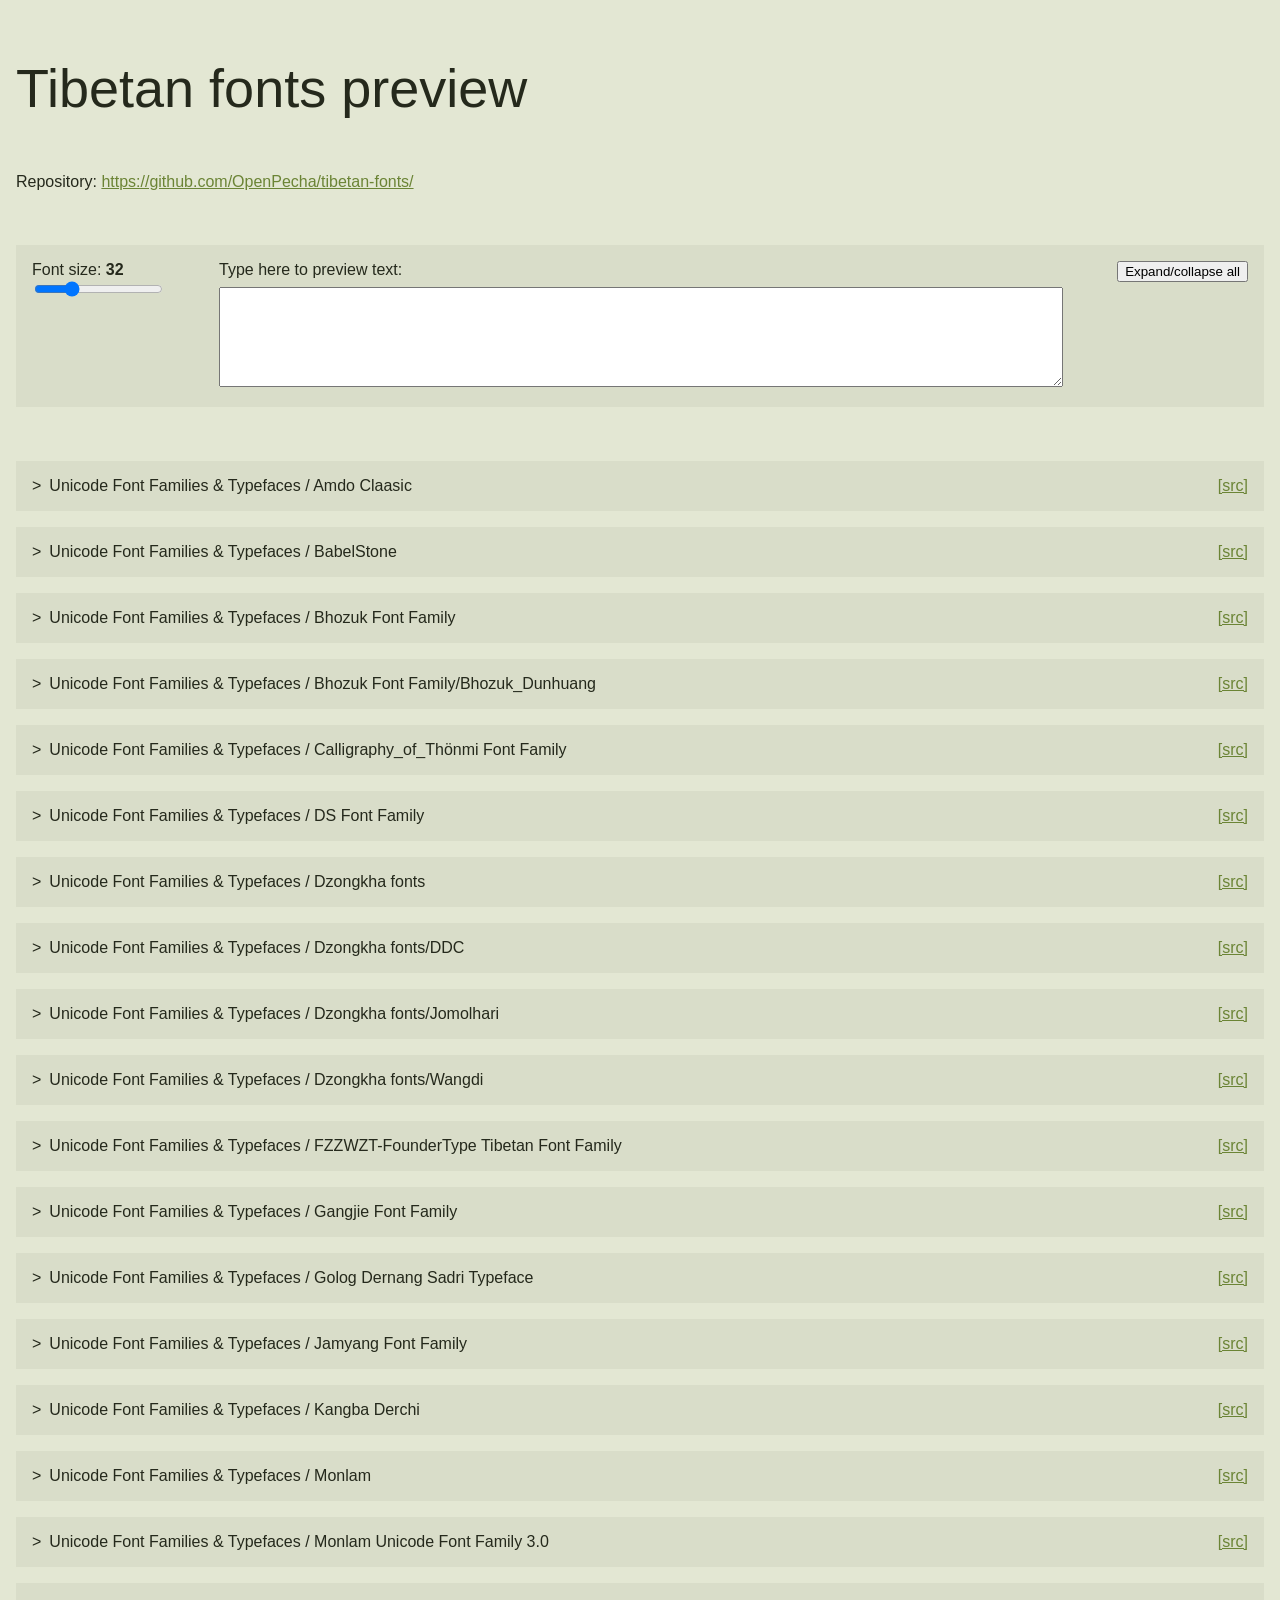
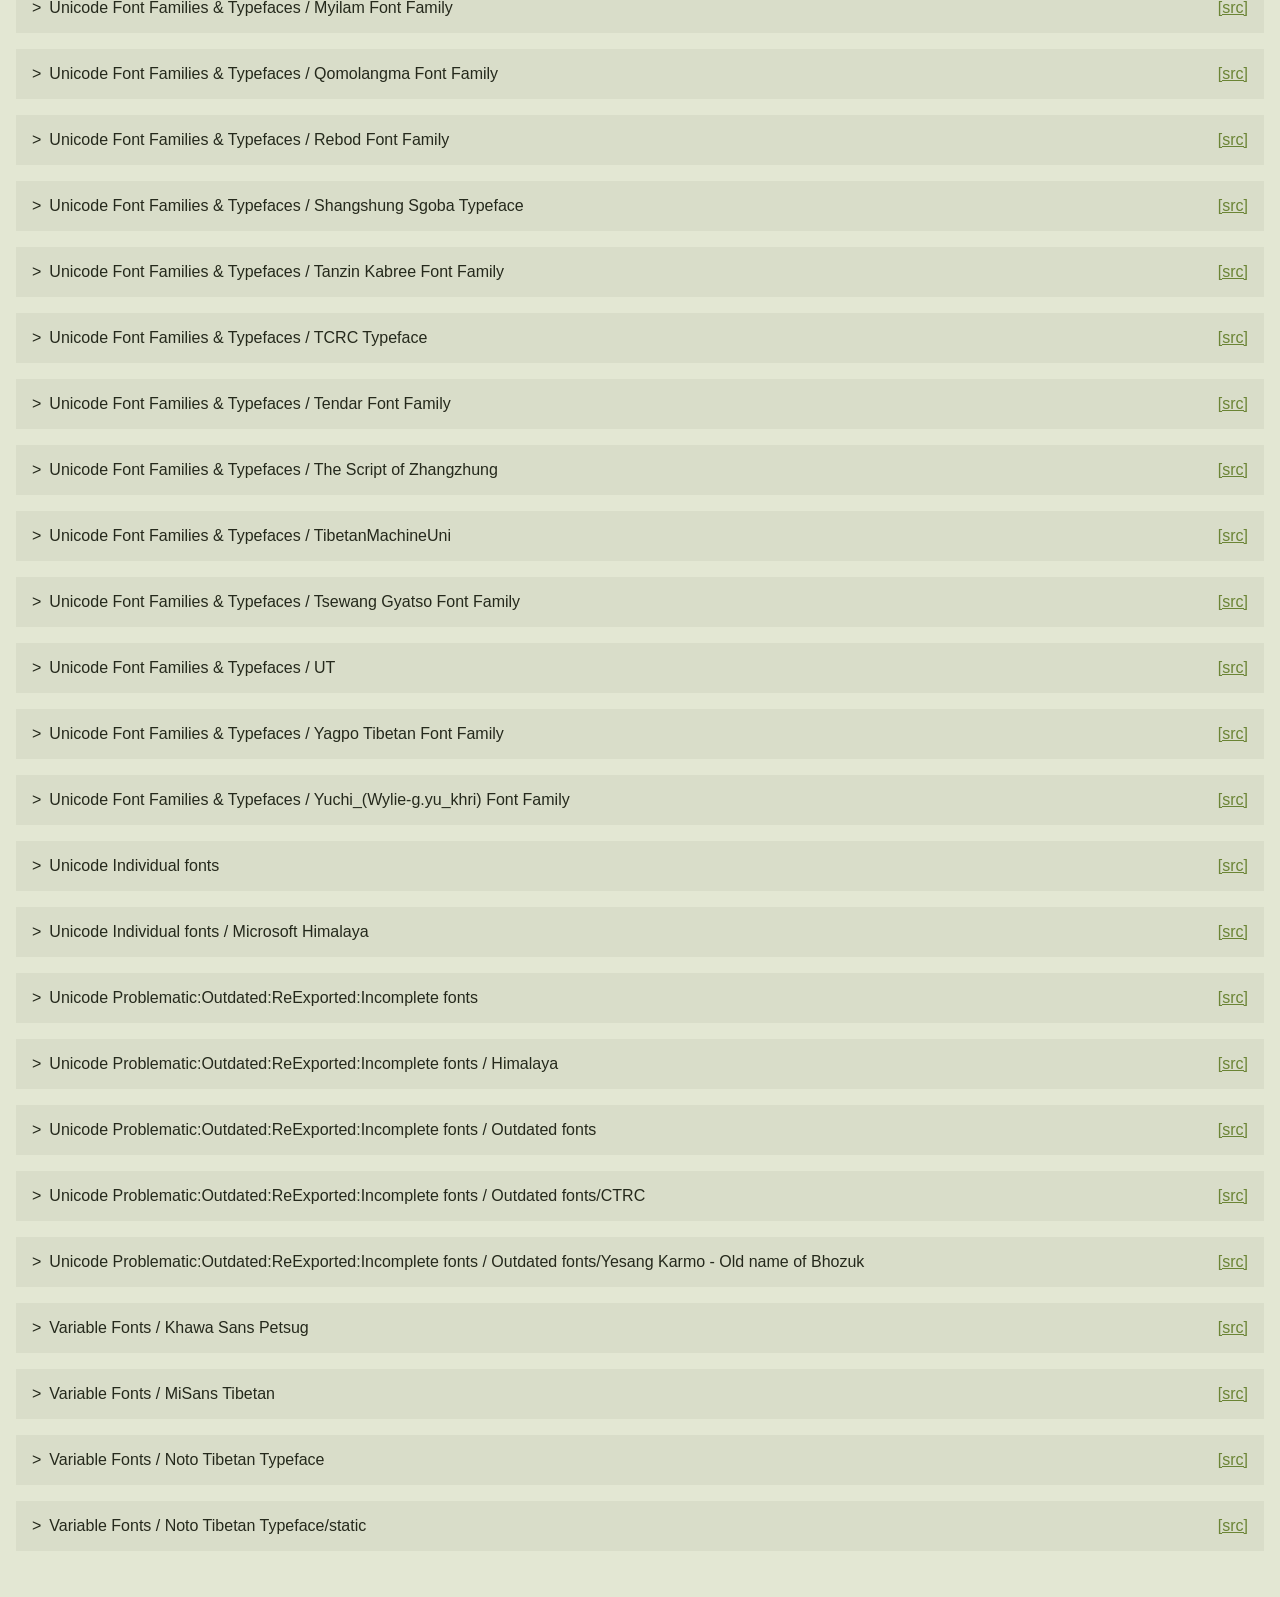
<file: index.html>
<!-- Generated at 11/24/2024, 9:33:10 PM by tibetan-fonts/.preview_generator -->
<!doctype html>
<html lang="en">
<head>
    <meta charset="UTF-8">
    <meta name="viewport"
          content="width=device-width, user-scalable=no, initial-scale=1.0, maximum-scale=1.0, minimum-scale=1.0">
    <meta http-equiv="X-UA-Compatible" content="ie=edge">
    <title>Tibetan fonts preview</title>
    <link rel="stylesheet" href="style.css">
    <style>
         @font-face { font-family: tib-font-131; src: url("Unicode Font Families & Typefaces/Yuchi_(Wylie-g.yu_khri) Font Family/玉翅+wujin+changgui.ttf") format("truetype"); } @font-face { font-family: tib-font-132; src: url("Unicode Font Families & Typefaces/Yuchi_(Wylie-g.yu_khri) Font Family/玉翅+wujin+gangbi.ttf") format("truetype"); } @font-face { font-family: tib-font-133; src: url("Unicode Font Families & Typefaces/Yuchi_(Wylie-g.yu_khri) Font Family/玉翅+wujin+labuleng.ttf") format("truetype"); } @font-face { font-family: tib-font-134; src: url("Unicode Font Families & Typefaces/Yuchi_(Wylie-g.yu_khri) Font Family/玉翅+wujin+surang.ttf") format("truetype"); } @font-face { font-family: tib-font-135; src: url("Unicode Font Families & Typefaces/Yuchi_(Wylie-g.yu_khri) Font Family/玉翅+wujin+yishu1.ttf") format("truetype"); } @font-face { font-family: tib-font-136; src: url("Unicode Font Families & Typefaces/Yuchi_(Wylie-g.yu_khri) Font Family/玉翅+wujin+yishu2.ttf") format("truetype"); } @font-face { font-family: tib-font-137; src: url("Unicode Font Families & Typefaces/Yuchi_(Wylie-g.yu_khri) Font Family/玉翅+zhuca+molam1.ttf") format("truetype"); } @font-face { font-family: tib-font-138; src: url("Unicode Font Families & Typefaces/Yuchi_(Wylie-g.yu_khri) Font Family/玉翅+zhuca+molam2.ttf") format("truetype"); } @font-face { font-family: tib-font-139; src: url("Unicode Font Families & Typefaces/Yuchi_(Wylie-g.yu_khri) Font Family/玉翅+zhuca+weizang.ttf") format("truetype"); } @font-face { font-family: tib-font-140; src: url("Unicode Font Families & Typefaces/Yagpo Tibetan Font Family/YagpoSambhotaUni.ttf") format("truetype"); } @font-face { font-family: tib-font-141; src: url("Unicode Font Families & Typefaces/Yagpo Tibetan Font Family/YagpoTibetanSambhotaUni-3zmZX.ttf") format("truetype"); } @font-face { font-family: tib-font-142; src: url("Unicode Font Families & Typefaces/Yagpo Tibetan Font Family/YagpoTibetanUni-YzO3y.ttf") format("truetype"); } @font-face { font-family: tib-font-143; src: url("Unicode Font Families & Typefaces/Yagpo Tibetan Font Family/YagpoTibetanUni-x3jnj.ttf") format("truetype"); } @font-face { font-family: tib-font-144; src: url("Unicode Font Families & Typefaces/Yagpo Tibetan Font Family/YagpoUni.ttf") format("truetype"); } @font-face { font-family: tib-font-145; src: url("Unicode Font Families & Typefaces/UT/OuChanHT.ttf") format("truetype"); } @font-face { font-family: tib-font-146; src: url("Unicode Font Families & Typefaces/Tsewang Gyatso Font Family/TseangGyatso.01.ttf") format("truetype"); } @font-face { font-family: tib-font-147; src: url("Unicode Font Families & Typefaces/Tsewang Gyatso Font Family/TsewangGyatso.02.ttf") format("truetype"); } @font-face { font-family: tib-font-148; src: url("Unicode Font Families & Typefaces/TibetanMachineUni/TibMachUni-1.901b.ttf") format("truetype"); } @font-face { font-family: tib-font-149; src: url("Unicode Font Families & Typefaces/TibetanMachineUni/TibMachUni-1.901b_Pema_Tsal.ttf") format("truetype"); } @font-face { font-family: tib-font-150; src: url("Unicode Font Families & Typefaces/TibetanMachineUni/TibetanMachineUnicode 1.1.ttf") format("truetype"); } @font-face { font-family: tib-font-151; src: url("Unicode Font Families & Typefaces/TibetanMachineUni/tibetanmachineunialpha.ttf") format("truetype"); } @font-face { font-family: tib-font-152; src: url("Unicode Font Families & Typefaces/TibetanMachineUni/tibetanmachineweb.ttf") format("truetype"); } @font-face { font-family: tib-font-153; src: url("Unicode Font Families & Typefaces/The Script of Zhangzhung/The Script Of Zhangzhung Machen.ttf") format("truetype"); } @font-face { font-family: tib-font-154; src: url("Unicode Font Families & Typefaces/The Script of Zhangzhung/the_script_of_zhangzhung_smar.ttf") format("truetype"); } @font-face { font-family: tib-font-155; src: url("Unicode Font Families & Typefaces/Tendar Font Family/Tendar Dutsa.ttf") format("truetype"); } @font-face { font-family: tib-font-156; src: url("Unicode Font Families & Typefaces/Tendar Font Family/Tendar Ouchen.ttf") format("truetype"); } @font-face { font-family: tib-font-157; src: url("Unicode Font Families & Typefaces/Tendar Font Family/Tendar Tsukring.ttf") format("truetype"); } @font-face { font-family: tib-font-158; src: url("Unicode Font Families & Typefaces/Tendar Font Family/Tendar Tsukthung.ttf") format("truetype"); } @font-face { font-family: tib-font-159; src: url("Unicode Font Families & Typefaces/Tanzin Kabree Font Family/Tanzin Kabree Capital Letters Tanzin Kabree Capital Letters.ttf") format("truetype"); } @font-face { font-family: tib-font-160; src: url("Unicode Font Families & Typefaces/Tanzin Kabree Font Family/Tanzin Kabree Small Letters Tanzin Kabree Small Letters.ttf") format("truetype"); } @font-face { font-family: tib-font-161; src: url("Unicode Font Families & Typefaces/Tanzin Kabree Font Family/Tanzin Kabree mediocre Letters Tanzin Kabree mediocre Letters.ttf") format("truetype"); } @font-face { font-family: tib-font-162; src: url("Unicode Font Families & Typefaces/Tanzin Kabree Font Family/Taznzin Kabree Quick-writing Taznzin Kabree Quick-writing.ttf") format("truetype"); } @font-face { font-family: tib-font-163; src: url("Unicode Font Families & Typefaces/TCRC Typeface/TCRC-SD.ttf") format("truetype"); } @font-face { font-family: tib-font-164; src: url("Unicode Font Families & Typefaces/TCRC Typeface/tcrc_youtso_unicode.ttf") format("truetype"); } @font-face { font-family: tib-font-165; src: url("Unicode Font Families & Typefaces/Shangshung Sgoba Typeface/ShangshungSgoba-KhraChen.ttf") format("truetype"); } @font-face { font-family: tib-font-166; src: url("Unicode Font Families & Typefaces/Shangshung Sgoba Typeface/ShangshungSgoba-KhraChung.ttf") format("truetype"); } @font-face { font-family: tib-font-167; src: url("Unicode Font Families & Typefaces/Shangshung Sgoba Typeface/ShangshungSgoba-Khyungpo.ttf") format("truetype"); } @font-face { font-family: tib-font-168; src: url("Unicode Font Families & Typefaces/Rebod Font Family/Rebod-乌金像素点阵体དབུ་ཅན་ཚེག་གྲམ་མ།.ttf") format("truetype"); } @font-face { font-family: tib-font-169; src: url("Unicode Font Families & Typefaces/Rebod Font Family/Rebod-乌金列砖体སོ་ཕག་གཤིབ་འདྲ།.ttf") format("truetype"); } @font-face { font-family: tib-font-170; src: url("Unicode Font Families & Typefaces/Rebod Font Family/Rebod-乌金宽黑体དབུ་ཅན་སྤྲོས་མེད་སྦོམ་པོ།.ttf") format("truetype"); } @font-face { font-family: tib-font-171; src: url("Unicode Font Families & Typefaces/Rebod Font Family/Rebod-乌金宽黑细体དབུ་ཅན་སྤྲོས་མེད་ཕྲ་མོ།.ttf") format("truetype"); } @font-face { font-family: tib-font-172; src: url("Unicode Font Families & Typefaces/Rebod Font Family/Rebod-乌金手写线体ལག་བྲིས་སྐུད་གཟུགས།.ttf") format("truetype"); } @font-face { font-family: tib-font-173; src: url("Unicode Font Families & Typefaces/Rebod Font Family/Rebod-乌金方体དབུ་ཅན་གྲུ་བཞི་མ།.ttf") format("truetype"); } @font-face { font-family: tib-font-174; src: url("Unicode Font Families & Typefaces/Rebod Font Family/Rebod-乌金毛笔体དབུ་ཅན་པིར་བྲིས་མ།.ttf") format("truetype"); } @font-face { font-family: tib-font-175; src: url("Unicode Font Families & Typefaces/Rebod Font Family/Rebod-乌金瀑布体ལང་ཚོའི་རྦབ་ཆུ།.ttf") format("truetype"); } @font-face { font-family: tib-font-176; src: url("Unicode Font Families & Typefaces/Rebod Font Family/Rebod-卡通锐体དབུ་ཅན་རྣོ་གཟུགས།.ttf") format("truetype"); } @font-face { font-family: tib-font-177; src: url("Unicode Font Families & Typefaces/Rebod Font Family/Rebod-印意藏体རྒྱ་གར་ཡིག་འདྲ།.ttf") format("truetype"); } @font-face { font-family: tib-font-178; src: url("Unicode Font Families & Typefaces/Rebod Font Family/Rebod-端智嘉手写体དོན་གྲུབ་རྒྱལ་ཕྱག་བྲིས་མ།.ttf") format("truetype"); } @font-face { font-family: tib-font-179; src: url("Unicode Font Families & Typefaces/Qomolangma Font Family/Qomolangma-Art.ttf") format("truetype"); } @font-face { font-family: tib-font-180; src: url("Unicode Font Families & Typefaces/Qomolangma Font Family/Qomolangma-Betsu.ttf") format("truetype"); } @font-face { font-family: tib-font-181; src: url("Unicode Font Families & Typefaces/Qomolangma Font Family/Qomolangma-Chuyig.ttf") format("truetype"); } @font-face { font-family: tib-font-182; src: url("Unicode Font Families & Typefaces/Qomolangma Font Family/Qomolangma-Drutsa.ttf") format("truetype"); } @font-face { font-family: tib-font-183; src: url("Unicode Font Families & Typefaces/Qomolangma Font Family/Qomolangma-Dunhuang.ttf") format("truetype"); } @font-face { font-family: tib-font-184; src: url("Unicode Font Families & Typefaces/Qomolangma Font Family/Qomolangma-Edict.ttf") format("truetype"); } @font-face { font-family: tib-font-185; src: url("Unicode Font Families & Typefaces/Qomolangma Font Family/Qomolangma-Horyig.ttf") format("truetype"); } @font-face { font-family: tib-font-186; src: url("Unicode Font Families & Typefaces/Qomolangma Font Family/Qomolangma-Subtitle.ttf") format("truetype"); } @font-face { font-family: tib-font-187; src: url("Unicode Font Families & Typefaces/Qomolangma Font Family/Qomolangma-Title.ttf") format("truetype"); } @font-face { font-family: tib-font-188; src: url("Unicode Font Families & Typefaces/Qomolangma Font Family/Qomolangma-Tsumachu.ttf") format("truetype"); } @font-face { font-family: tib-font-189; src: url("Unicode Font Families & Typefaces/Qomolangma Font Family/Qomolangma-Tsuring.ttf") format("truetype"); } @font-face { font-family: tib-font-190; src: url("Unicode Font Families & Typefaces/Qomolangma Font Family/Qomolangma-Tsutong.ttf") format("truetype"); } @font-face { font-family: tib-font-191; src: url("Unicode Font Families & Typefaces/Qomolangma Font Family/Qomolangma-UchenSarchen.ttf") format("truetype"); } @font-face { font-family: tib-font-192; src: url("Unicode Font Families & Typefaces/Qomolangma Font Family/Qomolangma-UchenSarchung.ttf") format("truetype"); } @font-face { font-family: tib-font-193; src: url("Unicode Font Families & Typefaces/Qomolangma Font Family/Qomolangma-UchenSuring.ttf") format("truetype"); } @font-face { font-family: tib-font-194; src: url("Unicode Font Families & Typefaces/Qomolangma Font Family/Qomolangma-UchenSutung.ttf") format("truetype"); } @font-face { font-family: tib-font-195; src: url("Unicode Font Families & Typefaces/Qomolangma Font Family/Qomolangma-Woodblock.ttf") format("truetype"); } @font-face { font-family: tib-font-196; src: url("Unicode Font Families & Typefaces/Myilam Font Family/Myilam_Boldface.ttf") format("truetype"); } @font-face { font-family: tib-font-197; src: url("Unicode Font Families & Typefaces/Myilam Font Family/Myilam_Carton.ttf") format("truetype"); } @font-face { font-family: tib-font-198; src: url("Unicode Font Families & Typefaces/Myilam Font Family/Myilam_Feminine.ttf") format("truetype"); } @font-face { font-family: tib-font-199; src: url("Unicode Font Families & Typefaces/Myilam Font Family/Myilam_Gothic.ttf") format("truetype"); } @font-face { font-family: tib-font-200; src: url("Unicode Font Families & Typefaces/Myilam Font Family/Myilam_Green Leaf.ttf") format("truetype"); } @font-face { font-family: tib-font-201; src: url("Unicode Font Families & Typefaces/Myilam Font Family/Myilam_Horma.ttf") format("truetype"); } @font-face { font-family: tib-font-202; src: url("Unicode Font Families & Typefaces/Myilam Font Family/Myilam_Khyungdri.ttf") format("truetype"); } @font-face { font-family: tib-font-203; src: url("Unicode Font Families & Typefaces/Myilam Font Family/Myilam_Lightface.ttf") format("truetype"); } @font-face { font-family: tib-font-204; src: url("Unicode Font Families & Typefaces/Myilam Font Family/Myilam_Mandate.ttf") format("truetype"); } @font-face { font-family: tib-font-205; src: url("Unicode Font Families & Typefaces/Myilam Font Family/Myilam_Masculine.ttf") format("truetype"); } @font-face { font-family: tib-font-206; src: url("Unicode Font Families & Typefaces/Myilam Font Family/Myilam_Pearl Necklace.ttf") format("truetype"); } @font-face { font-family: tib-font-207; src: url("Unicode Font Families & Typefaces/Myilam Font Family/Myilam_Potala.ttf") format("truetype"); } @font-face { font-family: tib-font-208; src: url("Unicode Font Families & Typefaces/Myilam Font Family/Myilam_Sea Horse.ttf") format("truetype"); } @font-face { font-family: tib-font-209; src: url("Unicode Font Families & Typefaces/Myilam Font Family/Myilam_Wind Horse.ttf") format("truetype"); } @font-face { font-family: tib-font-210; src: url("Unicode Font Families & Typefaces/Monlam Unicode Font Family 3.0/Monlam Uni Chouk.ttf") format("truetype"); } @font-face { font-family: tib-font-211; src: url("Unicode Font Families & Typefaces/Monlam Unicode Font Family 3.0/Monlam Uni ChoukMatik.ttf") format("truetype"); } @font-face { font-family: tib-font-212; src: url("Unicode Font Families & Typefaces/Monlam Unicode Font Family 3.0/Monlam Uni Dutsa1.ttf") format("truetype"); } @font-face { font-family: tib-font-213; src: url("Unicode Font Families & Typefaces/Monlam Unicode Font Family 3.0/Monlam Uni Dutsa2.ttf") format("truetype"); } @font-face { font-family: tib-font-214; src: url("Unicode Font Families & Typefaces/Monlam Unicode Font Family 3.0/Monlam Uni OuChan1.ttf") format("truetype"); } @font-face { font-family: tib-font-215; src: url("Unicode Font Families & Typefaces/Monlam Unicode Font Family 3.0/Monlam Uni OuChan2.ttf") format("truetype"); } @font-face { font-family: tib-font-216; src: url("Unicode Font Families & Typefaces/Monlam Unicode Font Family 3.0/Monlam Uni OuChan3.ttf") format("truetype"); } @font-face { font-family: tib-font-217; src: url("Unicode Font Families & Typefaces/Monlam Unicode Font Family 3.0/Monlam Uni OuChan4.ttf") format("truetype"); } @font-face { font-family: tib-font-218; src: url("Unicode Font Families & Typefaces/Monlam Unicode Font Family 3.0/Monlam Uni OuChan5.ttf") format("truetype"); } @font-face { font-family: tib-font-219; src: url("Unicode Font Families & Typefaces/Monlam Unicode Font Family 3.0/Monlam Uni PayTsik.ttf") format("truetype"); } @font-face { font-family: tib-font-220; src: url("Unicode Font Families & Typefaces/Monlam Unicode Font Family 3.0/Monlam Uni Sans Serif.ttf") format("truetype"); } @font-face { font-family: tib-font-221; src: url("Unicode Font Families & Typefaces/Monlam Unicode Font Family 3.0/Monlam Uni TikTong.ttf") format("truetype"); } @font-face { font-family: tib-font-222; src: url("Unicode Font Families & Typefaces/Monlam Unicode Font Family 3.0/Monlam Uni Tikrang.ttf") format("truetype"); } @font-face { font-family: tib-font-223; src: url("Unicode Font Families & Typefaces/Monlam/ML Dutsa.ttf") format("truetype"); } @font-face { font-family: tib-font-224; src: url("Unicode Font Families & Typefaces/Monlam/ML Ouchan 3.ttf") format("truetype"); } @font-face { font-family: tib-font-225; src: url("Unicode Font Families & Typefaces/Monlam/ML Ouchan 4.ttf") format("truetype"); } @font-face { font-family: tib-font-226; src: url("Unicode Font Families & Typefaces/Monlam/ML Ouchan 5.ttf") format("truetype"); } @font-face { font-family: tib-font-227; src: url("Unicode Font Families & Typefaces/Monlam/ML Peytsig.ttf") format("truetype"); } @font-face { font-family: tib-font-228; src: url("Unicode Font Families & Typefaces/Monlam/ML Tigma choug.ttf") format("truetype"); } @font-face { font-family: tib-font-229; src: url("Unicode Font Families & Typefaces/Monlam/ML yigchong.ttf") format("truetype"); } @font-face { font-family: tib-font-230; src: url("Unicode Font Families & Typefaces/Monlam/Monlam Aangtsey.ttf") format("truetype"); } @font-face { font-family: tib-font-231; src: url("Unicode Font Families & Typefaces/Monlam/Monlam Bodyig-Regular.ttf") format("truetype"); } @font-face { font-family: tib-font-232; src: url("Unicode Font Families & Typefaces/Monlam/Monlam Dic2018.ttf") format("truetype"); } @font-face { font-family: tib-font-233; src: url("Unicode Font Families & Typefaces/Monlam/Monlam Dic2021 bold 2022.ttf") format("truetype"); } @font-face { font-family: tib-font-234; src: url("Unicode Font Families & Typefaces/Monlam/Monlam Sans Serif.ttf") format("truetype"); } @font-face { font-family: tib-font-235; src: url("Unicode Font Families & Typefaces/Monlam/Monlam Uni Ochan2.ttf") format("truetype"); } @font-face { font-family: tib-font-236; src: url("Unicode Font Families & Typefaces/Monlam/Monlam Uni OuChan1.ttf") format("truetype"); } @font-face { font-family: tib-font-237; src: url("Unicode Font Families & Typefaces/Monlam/Monlam Uni OuChan2.ttf") format("truetype"); } @font-face { font-family: tib-font-238; src: url("Unicode Font Families & Typefaces/Monlam/Monlam Uni OuChan5.ttf") format("truetype"); } @font-face { font-family: tib-font-239; src: url("Unicode Font Families & Typefaces/Monlam/Monlam Uni Sans Serif.ttf") format("truetype"); } @font-face { font-family: tib-font-240; src: url("Unicode Font Families & Typefaces/Monlam/Monlam arts.ttf") format("truetype"); } @font-face { font-family: tib-font-241; src: url("Unicode Font Families & Typefaces/Monlam/Monlam bodyig-bold.ttf") format("truetype"); } @font-face { font-family: tib-font-242; src: url("Unicode Font Families & Typefaces/Monlam/Monlam font for Web.ttf") format("truetype"); } @font-face { font-family: tib-font-243; src: url("Unicode Font Families & Typefaces/Monlam/Monlam-TBslim.ttf") format("truetype"); } @font-face { font-family: tib-font-244; src: url("Unicode Font Families & Typefaces/Monlam/MonlamTB2022-Regular.otf") format("opentype"); } @font-face { font-family: tib-font-245; src: url("Unicode Font Families & Typefaces/Monlam/MonlamTB2022-Regular.ttf") format("truetype"); } @font-face { font-family: tib-font-246; src: url("Unicode Font Families & Typefaces/Monlam/MonlamTBslim.ttf") format("truetype"); } @font-face { font-family: tib-font-247; src: url("Unicode Font Families & Typefaces/Monlam/monlam_sans_serifbold.ttf") format("truetype"); } @font-face { font-family: tib-font-248; src: url("Unicode Font Families & Typefaces/Monlam/monlam_uni_chouk.ttf") format("truetype"); } @font-face { font-family: tib-font-249; src: url("Unicode Font Families & Typefaces/Monlam/monlam_uni_choukmatik.ttf") format("truetype"); } @font-face { font-family: tib-font-250; src: url("Unicode Font Families & Typefaces/Monlam/monlam_uni_dutsa1.ttf") format("truetype"); } @font-face { font-family: tib-font-251; src: url("Unicode Font Families & Typefaces/Monlam/monlam_uni_dutsa2.ttf") format("truetype"); } @font-face { font-family: tib-font-252; src: url("Unicode Font Families & Typefaces/Monlam/monlam_uni_ochan1.ttf") format("truetype"); } @font-face { font-family: tib-font-253; src: url("Unicode Font Families & Typefaces/Monlam/monlam_uni_ouchan2.ttf") format("truetype"); } @font-face { font-family: tib-font-254; src: url("Unicode Font Families & Typefaces/Monlam/monlam_uni_ouchan3.ttf") format("truetype"); } @font-face { font-family: tib-font-255; src: url("Unicode Font Families & Typefaces/Monlam/monlam_uni_ouchan4.ttf") format("truetype"); } @font-face { font-family: tib-font-256; src: url("Unicode Font Families & Typefaces/Monlam/monlam_uni_ouchan5.ttf") format("truetype"); } @font-face { font-family: tib-font-257; src: url("Unicode Font Families & Typefaces/Monlam/monlam_uni_paytsik.ttf") format("truetype"); } @font-face { font-family: tib-font-258; src: url("Unicode Font Families & Typefaces/Monlam/monlam_uni_tikrang.ttf") format("truetype"); } @font-face { font-family: tib-font-259; src: url("Unicode Font Families & Typefaces/Monlam/monlam_uni_tiktong.ttf") format("truetype"); } @font-face { font-family: tib-font-260; src: url("Unicode Font Families & Typefaces/Kangba Derchi/Kangba Derchi- Bechu.ttf") format("truetype"); } @font-face { font-family: tib-font-261; src: url("Unicode Font Families & Typefaces/Kangba Derchi/Kangba Derchi-Chuyig.ttf") format("truetype"); } @font-face { font-family: tib-font-262; src: url("Unicode Font Families & Typefaces/Kangba Derchi/Kangba Derchi-Drutsa.ttf") format("truetype"); } @font-face { font-family: tib-font-263; src: url("Unicode Font Families & Typefaces/Kangba Derchi/Kangba Derchi-Zhugang.ttf") format("truetype"); } @font-face { font-family: tib-font-264; src: url("Unicode Font Families & Typefaces/Jamyang Font Family/JMY-HLLZT3.0.otf") format("opentype"); } @font-face { font-family: tib-font-265; src: url("Unicode Font Families & Typefaces/Jamyang Font Family/JMY-HLWDT3.0.otf") format("opentype"); } @font-face { font-family: tib-font-266; src: url("Unicode Font Families & Typefaces/Jamyang Font Family/JMY-MLCQT.otf") format("opentype"); } @font-face { font-family: tib-font-267; src: url("Unicode Font Families & Typefaces/Jamyang Font Family/JMY-MLCRT1.0.otf") format("opentype"); } @font-face { font-family: tib-font-268; src: url("Unicode Font Families & Typefaces/Jamyang Font Family/JMY-MLCTT1.0.otf") format("opentype"); } @font-face { font-family: tib-font-269; src: url("Unicode Font Families & Typefaces/Jamyang Font Family/JMY-MLJZT1.0.otf") format("opentype"); } @font-face { font-family: tib-font-270; src: url("Unicode Font Families & Typefaces/Jamyang Font Family/JMY-MLWJT2.5.otf") format("opentype"); } @font-face { font-family: tib-font-271; src: url("Unicode Font Families & Typefaces/Jamyang Font Family/JMY-MLZZT1.0.otf") format("opentype"); } @font-face { font-family: tib-font-272; src: url("Unicode Font Families & Typefaces/Jamyang Font Family/JMYZK--LZT.ttf") format("truetype"); } @font-face { font-family: tib-font-273; src: url("Unicode Font Families & Typefaces/Jamyang Font Family/JMYZK--WDT.ttf") format("truetype"); } @font-face { font-family: tib-font-274; src: url("Unicode Font Families & Typefaces/Jamyang Font Family/JMYZK--WDT1.ttf") format("truetype"); } @font-face { font-family: tib-font-275; src: url("Unicode Font Families & Typefaces/Jamyang Font Family/Jamyang_Monlam_Uchen.otf") format("opentype"); } @font-face { font-family: tib-font-276; src: url("Unicode Font Families & Typefaces/Jamyang Font Family/旦增字体.ttf") format("truetype"); } @font-face { font-family: tib-font-277; src: url("Unicode Font Families & Typefaces/Golog Dernang Sadri Typeface/GologDernangSadris-Drutsa.ttf") format("truetype"); } @font-face { font-family: tib-font-278; src: url("Unicode Font Families & Typefaces/Golog Dernang Sadri Typeface/GologDernangSadris-Yigchen.ttf") format("truetype"); } @font-face { font-family: tib-font-279; src: url("Unicode Font Families & Typefaces/Golog Dernang Sadri Typeface/GologDernangSadris-Yigchung.ttf") format("truetype"); } @font-face { font-family: tib-font-280; src: url("Unicode Font Families & Typefaces/Gangjie Font Family/GangJie-Chumaqu_1.ttf") format("truetype"); } @font-face { font-family: tib-font-281; src: url("Unicode Font Families & Typefaces/Gangjie Font Family/GangJie-Chuyi_1.ttf") format("truetype"); } @font-face { font-family: tib-font-282; src: url("Unicode Font Families & Typefaces/Gangjie Font Family/GangJie-Drutsa.ttf") format("truetype"); } @font-face { font-family: tib-font-283; src: url("Unicode Font Families & Typefaces/Gangjie Font Family/GangJie-Uchen_1.ttf") format("truetype"); } @font-face { font-family: tib-font-284; src: url("Unicode Font Families & Typefaces/FZZWZT-FounderType Tibetan Font Family/FZZWBTTOT_Uni.ttf") format("truetype"); } @font-face { font-family: tib-font-285; src: url("Unicode Font Families & Typefaces/FZZWZT-FounderType Tibetan Font Family/FZZWCTOT_Uni.ttf") format("truetype"); } @font-face { font-family: tib-font-286; src: url("Unicode Font Families & Typefaces/FZZWZT-FounderType Tibetan Font Family/FZZWMSTOT_Uni.ttf") format("truetype"); } @font-face { font-family: tib-font-287; src: url("Unicode Font Families & Typefaces/FZZWZT-FounderType Tibetan Font Family/FZZWWJQTOT_Uni.ttf") format("truetype"); } @font-face { font-family: tib-font-288; src: url("Unicode Font Families & Typefaces/FZZWZT-FounderType Tibetan Font Family/FZZWXBTOT_Uni.ttf") format("truetype"); } @font-face { font-family: tib-font-289; src: url("Unicode Font Families & Typefaces/FZZWZT-FounderType Tibetan Font Family/FZZWXHTOT_Uni.ttf") format("truetype"); } @font-face { font-family: tib-font-290; src: url("Unicode Font Families & Typefaces/FZZWZT-FounderType Tibetan Font Family/FZZWZT_UniOT.ttf") format("truetype"); } @font-face { font-family: tib-font-291; src: url("Unicode Font Families & Typefaces/Dzongkha fonts/Joyig_Regular_v1.ttf") format("truetype"); } @font-face { font-family: tib-font-292; src: url("Unicode Font Families & Typefaces/Dzongkha fonts/dzongkaunicodebeta6.ttf") format("truetype"); } @font-face { font-family: tib-font-293; src: url("Unicode Font Families & Typefaces/Dzongkha fonts/tashi.ttf") format("truetype"); } @font-face { font-family: tib-font-294; src: url("Unicode Font Families & Typefaces/Dzongkha fonts/tsuig_03.ttf") format("truetype"); } @font-face { font-family: tib-font-295; src: url("Unicode Font Families & Typefaces/Dzongkha fonts/Wangdi/wangdi.ttf") format("truetype"); } @font-face { font-family: tib-font-296; src: url("Unicode Font Families & Typefaces/Dzongkha fonts/Wangdi/wangdi_29.ttf") format("truetype"); } @font-face { font-family: tib-font-297; src: url("Unicode Font Families & Typefaces/Dzongkha fonts/Jomolhari/jomolhari-id.ttf") format("truetype"); } @font-face { font-family: tib-font-298; src: url("Unicode Font Families & Typefaces/Dzongkha fonts/Jomolhari/jomolhari.ttf") format("truetype"); } @font-face { font-family: tib-font-299; src: url("Unicode Font Families & Typefaces/Dzongkha fonts/DDC/DDC Rinzin.ttf") format("truetype"); } @font-face { font-family: tib-font-300; src: url("Unicode Font Families & Typefaces/Dzongkha fonts/DDC/ddc_uchen.ttf") format("truetype"); } @font-face { font-family: tib-font-301; src: url("Unicode Font Families & Typefaces/Dzongkha fonts/DDC/uchen.ttf") format("truetype"); } @font-face { font-family: tib-font-302; src: url("Unicode Font Families & Typefaces/DS Font Family/DS_TsekRang.ttf") format("truetype"); } @font-face { font-family: tib-font-303; src: url("Unicode Font Families & Typefaces/DS Font Family/DS_TsekTong.ttf") format("truetype"); } @font-face { font-family: tib-font-304; src: url("Unicode Font Families & Typefaces/Calligraphy_of_Thönmi Font Family/Calligraphy_of_Thonmi-SlevuBris_VkhyugsYig.ttf") format("truetype"); } @font-face { font-family: tib-font-305; src: url("Unicode Font Families & Typefaces/Calligraphy_of_Thönmi Font Family/Thönmi_Tradition_Uchen_Nye_Style.ttf") format("truetype"); } @font-face { font-family: tib-font-306; src: url("Unicode Font Families & Typefaces/Calligraphy_of_Thönmi Font Family/TnonMivi PhyagRgyun-Tembangma Chungbris.ttf") format("truetype"); } @font-face { font-family: tib-font-307; src: url("Unicode Font Families & Typefaces/Calligraphy_of_Thönmi Font Family/TnonMivi_PhyagRgyun-Bribris_Dbetshugs.ttf") format("truetype"); } @font-face { font-family: tib-font-308; src: url("Unicode Font Families & Typefaces/Calligraphy_of_Thönmi Font Family/TnonMivi_PhyagRgyun-tsugtong.ttf") format("truetype"); } @font-face { font-family: tib-font-309; src: url("Unicode Font Families & Typefaces/Bhozuk Font Family/Bhozuk Chungmigma.otf") format("opentype"); } @font-face { font-family: tib-font-310; src: url("Unicode Font Families & Typefaces/Bhozuk Font Family/Bhozuk Danak Shokpa.otf") format("opentype"); } @font-face { font-family: tib-font-311; src: url("Unicode Font Families & Typefaces/Bhozuk Font Family/Bhozuk Gendun Chompel.ttf") format("truetype"); } @font-face { font-family: tib-font-312; src: url("Unicode Font Families & Typefaces/Bhozuk Font Family/Bhozuk Jangrdungma.otf") format("opentype"); } @font-face { font-family: tib-font-313; src: url("Unicode Font Families & Typefaces/Bhozuk Font Family/Bhozuk Lagdrima.otf") format("opentype"); } @font-face { font-family: tib-font-314; src: url("Unicode Font Families & Typefaces/Bhozuk Font Family/Bhozuk Lhendrepma.ttf") format("truetype"); } @font-face { font-family: tib-font-315; src: url("Unicode Font Families & Typefaces/Bhozuk Font Family/Bhozuk Rahnyama.otf") format("opentype"); } @font-face { font-family: tib-font-316; src: url("Unicode Font Families & Typefaces/Bhozuk Font Family/Bhozuk Tsershingma.ttf") format("truetype"); } @font-face { font-family: tib-font-317; src: url("Unicode Font Families & Typefaces/Bhozuk Font Family/Peltsek Dzapchen.ttf") format("truetype"); } @font-face { font-family: tib-font-318; src: url("Unicode Font Families & Typefaces/Bhozuk Font Family/Yesang Karmo-Bhodor.ttf") format("truetype"); } @font-face { font-family: tib-font-319; src: url("Unicode Font Families & Typefaces/Bhozuk Font Family/Bhozuk_Dunhuang/Bhozuk Dunhuang（A）.ttf") format("truetype"); } @font-face { font-family: tib-font-320; src: url("Unicode Font Families & Typefaces/Bhozuk Font Family/Bhozuk_Dunhuang/Bhozuk Dunhuang（B）.ttf") format("truetype"); } @font-face { font-family: tib-font-321; src: url("Unicode Font Families & Typefaces/Bhozuk Font Family/Bhozuk_Dunhuang/Bhozuk Dunhuang（C）.ttf") format("truetype"); } @font-face { font-family: tib-font-322; src: url("Unicode Font Families & Typefaces/Bhozuk Font Family/Bhozuk_Dunhuang/Bhozuk Dunhuang（D）.ttf") format("truetype"); } @font-face { font-family: tib-font-323; src: url("Unicode Font Families & Typefaces/BabelStone/BabelStonePhagspaBook_v2.ttf") format("truetype"); } @font-face { font-family: tib-font-324; src: url("Unicode Font Families & Typefaces/BabelStone/BabelStonePhagspaTibetanA_v2.ttf") format("truetype"); } @font-face { font-family: tib-font-325; src: url("Unicode Font Families & Typefaces/BabelStone/BabelStonePhagspaTibetanB_v2.ttf") format("truetype"); } @font-face { font-family: tib-font-326; src: url("Unicode Font Families & Typefaces/BabelStone/BabelStoneTibetan.ttf") format("truetype"); } @font-face { font-family: tib-font-327; src: url("Unicode Font Families & Typefaces/BabelStone/BabelStoneTibetanSlim.ttf") format("truetype"); } @font-face { font-family: tib-font-328; src: url("Unicode Font Families & Typefaces/Amdo Claasic/AmdoClassic2.ttf") format("truetype"); } @font-face { font-family: tib-font-329; src: url("Unicode Font Families & Typefaces/Amdo Claasic/AmdoClassic4.ttf") format("truetype"); } @font-face { font-family: tib-font-330; src: url("Unicode Font Families & Typefaces/Amdo Claasic/amdo_classic_1.ttf") format("truetype"); } @font-face { font-family: tib-font-331; src: url("Unicode Font Families & Typefaces/Amdo Claasic/amdo_classic_3.ttf") format("truetype"); } @font-face { font-family: tib-font-0; src: url("Unicode Individual fonts/Aathup.ttf") format("truetype"); } @font-face { font-family: tib-font-1; src: url("Unicode Individual fonts/BM-QZT.otf") format("opentype"); } @font-face { font-family: tib-font-2; src: url("Unicode Individual fonts/HandsomeJuZang.ttf") format("truetype"); } @font-face { font-family: tib-font-3; src: url("Unicode Individual fonts/Nyewo 6.ttf") format("truetype"); } @font-face { font-family: tib-font-4; src: url("Unicode Individual fonts/Shamling Woodblocks .ttf") format("truetype"); } @font-face { font-family: tib-font-5; src: url("Unicode Individual fonts/Snow_Lotus.ttf") format("truetype"); } @font-face { font-family: tib-font-6; src: url("Unicode Individual fonts/Sun-ExtA.ttf") format("truetype"); } @font-face { font-family: tib-font-7; src: url("Unicode Individual fonts/TibetBtA.ttf") format("truetype"); } @font-face { font-family: tib-font-8; src: url("Unicode Individual fonts/TibetCtA.ttf") format("truetype"); } @font-face { font-family: tib-font-9; src: url("Unicode Individual fonts/TibetHtA.ttf") format("truetype"); } @font-face { font-family: tib-font-10; src: url("Unicode Individual fonts/TibetMkA.ttf") format("truetype"); } @font-face { font-family: tib-font-11; src: url("Unicode Individual fonts/TibetSkA.ttf") format("truetype"); } @font-face { font-family: tib-font-12; src: url("Unicode Individual fonts/TibetYtA.ttf") format("truetype"); } @font-face { font-family: tib-font-13; src: url("Unicode Individual fonts/TibetZtA.ttf") format("truetype"); } @font-face { font-family: tib-font-14; src: url("Unicode Individual fonts/TibetanManglamUni.ttf") format("truetype"); } @font-face { font-family: tib-font-15; src: url("Unicode Individual fonts/dundrupfont-Regular.ttf") format("truetype"); } @font-face { font-family: tib-font-16; src: url("Unicode Individual fonts/kokonor.ttf") format("truetype"); } @font-face { font-family: tib-font-17; src: url("Unicode Individual fonts/tibetansambhotayigchung.ttf") format("truetype"); } @font-face { font-family: tib-font-18; src: url("Unicode Individual fonts/tibetantsugring.otf") format("opentype"); } @font-face { font-family: tib-font-19; src: url("Unicode Individual fonts/tibp.ttf") format("truetype"); } @font-face { font-family: tib-font-20; src: url("Unicode Individual fonts/yalasoo_Uchen.ttf") format("truetype"); } @font-face { font-family: tib-font-21; src: url("Unicode Individual fonts/公巴藏文字体GONGBA-Tibet.otf") format("opentype"); } @font-face { font-family: tib-font-22; src: url("Unicode Individual fonts/尼永-永字加尾-Yongzi_with_Tail.ttf") format("truetype"); } @font-face { font-family: tib-font-23; src: url("Unicode Individual fonts/玉翅-乌金体Yutri_Uchen.ttf") format("truetype"); } @font-face { font-family: tib-font-24; src: url("Unicode Individual fonts/逐浪纳西木喜马拉雅字藏语字库.otf") format("opentype"); } @font-face { font-family: tib-font-25; src: url("Unicode Individual fonts/雪莲花-Snow_Lotus.ttf") format("truetype"); } @font-face { font-family: tib-font-26; src: url("Unicode Individual fonts/Microsoft Himalaya/himalaya.ttf") format("truetype"); } @font-face { font-family: tib-font-27; src: url("Unicode Individual fonts/Microsoft Himalaya/himalaya_2.ttf") format("truetype"); } @font-face { font-family: tib-font-61; src: url("Variable Fonts/Noto Tibetan Typeface/NotoSansTibetan-Bold.ttf") format("truetype"); } @font-face { font-family: tib-font-62; src: url("Variable Fonts/Noto Tibetan Typeface/NotoSansTibetan-Regular-hinted.ttf") format("truetype"); } @font-face { font-family: tib-font-63; src: url("Variable Fonts/Noto Tibetan Typeface/NotoSansTibetan-Regular.ttf") format("truetype"); } @font-face { font-family: tib-font-64; src: url("Variable Fonts/Noto Tibetan Typeface/NotoSerifTibetan-VariableFont_wght.ttf") format("truetype"); } @font-face { font-family: tib-font-65; src: url("Variable Fonts/Noto Tibetan Typeface/static/NotoSerifTibetan-Black.ttf") format("truetype"); } @font-face { font-family: tib-font-66; src: url("Variable Fonts/Noto Tibetan Typeface/static/NotoSerifTibetan-Bold.ttf") format("truetype"); } @font-face { font-family: tib-font-67; src: url("Variable Fonts/Noto Tibetan Typeface/static/NotoSerifTibetan-ExtraBold.ttf") format("truetype"); } @font-face { font-family: tib-font-68; src: url("Variable Fonts/Noto Tibetan Typeface/static/NotoSerifTibetan-ExtraLight.ttf") format("truetype"); } @font-face { font-family: tib-font-69; src: url("Variable Fonts/Noto Tibetan Typeface/static/NotoSerifTibetan-Light.ttf") format("truetype"); } @font-face { font-family: tib-font-70; src: url("Variable Fonts/Noto Tibetan Typeface/static/NotoSerifTibetan-Medium.ttf") format("truetype"); } @font-face { font-family: tib-font-71; src: url("Variable Fonts/Noto Tibetan Typeface/static/NotoSerifTibetan-Regular.ttf") format("truetype"); } @font-face { font-family: tib-font-72; src: url("Variable Fonts/Noto Tibetan Typeface/static/NotoSerifTibetan-SemiBold.ttf") format("truetype"); } @font-face { font-family: tib-font-73; src: url("Variable Fonts/Noto Tibetan Typeface/static/NotoSerifTibetan-Thin.ttf") format("truetype"); } @font-face { font-family: tib-font-74; src: url("Variable Fonts/MiSans Tibetan/MiSansTibetan-Bold.ttf") format("truetype"); } @font-face { font-family: tib-font-75; src: url("Variable Fonts/MiSans Tibetan/MiSansTibetan-Demibold.ttf") format("truetype"); } @font-face { font-family: tib-font-76; src: url("Variable Fonts/MiSans Tibetan/MiSansTibetan-ExtraLight.ttf") format("truetype"); } @font-face { font-family: tib-font-77; src: url("Variable Fonts/MiSans Tibetan/MiSansTibetan-Heavy.ttf") format("truetype"); } @font-face { font-family: tib-font-78; src: url("Variable Fonts/MiSans Tibetan/MiSansTibetan-Light.ttf") format("truetype"); } @font-face { font-family: tib-font-79; src: url("Variable Fonts/MiSans Tibetan/MiSansTibetan-Medium.ttf") format("truetype"); } @font-face { font-family: tib-font-80; src: url("Variable Fonts/MiSans Tibetan/MiSansTibetan-Normal.ttf") format("truetype"); } @font-face { font-family: tib-font-81; src: url("Variable Fonts/MiSans Tibetan/MiSansTibetan-Regular.ttf") format("truetype"); } @font-face { font-family: tib-font-82; src: url("Variable Fonts/MiSans Tibetan/MiSansTibetan-Semibold.ttf") format("truetype"); } @font-face { font-family: tib-font-83; src: url("Variable Fonts/MiSans Tibetan/MiSansTibetan-Thin.ttf") format("truetype"); } @font-face { font-family: tib-font-84; src: url("Variable Fonts/MiSans Tibetan/MiSansTibetanVF.ttf") format("truetype"); } @font-face { font-family: tib-font-85; src: url("Variable Fonts/Khawa Sans Petsug/KhaWaSansBeta-Display-Black.ttf") format("truetype"); } @font-face { font-family: tib-font-86; src: url("Variable Fonts/Khawa Sans Petsug/KhaWaSansBeta-Display-Bold.ttf") format("truetype"); } @font-face { font-family: tib-font-87; src: url("Variable Fonts/Khawa Sans Petsug/KhaWaSansBeta-Display-BoldCondensed.ttf") format("truetype"); } @font-face { font-family: tib-font-88; src: url("Variable Fonts/Khawa Sans Petsug/KhaWaSansBeta-Display-BoldSemiCondensed.ttf") format("truetype"); } @font-face { font-family: tib-font-89; src: url("Variable Fonts/Khawa Sans Petsug/KhaWaSansBeta-Display-ExtraBold.ttf") format("truetype"); } @font-face { font-family: tib-font-90; src: url("Variable Fonts/Khawa Sans Petsug/KhaWaSansBeta-Display-Light.ttf") format("truetype"); } @font-face { font-family: tib-font-91; src: url("Variable Fonts/Khawa Sans Petsug/KhaWaSansBeta-Display-LightCondensed.ttf") format("truetype"); } @font-face { font-family: tib-font-92; src: url("Variable Fonts/Khawa Sans Petsug/KhaWaSansBeta-Display-LightSemiCondensed.ttf") format("truetype"); } @font-face { font-family: tib-font-93; src: url("Variable Fonts/Khawa Sans Petsug/KhaWaSansBeta-Display-Medium.ttf") format("truetype"); } @font-face { font-family: tib-font-94; src: url("Variable Fonts/Khawa Sans Petsug/KhaWaSansBeta-Display-MediumCondensed.ttf") format("truetype"); } @font-face { font-family: tib-font-95; src: url("Variable Fonts/Khawa Sans Petsug/KhaWaSansBeta-Display-MediumSemiCondensed.ttf") format("truetype"); } @font-face { font-family: tib-font-96; src: url("Variable Fonts/Khawa Sans Petsug/KhaWaSansBeta-Display-Regular.ttf") format("truetype"); } @font-face { font-family: tib-font-97; src: url("Variable Fonts/Khawa Sans Petsug/KhaWaSansBeta-Display-RegularCondensed.ttf") format("truetype"); } @font-face { font-family: tib-font-98; src: url("Variable Fonts/Khawa Sans Petsug/KhaWaSansBeta-Display-RegularSemiCondensed.ttf") format("truetype"); } @font-face { font-family: tib-font-99; src: url("Variable Fonts/Khawa Sans Petsug/KhaWaSansBeta-Display-SemiBold.ttf") format("truetype"); } @font-face { font-family: tib-font-100; src: url("Variable Fonts/Khawa Sans Petsug/KhaWaSansBeta-Display-SemiBoldCondensed.ttf") format("truetype"); } @font-face { font-family: tib-font-101; src: url("Variable Fonts/Khawa Sans Petsug/KhaWaSansBeta-Display-SemiBoldSemiCondensed.ttf") format("truetype"); } @font-face { font-family: tib-font-102; src: url("Variable Fonts/Khawa Sans Petsug/KhaWaSansBeta-Display-Thin.ttf") format("truetype"); } @font-face { font-family: tib-font-103; src: url("Variable Fonts/Khawa Sans Petsug/KhaWaSansBeta-Display-ThinCondensed.ttf") format("truetype"); } @font-face { font-family: tib-font-104; src: url("Variable Fonts/Khawa Sans Petsug/KhaWaSansBeta-Display-ThinSemiCondensed.ttf") format("truetype"); } @font-face { font-family: tib-font-105; src: url("Variable Fonts/Khawa Sans Petsug/KhaWaSansBeta-Display-UltraLight.ttf") format("truetype"); } @font-face { font-family: tib-font-106; src: url("Variable Fonts/Khawa Sans Petsug/KhaWaSansBeta-Display-UltraLightCondensed.ttf") format("truetype"); } @font-face { font-family: tib-font-107; src: url("Variable Fonts/Khawa Sans Petsug/KhaWaSansBeta-Display-UltraLightSemiCondensed.ttf") format("truetype"); } @font-face { font-family: tib-font-108; src: url("Variable Fonts/Khawa Sans Petsug/KhaWaSansBeta-Text-Black.ttf") format("truetype"); } @font-face { font-family: tib-font-109; src: url("Variable Fonts/Khawa Sans Petsug/KhaWaSansBeta-Text-Bold.ttf") format("truetype"); } @font-face { font-family: tib-font-110; src: url("Variable Fonts/Khawa Sans Petsug/KhaWaSansBeta-Text-BoldCondensed.ttf") format("truetype"); } @font-face { font-family: tib-font-111; src: url("Variable Fonts/Khawa Sans Petsug/KhaWaSansBeta-Text-BoldSemiCondensed.ttf") format("truetype"); } @font-face { font-family: tib-font-112; src: url("Variable Fonts/Khawa Sans Petsug/KhaWaSansBeta-Text-ExtraBold.ttf") format("truetype"); } @font-face { font-family: tib-font-113; src: url("Variable Fonts/Khawa Sans Petsug/KhaWaSansBeta-Text-Light.ttf") format("truetype"); } @font-face { font-family: tib-font-114; src: url("Variable Fonts/Khawa Sans Petsug/KhaWaSansBeta-Text-LightCondensed.ttf") format("truetype"); } @font-face { font-family: tib-font-115; src: url("Variable Fonts/Khawa Sans Petsug/KhaWaSansBeta-Text-LightSemiCondensed.ttf") format("truetype"); } @font-face { font-family: tib-font-116; src: url("Variable Fonts/Khawa Sans Petsug/KhaWaSansBeta-Text-Medium.ttf") format("truetype"); } @font-face { font-family: tib-font-117; src: url("Variable Fonts/Khawa Sans Petsug/KhaWaSansBeta-Text-MediumCondensed.ttf") format("truetype"); } @font-face { font-family: tib-font-118; src: url("Variable Fonts/Khawa Sans Petsug/KhaWaSansBeta-Text-MediumSemiCondensed.ttf") format("truetype"); } @font-face { font-family: tib-font-119; src: url("Variable Fonts/Khawa Sans Petsug/KhaWaSansBeta-Text-Regular.ttf") format("truetype"); } @font-face { font-family: tib-font-120; src: url("Variable Fonts/Khawa Sans Petsug/KhaWaSansBeta-Text-RegularCondensed.ttf") format("truetype"); } @font-face { font-family: tib-font-121; src: url("Variable Fonts/Khawa Sans Petsug/KhaWaSansBeta-Text-RegularSemiCondensed.ttf") format("truetype"); } @font-face { font-family: tib-font-122; src: url("Variable Fonts/Khawa Sans Petsug/KhaWaSansBeta-Text-SemiBold.ttf") format("truetype"); } @font-face { font-family: tib-font-123; src: url("Variable Fonts/Khawa Sans Petsug/KhaWaSansBeta-Text-SemiBoldCondensed.ttf") format("truetype"); } @font-face { font-family: tib-font-124; src: url("Variable Fonts/Khawa Sans Petsug/KhaWaSansBeta-Text-SemiBoldSemiCondensed.ttf") format("truetype"); } @font-face { font-family: tib-font-125; src: url("Variable Fonts/Khawa Sans Petsug/KhaWaSansBeta-Text-Thin.ttf") format("truetype"); } @font-face { font-family: tib-font-126; src: url("Variable Fonts/Khawa Sans Petsug/KhaWaSansBeta-Text-ThinCondensed.ttf") format("truetype"); } @font-face { font-family: tib-font-127; src: url("Variable Fonts/Khawa Sans Petsug/KhaWaSansBeta-Text-ThinSemiCondensed.ttf") format("truetype"); } @font-face { font-family: tib-font-128; src: url("Variable Fonts/Khawa Sans Petsug/KhaWaSansBeta-Text-UltraLight.ttf") format("truetype"); } @font-face { font-family: tib-font-129; src: url("Variable Fonts/Khawa Sans Petsug/KhaWaSansBeta-Text-UltraLightCondensed.ttf") format("truetype"); } @font-face { font-family: tib-font-130; src: url("Variable Fonts/Khawa Sans Petsug/KhaWaSansBeta-Text-UltraLightSemiCondensed.ttf") format("truetype"); } @font-face { font-family: tib-font-28; src: url("Unicode Problematic:Outdated:ReExported:Incomplete fonts/Sun-ExtA.ttf") format("truetype"); } @font-face { font-family: tib-font-29; src: url("Unicode Problematic:Outdated:ReExported:Incomplete fonts/Tibetan-Number.otf") format("opentype"); } @font-face { font-family: tib-font-30; src: url("Unicode Problematic:Outdated:ReExported:Incomplete fonts/perfect_unicode.ttf") format("truetype"); } @font-face { font-family: tib-font-31; src: url("Unicode Problematic:Outdated:ReExported:Incomplete fonts/tib-usunicode.ttf") format("truetype"); } @font-face { font-family: tib-font-32; src: url("Unicode Problematic:Outdated:ReExported:Incomplete fonts/tibetanyigchung098.otf") format("opentype"); } @font-face { font-family: tib-font-33; src: url("Unicode Problematic:Outdated:ReExported:Incomplete fonts/tibusrfa2.ttf") format("truetype"); } @font-face { font-family: tib-font-34; src: url("Unicode Problematic:Outdated:ReExported:Incomplete fonts/uni-bzdmt.ttf") format("truetype"); } @font-face { font-family: tib-font-35; src: url("Unicode Problematic:Outdated:ReExported:Incomplete fonts/utibetan.ttf") format("truetype"); } @font-face { font-family: tib-font-36; src: url("Unicode Problematic:Outdated:ReExported:Incomplete fonts/Outdated fonts/Mangalam.otf") format("opentype"); } @font-face { font-family: tib-font-37; src: url("Unicode Problematic:Outdated:ReExported:Incomplete fonts/Outdated fonts/Yesang Karmo - Old name of Bhozuk/Yesang Karmo-Bhodor(02).otf") format("opentype"); } @font-face { font-family: tib-font-38; src: url("Unicode Problematic:Outdated:ReExported:Incomplete fonts/Outdated fonts/Yesang Karmo - Old name of Bhozuk/Yesang Karmo-Bhodor(03).ttf") format("truetype"); } @font-face { font-family: tib-font-39; src: url("Unicode Problematic:Outdated:ReExported:Incomplete fonts/Outdated fonts/CTRC/ctrc-betsu.ttf") format("truetype"); } @font-face { font-family: tib-font-40; src: url("Unicode Problematic:Outdated:ReExported:Incomplete fonts/Outdated fonts/CTRC/ctrc-bt.ttf") format("truetype"); } @font-face { font-family: tib-font-41; src: url("Unicode Problematic:Outdated:ReExported:Incomplete fonts/Outdated fonts/CTRC/ctrc-drutsa.ttf") format("truetype"); } @font-face { font-family: tib-font-42; src: url("Unicode Problematic:Outdated:ReExported:Incomplete fonts/Outdated fonts/CTRC/ctrc-ht.ttf") format("truetype"); } @font-face { font-family: tib-font-43; src: url("Unicode Problematic:Outdated:ReExported:Incomplete fonts/Outdated fonts/CTRC/ctrc-tsumachu.ttf") format("truetype"); } @font-face { font-family: tib-font-44; src: url("Unicode Problematic:Outdated:ReExported:Incomplete fonts/Outdated fonts/CTRC/ctrc-uchen.ttf") format("truetype"); } @font-face { font-family: tib-font-45; src: url("Unicode Problematic:Outdated:ReExported:Incomplete fonts/Himalaya/A-Himalaya.ttf") format("truetype"); } @font-face { font-family: tib-font-46; src: url("Unicode Problematic:Outdated:ReExported:Incomplete fonts/Himalaya/Himalaya-A.ttf") format("truetype"); } @font-face { font-family: tib-font-47; src: url("Unicode Problematic:Outdated:ReExported:Incomplete fonts/Himalaya/Himalaya-B.ttf") format("truetype"); } @font-face { font-family: tib-font-48; src: url("Unicode Problematic:Outdated:ReExported:Incomplete fonts/Himalaya/Himalaya-C.ttf") format("truetype"); } @font-face { font-family: tib-font-49; src: url("Unicode Problematic:Outdated:ReExported:Incomplete fonts/Himalaya/Himalaya-D.ttf") format("truetype"); } @font-face { font-family: tib-font-50; src: url("Unicode Problematic:Outdated:ReExported:Incomplete fonts/Himalaya/Himalaya-E.ttf") format("truetype"); } @font-face { font-family: tib-font-51; src: url("Unicode Problematic:Outdated:ReExported:Incomplete fonts/Himalaya/Himalaya-F.ttf") format("truetype"); } @font-face { font-family: tib-font-52; src: url("Unicode Problematic:Outdated:ReExported:Incomplete fonts/Himalaya/Himalaya-G.ttf") format("truetype"); } @font-face { font-family: tib-font-53; src: url("Unicode Problematic:Outdated:ReExported:Incomplete fonts/Himalaya/Himalaya-H.ttf") format("truetype"); } @font-face { font-family: tib-font-54; src: url("Unicode Problematic:Outdated:ReExported:Incomplete fonts/Himalaya/Himalaya-I.ttf") format("truetype"); } @font-face { font-family: tib-font-55; src: url("Unicode Problematic:Outdated:ReExported:Incomplete fonts/Himalaya/Himalaya-J.ttf") format("truetype"); } @font-face { font-family: tib-font-56; src: url("Unicode Problematic:Outdated:ReExported:Incomplete fonts/Himalaya/Himalaya-K.ttf") format("truetype"); } @font-face { font-family: tib-font-57; src: url("Unicode Problematic:Outdated:ReExported:Incomplete fonts/Himalaya/Himalaya-L.ttf") format("truetype"); } @font-face { font-family: tib-font-58; src: url("Unicode Problematic:Outdated:ReExported:Incomplete fonts/Himalaya/Himalaya-M.ttf") format("truetype"); } @font-face { font-family: tib-font-59; src: url("Unicode Problematic:Outdated:ReExported:Incomplete fonts/Himalaya/Himalaya-SN.ttf") format("truetype"); } @font-face { font-family: tib-font-60; src: url("Unicode Problematic:Outdated:ReExported:Incomplete fonts/Himalaya/himalaya0.ttf") format("truetype"); }
    </style>
</head>
<body>

<h1>Tibetan fonts preview</h1>

<p class="gh">
    Repository: 
    <a target="_blank" href="https://github.com/OpenPecha/tibetan-fonts/">https://github.com/OpenPecha/tibetan-fonts/</a>
</p>

<form class="controls">
    <label for="fz">
        <span>Font size: <b></b></span>
        <input type="range" name="fz" id="fz" min="14" max="81" step="1" value="32">
    </label>

    <label for="text">
        <span>Type here to preview text: <b></b></span>
        <textarea id="text" name="text" data-default-text="༄༅། །སངས་རྒྱས་ཆོས་དང་ཚོགས་ཀྱི་མཆོག་རྣམས་ལ། །བྱང་ཆུབ་བར་དུ་བདག་ནི་སྐྱབས་སུ་མཆི། །བདག་གྱིས་སྤྱིན་སོགས་བགྱིས་པའི་བསོད་ནམས་ཀྱིས། །འགྲོ་ལ་ཕན་ཕྱིར་སངས་རྒྱས་འགྲུབ་པར་ཤོག ༈"></textarea>
    </label>
    
    <div>
        <button type="button" id="toggleExpand">Expand/collapse all</button>
    </div>
    
</form>

<section class="acc">
    <h3 class="acc-title">
        Unicode Font Families & Typefaces / Amdo Claasic
        <a target="_blank" href="https://github.com/OpenPecha/tibetan-fonts/tree/main/Unicode%20Font%20Families%20%26%20Typefaces%2FAmdo%20Claasic">[src]</a>
    </h3>

    <div class="acc-content">
        <article class="font">
    <h3>amdo_classic_1.ttf</h3>
    <p class="txt" style="font-family: tib-font-330;">༄༅། །སངས་རྒྱས་ཆོས་དང་ཚོགས་ཀྱི་མཆོག་རྣམས་ལ། །བྱང་ཆུབ་བར་དུ་བདག་ནི་སྐྱབས་སུ་མཆི། །བདག་གྱིས་སྤྱིན་སོགས་བགྱིས་པའི་བསོད་ནམས་ཀྱིས། །འགྲོ་ལ་ཕན་ཕྱིར་སངས་རྒྱས་འགྲུབ་པར་ཤོག ༈</p>
</article>
<article class="font">
    <h3>amdo_classic_3.ttf</h3>
    <p class="txt" style="font-family: tib-font-331;">༄༅། །སངས་རྒྱས་ཆོས་དང་ཚོགས་ཀྱི་མཆོག་རྣམས་ལ། །བྱང་ཆུབ་བར་དུ་བདག་ནི་སྐྱབས་སུ་མཆི། །བདག་གྱིས་སྤྱིན་སོགས་བགྱིས་པའི་བསོད་ནམས་ཀྱིས། །འགྲོ་ལ་ཕན་ཕྱིར་སངས་རྒྱས་འགྲུབ་པར་ཤོག ༈</p>
</article>
<article class="font">
    <h3>AmdoClassic2.ttf</h3>
    <p class="txt" style="font-family: tib-font-328;">༄༅། །སངས་རྒྱས་ཆོས་དང་ཚོགས་ཀྱི་མཆོག་རྣམས་ལ། །བྱང་ཆུབ་བར་དུ་བདག་ནི་སྐྱབས་སུ་མཆི། །བདག་གྱིས་སྤྱིན་སོགས་བགྱིས་པའི་བསོད་ནམས་ཀྱིས། །འགྲོ་ལ་ཕན་ཕྱིར་སངས་རྒྱས་འགྲུབ་པར་ཤོག ༈</p>
</article>
<article class="font">
    <h3>AmdoClassic4.ttf</h3>
    <p class="txt" style="font-family: tib-font-329;">༄༅། །སངས་རྒྱས་ཆོས་དང་ཚོགས་ཀྱི་མཆོག་རྣམས་ལ། །བྱང་ཆུབ་བར་དུ་བདག་ནི་སྐྱབས་སུ་མཆི། །བདག་གྱིས་སྤྱིན་སོགས་བགྱིས་པའི་བསོད་ནམས་ཀྱིས། །འགྲོ་ལ་ཕན་ཕྱིར་སངས་རྒྱས་འགྲུབ་པར་ཤོག ༈</p>
</article>
    </div>
</section>
<section class="acc">
    <h3 class="acc-title">
        Unicode Font Families & Typefaces / BabelStone
        <a target="_blank" href="https://github.com/OpenPecha/tibetan-fonts/tree/main/Unicode%20Font%20Families%20%26%20Typefaces%2FBabelStone">[src]</a>
    </h3>

    <div class="acc-content">
        <article class="font">
    <h3>BabelStonePhagspaBook_v2.ttf</h3>
    <p class="txt" style="font-family: tib-font-323;">༄༅། །སངས་རྒྱས་ཆོས་དང་ཚོགས་ཀྱི་མཆོག་རྣམས་ལ། །བྱང་ཆུབ་བར་དུ་བདག་ནི་སྐྱབས་སུ་མཆི། །བདག་གྱིས་སྤྱིན་སོགས་བགྱིས་པའི་བསོད་ནམས་ཀྱིས། །འགྲོ་ལ་ཕན་ཕྱིར་སངས་རྒྱས་འགྲུབ་པར་ཤོག ༈</p>
</article>
<article class="font">
    <h3>BabelStonePhagspaTibetanA_v2.ttf</h3>
    <p class="txt" style="font-family: tib-font-324;">༄༅། །སངས་རྒྱས་ཆོས་དང་ཚོགས་ཀྱི་མཆོག་རྣམས་ལ། །བྱང་ཆུབ་བར་དུ་བདག་ནི་སྐྱབས་སུ་མཆི། །བདག་གྱིས་སྤྱིན་སོགས་བགྱིས་པའི་བསོད་ནམས་ཀྱིས། །འགྲོ་ལ་ཕན་ཕྱིར་སངས་རྒྱས་འགྲུབ་པར་ཤོག ༈</p>
</article>
<article class="font">
    <h3>BabelStonePhagspaTibetanB_v2.ttf</h3>
    <p class="txt" style="font-family: tib-font-325;">༄༅། །སངས་རྒྱས་ཆོས་དང་ཚོགས་ཀྱི་མཆོག་རྣམས་ལ། །བྱང་ཆུབ་བར་དུ་བདག་ནི་སྐྱབས་སུ་མཆི། །བདག་གྱིས་སྤྱིན་སོགས་བགྱིས་པའི་བསོད་ནམས་ཀྱིས། །འགྲོ་ལ་ཕན་ཕྱིར་སངས་རྒྱས་འགྲུབ་པར་ཤོག ༈</p>
</article>
<article class="font">
    <h3>BabelStoneTibetan.ttf</h3>
    <p class="txt" style="font-family: tib-font-326;">༄༅། །སངས་རྒྱས་ཆོས་དང་ཚོགས་ཀྱི་མཆོག་རྣམས་ལ། །བྱང་ཆུབ་བར་དུ་བདག་ནི་སྐྱབས་སུ་མཆི། །བདག་གྱིས་སྤྱིན་སོགས་བགྱིས་པའི་བསོད་ནམས་ཀྱིས། །འགྲོ་ལ་ཕན་ཕྱིར་སངས་རྒྱས་འགྲུབ་པར་ཤོག ༈</p>
</article>
<article class="font">
    <h3>BabelStoneTibetanSlim.ttf</h3>
    <p class="txt" style="font-family: tib-font-327;">༄༅། །སངས་རྒྱས་ཆོས་དང་ཚོགས་ཀྱི་མཆོག་རྣམས་ལ། །བྱང་ཆུབ་བར་དུ་བདག་ནི་སྐྱབས་སུ་མཆི། །བདག་གྱིས་སྤྱིན་སོགས་བགྱིས་པའི་བསོད་ནམས་ཀྱིས། །འགྲོ་ལ་ཕན་ཕྱིར་སངས་རྒྱས་འགྲུབ་པར་ཤོག ༈</p>
</article>
    </div>
</section>
<section class="acc">
    <h3 class="acc-title">
        Unicode Font Families & Typefaces / Bhozuk Font Family
        <a target="_blank" href="https://github.com/OpenPecha/tibetan-fonts/tree/main/Unicode%20Font%20Families%20%26%20Typefaces%2FBhozuk%20Font%20Family">[src]</a>
    </h3>

    <div class="acc-content">
        <article class="font">
    <h3>Bhozuk Chungmigma.otf</h3>
    <p class="txt" style="font-family: tib-font-309;">༄༅། །སངས་རྒྱས་ཆོས་དང་ཚོགས་ཀྱི་མཆོག་རྣམས་ལ། །བྱང་ཆུབ་བར་དུ་བདག་ནི་སྐྱབས་སུ་མཆི། །བདག་གྱིས་སྤྱིན་སོགས་བགྱིས་པའི་བསོད་ནམས་ཀྱིས། །འགྲོ་ལ་ཕན་ཕྱིར་སངས་རྒྱས་འགྲུབ་པར་ཤོག ༈</p>
</article>
<article class="font">
    <h3>Bhozuk Danak Shokpa.otf</h3>
    <p class="txt" style="font-family: tib-font-310;">༄༅། །སངས་རྒྱས་ཆོས་དང་ཚོགས་ཀྱི་མཆོག་རྣམས་ལ། །བྱང་ཆུབ་བར་དུ་བདག་ནི་སྐྱབས་སུ་མཆི། །བདག་གྱིས་སྤྱིན་སོགས་བགྱིས་པའི་བསོད་ནམས་ཀྱིས། །འགྲོ་ལ་ཕན་ཕྱིར་སངས་རྒྱས་འགྲུབ་པར་ཤོག ༈</p>
</article>
<article class="font">
    <h3>Bhozuk Gendun Chompel.ttf</h3>
    <p class="txt" style="font-family: tib-font-311;">༄༅། །སངས་རྒྱས་ཆོས་དང་ཚོགས་ཀྱི་མཆོག་རྣམས་ལ། །བྱང་ཆུབ་བར་དུ་བདག་ནི་སྐྱབས་སུ་མཆི། །བདག་གྱིས་སྤྱིན་སོགས་བགྱིས་པའི་བསོད་ནམས་ཀྱིས། །འགྲོ་ལ་ཕན་ཕྱིར་སངས་རྒྱས་འགྲུབ་པར་ཤོག ༈</p>
</article>
<article class="font">
    <h3>Bhozuk Jangrdungma.otf</h3>
    <p class="txt" style="font-family: tib-font-312;">༄༅། །སངས་རྒྱས་ཆོས་དང་ཚོགས་ཀྱི་མཆོག་རྣམས་ལ། །བྱང་ཆུབ་བར་དུ་བདག་ནི་སྐྱབས་སུ་མཆི། །བདག་གྱིས་སྤྱིན་སོགས་བགྱིས་པའི་བསོད་ནམས་ཀྱིས། །འགྲོ་ལ་ཕན་ཕྱིར་སངས་རྒྱས་འགྲུབ་པར་ཤོག ༈</p>
</article>
<article class="font">
    <h3>Bhozuk Lagdrima.otf</h3>
    <p class="txt" style="font-family: tib-font-313;">༄༅། །སངས་རྒྱས་ཆོས་དང་ཚོགས་ཀྱི་མཆོག་རྣམས་ལ། །བྱང་ཆུབ་བར་དུ་བདག་ནི་སྐྱབས་སུ་མཆི། །བདག་གྱིས་སྤྱིན་སོགས་བགྱིས་པའི་བསོད་ནམས་ཀྱིས། །འགྲོ་ལ་ཕན་ཕྱིར་སངས་རྒྱས་འགྲུབ་པར་ཤོག ༈</p>
</article>
<article class="font">
    <h3>Bhozuk Lhendrepma.ttf</h3>
    <p class="txt" style="font-family: tib-font-314;">༄༅། །སངས་རྒྱས་ཆོས་དང་ཚོགས་ཀྱི་མཆོག་རྣམས་ལ། །བྱང་ཆུབ་བར་དུ་བདག་ནི་སྐྱབས་སུ་མཆི། །བདག་གྱིས་སྤྱིན་སོགས་བགྱིས་པའི་བསོད་ནམས་ཀྱིས། །འགྲོ་ལ་ཕན་ཕྱིར་སངས་རྒྱས་འགྲུབ་པར་ཤོག ༈</p>
</article>
<article class="font">
    <h3>Bhozuk Rahnyama.otf</h3>
    <p class="txt" style="font-family: tib-font-315;">༄༅། །སངས་རྒྱས་ཆོས་དང་ཚོགས་ཀྱི་མཆོག་རྣམས་ལ། །བྱང་ཆུབ་བར་དུ་བདག་ནི་སྐྱབས་སུ་མཆི། །བདག་གྱིས་སྤྱིན་སོགས་བགྱིས་པའི་བསོད་ནམས་ཀྱིས། །འགྲོ་ལ་ཕན་ཕྱིར་སངས་རྒྱས་འགྲུབ་པར་ཤོག ༈</p>
</article>
<article class="font">
    <h3>Bhozuk Tsershingma.ttf</h3>
    <p class="txt" style="font-family: tib-font-316;">༄༅། །སངས་རྒྱས་ཆོས་དང་ཚོགས་ཀྱི་མཆོག་རྣམས་ལ། །བྱང་ཆུབ་བར་དུ་བདག་ནི་སྐྱབས་སུ་མཆི། །བདག་གྱིས་སྤྱིན་སོགས་བགྱིས་པའི་བསོད་ནམས་ཀྱིས། །འགྲོ་ལ་ཕན་ཕྱིར་སངས་རྒྱས་འགྲུབ་པར་ཤོག ༈</p>
</article>
<article class="font">
    <h3>Peltsek Dzapchen.ttf</h3>
    <p class="txt" style="font-family: tib-font-317;">༄༅། །སངས་རྒྱས་ཆོས་དང་ཚོགས་ཀྱི་མཆོག་རྣམས་ལ། །བྱང་ཆུབ་བར་དུ་བདག་ནི་སྐྱབས་སུ་མཆི། །བདག་གྱིས་སྤྱིན་སོགས་བགྱིས་པའི་བསོད་ནམས་ཀྱིས། །འགྲོ་ལ་ཕན་ཕྱིར་སངས་རྒྱས་འགྲུབ་པར་ཤོག ༈</p>
</article>
<article class="font">
    <h3>Yesang Karmo-Bhodor.ttf</h3>
    <p class="txt" style="font-family: tib-font-318;">༄༅། །སངས་རྒྱས་ཆོས་དང་ཚོགས་ཀྱི་མཆོག་རྣམས་ལ། །བྱང་ཆུབ་བར་དུ་བདག་ནི་སྐྱབས་སུ་མཆི། །བདག་གྱིས་སྤྱིན་སོགས་བགྱིས་པའི་བསོད་ནམས་ཀྱིས། །འགྲོ་ལ་ཕན་ཕྱིར་སངས་རྒྱས་འགྲུབ་པར་ཤོག ༈</p>
</article>
    </div>
</section>
<section class="acc">
    <h3 class="acc-title">
        Unicode Font Families & Typefaces / Bhozuk Font Family/Bhozuk_Dunhuang
        <a target="_blank" href="https://github.com/OpenPecha/tibetan-fonts/tree/main/Unicode%20Font%20Families%20%26%20Typefaces%2FBhozuk%20Font%20Family%2FBhozuk_Dunhuang">[src]</a>
    </h3>

    <div class="acc-content">
        <article class="font">
    <h3>Bhozuk Dunhuang（A）.ttf</h3>
    <p class="txt" style="font-family: tib-font-319;">༄༅། །སངས་རྒྱས་ཆོས་དང་ཚོགས་ཀྱི་མཆོག་རྣམས་ལ། །བྱང་ཆུབ་བར་དུ་བདག་ནི་སྐྱབས་སུ་མཆི། །བདག་གྱིས་སྤྱིན་སོགས་བགྱིས་པའི་བསོད་ནམས་ཀྱིས། །འགྲོ་ལ་ཕན་ཕྱིར་སངས་རྒྱས་འགྲུབ་པར་ཤོག ༈</p>
</article>
<article class="font">
    <h3>Bhozuk Dunhuang（B）.ttf</h3>
    <p class="txt" style="font-family: tib-font-320;">༄༅། །སངས་རྒྱས་ཆོས་དང་ཚོགས་ཀྱི་མཆོག་རྣམས་ལ། །བྱང་ཆུབ་བར་དུ་བདག་ནི་སྐྱབས་སུ་མཆི། །བདག་གྱིས་སྤྱིན་སོགས་བགྱིས་པའི་བསོད་ནམས་ཀྱིས། །འགྲོ་ལ་ཕན་ཕྱིར་སངས་རྒྱས་འགྲུབ་པར་ཤོག ༈</p>
</article>
<article class="font">
    <h3>Bhozuk Dunhuang（C）.ttf</h3>
    <p class="txt" style="font-family: tib-font-321;">༄༅། །སངས་རྒྱས་ཆོས་དང་ཚོགས་ཀྱི་མཆོག་རྣམས་ལ། །བྱང་ཆུབ་བར་དུ་བདག་ནི་སྐྱབས་སུ་མཆི། །བདག་གྱིས་སྤྱིན་སོགས་བགྱིས་པའི་བསོད་ནམས་ཀྱིས། །འགྲོ་ལ་ཕན་ཕྱིར་སངས་རྒྱས་འགྲུབ་པར་ཤོག ༈</p>
</article>
<article class="font">
    <h3>Bhozuk Dunhuang（D）.ttf</h3>
    <p class="txt" style="font-family: tib-font-322;">༄༅། །སངས་རྒྱས་ཆོས་དང་ཚོགས་ཀྱི་མཆོག་རྣམས་ལ། །བྱང་ཆུབ་བར་དུ་བདག་ནི་སྐྱབས་སུ་མཆི། །བདག་གྱིས་སྤྱིན་སོགས་བགྱིས་པའི་བསོད་ནམས་ཀྱིས། །འགྲོ་ལ་ཕན་ཕྱིར་སངས་རྒྱས་འགྲུབ་པར་ཤོག ༈</p>
</article>
    </div>
</section>
<section class="acc">
    <h3 class="acc-title">
        Unicode Font Families & Typefaces / Calligraphy_of_Thönmi Font Family
        <a target="_blank" href="https://github.com/OpenPecha/tibetan-fonts/tree/main/Unicode%20Font%20Families%20%26%20Typefaces%2FCalligraphy_of_Th%C3%B6nmi%20Font%20Family">[src]</a>
    </h3>

    <div class="acc-content">
        <article class="font">
    <h3>Calligraphy_of_Thonmi-SlevuBris_VkhyugsYig.ttf</h3>
    <p class="txt" style="font-family: tib-font-304;">༄༅། །སངས་རྒྱས་ཆོས་དང་ཚོགས་ཀྱི་མཆོག་རྣམས་ལ། །བྱང་ཆུབ་བར་དུ་བདག་ནི་སྐྱབས་སུ་མཆི། །བདག་གྱིས་སྤྱིན་སོགས་བགྱིས་པའི་བསོད་ནམས་ཀྱིས། །འགྲོ་ལ་ཕན་ཕྱིར་སངས་རྒྱས་འགྲུབ་པར་ཤོག ༈</p>
</article>
<article class="font">
    <h3>Thönmi_Tradition_Uchen_Nye_Style.ttf</h3>
    <p class="txt" style="font-family: tib-font-305;">༄༅། །སངས་རྒྱས་ཆོས་དང་ཚོགས་ཀྱི་མཆོག་རྣམས་ལ། །བྱང་ཆུབ་བར་དུ་བདག་ནི་སྐྱབས་སུ་མཆི། །བདག་གྱིས་སྤྱིན་སོགས་བགྱིས་པའི་བསོད་ནམས་ཀྱིས། །འགྲོ་ལ་ཕན་ཕྱིར་སངས་རྒྱས་འགྲུབ་པར་ཤོག ༈</p>
</article>
<article class="font">
    <h3>TnonMivi PhyagRgyun-Tembangma Chungbris.ttf</h3>
    <p class="txt" style="font-family: tib-font-306;">༄༅། །སངས་རྒྱས་ཆོས་དང་ཚོགས་ཀྱི་མཆོག་རྣམས་ལ། །བྱང་ཆུབ་བར་དུ་བདག་ནི་སྐྱབས་སུ་མཆི། །བདག་གྱིས་སྤྱིན་སོགས་བགྱིས་པའི་བསོད་ནམས་ཀྱིས། །འགྲོ་ལ་ཕན་ཕྱིར་སངས་རྒྱས་འགྲུབ་པར་ཤོག ༈</p>
</article>
<article class="font">
    <h3>TnonMivi_PhyagRgyun-Bribris_Dbetshugs.ttf</h3>
    <p class="txt" style="font-family: tib-font-307;">༄༅། །སངས་རྒྱས་ཆོས་དང་ཚོགས་ཀྱི་མཆོག་རྣམས་ལ། །བྱང་ཆུབ་བར་དུ་བདག་ནི་སྐྱབས་སུ་མཆི། །བདག་གྱིས་སྤྱིན་སོགས་བགྱིས་པའི་བསོད་ནམས་ཀྱིས། །འགྲོ་ལ་ཕན་ཕྱིར་སངས་རྒྱས་འགྲུབ་པར་ཤོག ༈</p>
</article>
<article class="font">
    <h3>TnonMivi_PhyagRgyun-tsugtong.ttf</h3>
    <p class="txt" style="font-family: tib-font-308;">༄༅། །སངས་རྒྱས་ཆོས་དང་ཚོགས་ཀྱི་མཆོག་རྣམས་ལ། །བྱང་ཆུབ་བར་དུ་བདག་ནི་སྐྱབས་སུ་མཆི། །བདག་གྱིས་སྤྱིན་སོགས་བགྱིས་པའི་བསོད་ནམས་ཀྱིས། །འགྲོ་ལ་ཕན་ཕྱིར་སངས་རྒྱས་འགྲུབ་པར་ཤོག ༈</p>
</article>
    </div>
</section>
<section class="acc">
    <h3 class="acc-title">
        Unicode Font Families & Typefaces / DS Font Family
        <a target="_blank" href="https://github.com/OpenPecha/tibetan-fonts/tree/main/Unicode%20Font%20Families%20%26%20Typefaces%2FDS%20Font%20Family">[src]</a>
    </h3>

    <div class="acc-content">
        <article class="font">
    <h3>DS_TsekRang.ttf</h3>
    <p class="txt" style="font-family: tib-font-302;">༄༅། །སངས་རྒྱས་ཆོས་དང་ཚོགས་ཀྱི་མཆོག་རྣམས་ལ། །བྱང་ཆུབ་བར་དུ་བདག་ནི་སྐྱབས་སུ་མཆི། །བདག་གྱིས་སྤྱིན་སོགས་བགྱིས་པའི་བསོད་ནམས་ཀྱིས། །འགྲོ་ལ་ཕན་ཕྱིར་སངས་རྒྱས་འགྲུབ་པར་ཤོག ༈</p>
</article>
<article class="font">
    <h3>DS_TsekTong.ttf</h3>
    <p class="txt" style="font-family: tib-font-303;">༄༅། །སངས་རྒྱས་ཆོས་དང་ཚོགས་ཀྱི་མཆོག་རྣམས་ལ། །བྱང་ཆུབ་བར་དུ་བདག་ནི་སྐྱབས་སུ་མཆི། །བདག་གྱིས་སྤྱིན་སོགས་བགྱིས་པའི་བསོད་ནམས་ཀྱིས། །འགྲོ་ལ་ཕན་ཕྱིར་སངས་རྒྱས་འགྲུབ་པར་ཤོག ༈</p>
</article>
    </div>
</section>
<section class="acc">
    <h3 class="acc-title">
        Unicode Font Families & Typefaces / Dzongkha fonts
        <a target="_blank" href="https://github.com/OpenPecha/tibetan-fonts/tree/main/Unicode%20Font%20Families%20%26%20Typefaces%2FDzongkha%20fonts">[src]</a>
    </h3>

    <div class="acc-content">
        <article class="font">
    <h3>dzongkaunicodebeta6.ttf</h3>
    <p class="txt" style="font-family: tib-font-292;">༄༅། །སངས་རྒྱས་ཆོས་དང་ཚོགས་ཀྱི་མཆོག་རྣམས་ལ། །བྱང་ཆུབ་བར་དུ་བདག་ནི་སྐྱབས་སུ་མཆི། །བདག་གྱིས་སྤྱིན་སོགས་བགྱིས་པའི་བསོད་ནམས་ཀྱིས། །འགྲོ་ལ་ཕན་ཕྱིར་སངས་རྒྱས་འགྲུབ་པར་ཤོག ༈</p>
</article>
<article class="font">
    <h3>Joyig_Regular_v1.ttf</h3>
    <p class="txt" style="font-family: tib-font-291;">༄༅། །སངས་རྒྱས་ཆོས་དང་ཚོགས་ཀྱི་མཆོག་རྣམས་ལ། །བྱང་ཆུབ་བར་དུ་བདག་ནི་སྐྱབས་སུ་མཆི། །བདག་གྱིས་སྤྱིན་སོགས་བགྱིས་པའི་བསོད་ནམས་ཀྱིས། །འགྲོ་ལ་ཕན་ཕྱིར་སངས་རྒྱས་འགྲུབ་པར་ཤོག ༈</p>
</article>
<article class="font">
    <h3>tashi.ttf</h3>
    <p class="txt" style="font-family: tib-font-293;">༄༅། །སངས་རྒྱས་ཆོས་དང་ཚོགས་ཀྱི་མཆོག་རྣམས་ལ། །བྱང་ཆུབ་བར་དུ་བདག་ནི་སྐྱབས་སུ་མཆི། །བདག་གྱིས་སྤྱིན་སོགས་བགྱིས་པའི་བསོད་ནམས་ཀྱིས། །འགྲོ་ལ་ཕན་ཕྱིར་སངས་རྒྱས་འགྲུབ་པར་ཤོག ༈</p>
</article>
<article class="font">
    <h3>tsuig_03.ttf</h3>
    <p class="txt" style="font-family: tib-font-294;">༄༅། །སངས་རྒྱས་ཆོས་དང་ཚོགས་ཀྱི་མཆོག་རྣམས་ལ། །བྱང་ཆུབ་བར་དུ་བདག་ནི་སྐྱབས་སུ་མཆི། །བདག་གྱིས་སྤྱིན་སོགས་བགྱིས་པའི་བསོད་ནམས་ཀྱིས། །འགྲོ་ལ་ཕན་ཕྱིར་སངས་རྒྱས་འགྲུབ་པར་ཤོག ༈</p>
</article>
    </div>
</section>
<section class="acc">
    <h3 class="acc-title">
        Unicode Font Families & Typefaces / Dzongkha fonts/DDC
        <a target="_blank" href="https://github.com/OpenPecha/tibetan-fonts/tree/main/Unicode%20Font%20Families%20%26%20Typefaces%2FDzongkha%20fonts%2FDDC">[src]</a>
    </h3>

    <div class="acc-content">
        <article class="font">
    <h3>DDC Rinzin.ttf</h3>
    <p class="txt" style="font-family: tib-font-299;">༄༅། །སངས་རྒྱས་ཆོས་དང་ཚོགས་ཀྱི་མཆོག་རྣམས་ལ། །བྱང་ཆུབ་བར་དུ་བདག་ནི་སྐྱབས་སུ་མཆི། །བདག་གྱིས་སྤྱིན་སོགས་བགྱིས་པའི་བསོད་ནམས་ཀྱིས། །འགྲོ་ལ་ཕན་ཕྱིར་སངས་རྒྱས་འགྲུབ་པར་ཤོག ༈</p>
</article>
<article class="font">
    <h3>ddc_uchen.ttf</h3>
    <p class="txt" style="font-family: tib-font-300;">༄༅། །སངས་རྒྱས་ཆོས་དང་ཚོགས་ཀྱི་མཆོག་རྣམས་ལ། །བྱང་ཆུབ་བར་དུ་བདག་ནི་སྐྱབས་སུ་མཆི། །བདག་གྱིས་སྤྱིན་སོགས་བགྱིས་པའི་བསོད་ནམས་ཀྱིས། །འགྲོ་ལ་ཕན་ཕྱིར་སངས་རྒྱས་འགྲུབ་པར་ཤོག ༈</p>
</article>
<article class="font">
    <h3>uchen.ttf</h3>
    <p class="txt" style="font-family: tib-font-301;">༄༅། །སངས་རྒྱས་ཆོས་དང་ཚོགས་ཀྱི་མཆོག་རྣམས་ལ། །བྱང་ཆུབ་བར་དུ་བདག་ནི་སྐྱབས་སུ་མཆི། །བདག་གྱིས་སྤྱིན་སོགས་བགྱིས་པའི་བསོད་ནམས་ཀྱིས། །འགྲོ་ལ་ཕན་ཕྱིར་སངས་རྒྱས་འགྲུབ་པར་ཤོག ༈</p>
</article>
    </div>
</section>
<section class="acc">
    <h3 class="acc-title">
        Unicode Font Families & Typefaces / Dzongkha fonts/Jomolhari
        <a target="_blank" href="https://github.com/OpenPecha/tibetan-fonts/tree/main/Unicode%20Font%20Families%20%26%20Typefaces%2FDzongkha%20fonts%2FJomolhari">[src]</a>
    </h3>

    <div class="acc-content">
        <article class="font">
    <h3>jomolhari-id.ttf</h3>
    <p class="txt" style="font-family: tib-font-297;">༄༅། །སངས་རྒྱས་ཆོས་དང་ཚོགས་ཀྱི་མཆོག་རྣམས་ལ། །བྱང་ཆུབ་བར་དུ་བདག་ནི་སྐྱབས་སུ་མཆི། །བདག་གྱིས་སྤྱིན་སོགས་བགྱིས་པའི་བསོད་ནམས་ཀྱིས། །འགྲོ་ལ་ཕན་ཕྱིར་སངས་རྒྱས་འགྲུབ་པར་ཤོག ༈</p>
</article>
<article class="font">
    <h3>jomolhari.ttf</h3>
    <p class="txt" style="font-family: tib-font-298;">༄༅། །སངས་རྒྱས་ཆོས་དང་ཚོགས་ཀྱི་མཆོག་རྣམས་ལ། །བྱང་ཆུབ་བར་དུ་བདག་ནི་སྐྱབས་སུ་མཆི། །བདག་གྱིས་སྤྱིན་སོགས་བགྱིས་པའི་བསོད་ནམས་ཀྱིས། །འགྲོ་ལ་ཕན་ཕྱིར་སངས་རྒྱས་འགྲུབ་པར་ཤོག ༈</p>
</article>
    </div>
</section>
<section class="acc">
    <h3 class="acc-title">
        Unicode Font Families & Typefaces / Dzongkha fonts/Wangdi
        <a target="_blank" href="https://github.com/OpenPecha/tibetan-fonts/tree/main/Unicode%20Font%20Families%20%26%20Typefaces%2FDzongkha%20fonts%2FWangdi">[src]</a>
    </h3>

    <div class="acc-content">
        <article class="font">
    <h3>wangdi_29.ttf</h3>
    <p class="txt" style="font-family: tib-font-296;">༄༅། །སངས་རྒྱས་ཆོས་དང་ཚོགས་ཀྱི་མཆོག་རྣམས་ལ། །བྱང་ཆུབ་བར་དུ་བདག་ནི་སྐྱབས་སུ་མཆི། །བདག་གྱིས་སྤྱིན་སོགས་བགྱིས་པའི་བསོད་ནམས་ཀྱིས། །འགྲོ་ལ་ཕན་ཕྱིར་སངས་རྒྱས་འགྲུབ་པར་ཤོག ༈</p>
</article>
<article class="font">
    <h3>wangdi.ttf</h3>
    <p class="txt" style="font-family: tib-font-295;">༄༅། །སངས་རྒྱས་ཆོས་དང་ཚོགས་ཀྱི་མཆོག་རྣམས་ལ། །བྱང་ཆུབ་བར་དུ་བདག་ནི་སྐྱབས་སུ་མཆི། །བདག་གྱིས་སྤྱིན་སོགས་བགྱིས་པའི་བསོད་ནམས་ཀྱིས། །འགྲོ་ལ་ཕན་ཕྱིར་སངས་རྒྱས་འགྲུབ་པར་ཤོག ༈</p>
</article>
    </div>
</section>
<section class="acc">
    <h3 class="acc-title">
        Unicode Font Families & Typefaces / FZZWZT-FounderType Tibetan Font Family
        <a target="_blank" href="https://github.com/OpenPecha/tibetan-fonts/tree/main/Unicode%20Font%20Families%20%26%20Typefaces%2FFZZWZT-FounderType%20Tibetan%20Font%20Family">[src]</a>
    </h3>

    <div class="acc-content">
        <article class="font">
    <h3>FZZWBTTOT_Uni.ttf</h3>
    <p class="txt" style="font-family: tib-font-284;">༄༅། །སངས་རྒྱས་ཆོས་དང་ཚོགས་ཀྱི་མཆོག་རྣམས་ལ། །བྱང་ཆུབ་བར་དུ་བདག་ནི་སྐྱབས་སུ་མཆི། །བདག་གྱིས་སྤྱིན་སོགས་བགྱིས་པའི་བསོད་ནམས་ཀྱིས། །འགྲོ་ལ་ཕན་ཕྱིར་སངས་རྒྱས་འགྲུབ་པར་ཤོག ༈</p>
</article>
<article class="font">
    <h3>FZZWCTOT_Uni.ttf</h3>
    <p class="txt" style="font-family: tib-font-285;">༄༅། །སངས་རྒྱས་ཆོས་དང་ཚོགས་ཀྱི་མཆོག་རྣམས་ལ། །བྱང་ཆུབ་བར་དུ་བདག་ནི་སྐྱབས་སུ་མཆི། །བདག་གྱིས་སྤྱིན་སོགས་བགྱིས་པའི་བསོད་ནམས་ཀྱིས། །འགྲོ་ལ་ཕན་ཕྱིར་སངས་རྒྱས་འགྲུབ་པར་ཤོག ༈</p>
</article>
<article class="font">
    <h3>FZZWMSTOT_Uni.ttf</h3>
    <p class="txt" style="font-family: tib-font-286;">༄༅། །སངས་རྒྱས་ཆོས་དང་ཚོགས་ཀྱི་མཆོག་རྣམས་ལ། །བྱང་ཆུབ་བར་དུ་བདག་ནི་སྐྱབས་སུ་མཆི། །བདག་གྱིས་སྤྱིན་སོགས་བགྱིས་པའི་བསོད་ནམས་ཀྱིས། །འགྲོ་ལ་ཕན་ཕྱིར་སངས་རྒྱས་འགྲུབ་པར་ཤོག ༈</p>
</article>
<article class="font">
    <h3>FZZWWJQTOT_Uni.ttf</h3>
    <p class="txt" style="font-family: tib-font-287;">༄༅། །སངས་རྒྱས་ཆོས་དང་ཚོགས་ཀྱི་མཆོག་རྣམས་ལ། །བྱང་ཆུབ་བར་དུ་བདག་ནི་སྐྱབས་སུ་མཆི། །བདག་གྱིས་སྤྱིན་སོགས་བགྱིས་པའི་བསོད་ནམས་ཀྱིས། །འགྲོ་ལ་ཕན་ཕྱིར་སངས་རྒྱས་འགྲུབ་པར་ཤོག ༈</p>
</article>
<article class="font">
    <h3>FZZWXBTOT_Uni.ttf</h3>
    <p class="txt" style="font-family: tib-font-288;">༄༅། །སངས་རྒྱས་ཆོས་དང་ཚོགས་ཀྱི་མཆོག་རྣམས་ལ། །བྱང་ཆུབ་བར་དུ་བདག་ནི་སྐྱབས་སུ་མཆི། །བདག་གྱིས་སྤྱིན་སོགས་བགྱིས་པའི་བསོད་ནམས་ཀྱིས། །འགྲོ་ལ་ཕན་ཕྱིར་སངས་རྒྱས་འགྲུབ་པར་ཤོག ༈</p>
</article>
<article class="font">
    <h3>FZZWXHTOT_Uni.ttf</h3>
    <p class="txt" style="font-family: tib-font-289;">༄༅། །སངས་རྒྱས་ཆོས་དང་ཚོགས་ཀྱི་མཆོག་རྣམས་ལ། །བྱང་ཆུབ་བར་དུ་བདག་ནི་སྐྱབས་སུ་མཆི། །བདག་གྱིས་སྤྱིན་སོགས་བགྱིས་པའི་བསོད་ནམས་ཀྱིས། །འགྲོ་ལ་ཕན་ཕྱིར་སངས་རྒྱས་འགྲུབ་པར་ཤོག ༈</p>
</article>
<article class="font">
    <h3>FZZWZT_UniOT.ttf</h3>
    <p class="txt" style="font-family: tib-font-290;">༄༅། །སངས་རྒྱས་ཆོས་དང་ཚོགས་ཀྱི་མཆོག་རྣམས་ལ། །བྱང་ཆུབ་བར་དུ་བདག་ནི་སྐྱབས་སུ་མཆི། །བདག་གྱིས་སྤྱིན་སོགས་བགྱིས་པའི་བསོད་ནམས་ཀྱིས། །འགྲོ་ལ་ཕན་ཕྱིར་སངས་རྒྱས་འགྲུབ་པར་ཤོག ༈</p>
</article>
    </div>
</section>
<section class="acc">
    <h3 class="acc-title">
        Unicode Font Families & Typefaces / Gangjie Font Family
        <a target="_blank" href="https://github.com/OpenPecha/tibetan-fonts/tree/main/Unicode%20Font%20Families%20%26%20Typefaces%2FGangjie%20Font%20Family">[src]</a>
    </h3>

    <div class="acc-content">
        <article class="font">
    <h3>GangJie-Chumaqu_1.ttf</h3>
    <p class="txt" style="font-family: tib-font-280;">༄༅། །སངས་རྒྱས་ཆོས་དང་ཚོགས་ཀྱི་མཆོག་རྣམས་ལ། །བྱང་ཆུབ་བར་དུ་བདག་ནི་སྐྱབས་སུ་མཆི། །བདག་གྱིས་སྤྱིན་སོགས་བགྱིས་པའི་བསོད་ནམས་ཀྱིས། །འགྲོ་ལ་ཕན་ཕྱིར་སངས་རྒྱས་འགྲུབ་པར་ཤོག ༈</p>
</article>
<article class="font">
    <h3>GangJie-Chuyi_1.ttf</h3>
    <p class="txt" style="font-family: tib-font-281;">༄༅། །སངས་རྒྱས་ཆོས་དང་ཚོགས་ཀྱི་མཆོག་རྣམས་ལ། །བྱང་ཆུབ་བར་དུ་བདག་ནི་སྐྱབས་སུ་མཆི། །བདག་གྱིས་སྤྱིན་སོགས་བགྱིས་པའི་བསོད་ནམས་ཀྱིས། །འགྲོ་ལ་ཕན་ཕྱིར་སངས་རྒྱས་འགྲུབ་པར་ཤོག ༈</p>
</article>
<article class="font">
    <h3>GangJie-Drutsa.ttf</h3>
    <p class="txt" style="font-family: tib-font-282;">༄༅། །སངས་རྒྱས་ཆོས་དང་ཚོགས་ཀྱི་མཆོག་རྣམས་ལ། །བྱང་ཆུབ་བར་དུ་བདག་ནི་སྐྱབས་སུ་མཆི། །བདག་གྱིས་སྤྱིན་སོགས་བགྱིས་པའི་བསོད་ནམས་ཀྱིས། །འགྲོ་ལ་ཕན་ཕྱིར་སངས་རྒྱས་འགྲུབ་པར་ཤོག ༈</p>
</article>
<article class="font">
    <h3>GangJie-Uchen_1.ttf</h3>
    <p class="txt" style="font-family: tib-font-283;">༄༅། །སངས་རྒྱས་ཆོས་དང་ཚོགས་ཀྱི་མཆོག་རྣམས་ལ། །བྱང་ཆུབ་བར་དུ་བདག་ནི་སྐྱབས་སུ་མཆི། །བདག་གྱིས་སྤྱིན་སོགས་བགྱིས་པའི་བསོད་ནམས་ཀྱིས། །འགྲོ་ལ་ཕན་ཕྱིར་སངས་རྒྱས་འགྲུབ་པར་ཤོག ༈</p>
</article>
    </div>
</section>
<section class="acc">
    <h3 class="acc-title">
        Unicode Font Families & Typefaces / Golog Dernang Sadri Typeface
        <a target="_blank" href="https://github.com/OpenPecha/tibetan-fonts/tree/main/Unicode%20Font%20Families%20%26%20Typefaces%2FGolog%20Dernang%20Sadri%20Typeface">[src]</a>
    </h3>

    <div class="acc-content">
        <article class="font">
    <h3>GologDernangSadris-Drutsa.ttf</h3>
    <p class="txt" style="font-family: tib-font-277;">༄༅། །སངས་རྒྱས་ཆོས་དང་ཚོགས་ཀྱི་མཆོག་རྣམས་ལ། །བྱང་ཆུབ་བར་དུ་བདག་ནི་སྐྱབས་སུ་མཆི། །བདག་གྱིས་སྤྱིན་སོགས་བགྱིས་པའི་བསོད་ནམས་ཀྱིས། །འགྲོ་ལ་ཕན་ཕྱིར་སངས་རྒྱས་འགྲུབ་པར་ཤོག ༈</p>
</article>
<article class="font">
    <h3>GologDernangSadris-Yigchen.ttf</h3>
    <p class="txt" style="font-family: tib-font-278;">༄༅། །སངས་རྒྱས་ཆོས་དང་ཚོགས་ཀྱི་མཆོག་རྣམས་ལ། །བྱང་ཆུབ་བར་དུ་བདག་ནི་སྐྱབས་སུ་མཆི། །བདག་གྱིས་སྤྱིན་སོགས་བགྱིས་པའི་བསོད་ནམས་ཀྱིས། །འགྲོ་ལ་ཕན་ཕྱིར་སངས་རྒྱས་འགྲུབ་པར་ཤོག ༈</p>
</article>
<article class="font">
    <h3>GologDernangSadris-Yigchung.ttf</h3>
    <p class="txt" style="font-family: tib-font-279;">༄༅། །སངས་རྒྱས་ཆོས་དང་ཚོགས་ཀྱི་མཆོག་རྣམས་ལ། །བྱང་ཆུབ་བར་དུ་བདག་ནི་སྐྱབས་སུ་མཆི། །བདག་གྱིས་སྤྱིན་སོགས་བགྱིས་པའི་བསོད་ནམས་ཀྱིས། །འགྲོ་ལ་ཕན་ཕྱིར་སངས་རྒྱས་འགྲུབ་པར་ཤོག ༈</p>
</article>
    </div>
</section>
<section class="acc">
    <h3 class="acc-title">
        Unicode Font Families & Typefaces / Jamyang Font Family
        <a target="_blank" href="https://github.com/OpenPecha/tibetan-fonts/tree/main/Unicode%20Font%20Families%20%26%20Typefaces%2FJamyang%20Font%20Family">[src]</a>
    </h3>

    <div class="acc-content">
        <article class="font">
    <h3>Jamyang_Monlam_Uchen.otf</h3>
    <p class="txt" style="font-family: tib-font-275;">༄༅། །སངས་རྒྱས་ཆོས་དང་ཚོགས་ཀྱི་མཆོག་རྣམས་ལ། །བྱང་ཆུབ་བར་དུ་བདག་ནི་སྐྱབས་སུ་མཆི། །བདག་གྱིས་སྤྱིན་སོགས་བགྱིས་པའི་བསོད་ནམས་ཀྱིས། །འགྲོ་ལ་ཕན་ཕྱིར་སངས་རྒྱས་འགྲུབ་པར་ཤོག ༈</p>
</article>
<article class="font">
    <h3>JMY-HLLZT3.0.otf</h3>
    <p class="txt" style="font-family: tib-font-264;">༄༅། །སངས་རྒྱས་ཆོས་དང་ཚོགས་ཀྱི་མཆོག་རྣམས་ལ། །བྱང་ཆུབ་བར་དུ་བདག་ནི་སྐྱབས་སུ་མཆི། །བདག་གྱིས་སྤྱིན་སོགས་བགྱིས་པའི་བསོད་ནམས་ཀྱིས། །འགྲོ་ལ་ཕན་ཕྱིར་སངས་རྒྱས་འགྲུབ་པར་ཤོག ༈</p>
</article>
<article class="font">
    <h3>JMY-HLWDT3.0.otf</h3>
    <p class="txt" style="font-family: tib-font-265;">༄༅། །སངས་རྒྱས་ཆོས་དང་ཚོགས་ཀྱི་མཆོག་རྣམས་ལ། །བྱང་ཆུབ་བར་དུ་བདག་ནི་སྐྱབས་སུ་མཆི། །བདག་གྱིས་སྤྱིན་སོགས་བགྱིས་པའི་བསོད་ནམས་ཀྱིས། །འགྲོ་ལ་ཕན་ཕྱིར་སངས་རྒྱས་འགྲུབ་པར་ཤོག ༈</p>
</article>
<article class="font">
    <h3>JMY-MLCQT.otf</h3>
    <p class="txt" style="font-family: tib-font-266;">༄༅། །སངས་རྒྱས་ཆོས་དང་ཚོགས་ཀྱི་མཆོག་རྣམས་ལ། །བྱང་ཆུབ་བར་དུ་བདག་ནི་སྐྱབས་སུ་མཆི། །བདག་གྱིས་སྤྱིན་སོགས་བགྱིས་པའི་བསོད་ནམས་ཀྱིས། །འགྲོ་ལ་ཕན་ཕྱིར་སངས་རྒྱས་འགྲུབ་པར་ཤོག ༈</p>
</article>
<article class="font">
    <h3>JMY-MLCRT1.0.otf</h3>
    <p class="txt" style="font-family: tib-font-267;">༄༅། །སངས་རྒྱས་ཆོས་དང་ཚོགས་ཀྱི་མཆོག་རྣམས་ལ། །བྱང་ཆུབ་བར་དུ་བདག་ནི་སྐྱབས་སུ་མཆི། །བདག་གྱིས་སྤྱིན་སོགས་བགྱིས་པའི་བསོད་ནམས་ཀྱིས། །འགྲོ་ལ་ཕན་ཕྱིར་སངས་རྒྱས་འགྲུབ་པར་ཤོག ༈</p>
</article>
<article class="font">
    <h3>JMY-MLCTT1.0.otf</h3>
    <p class="txt" style="font-family: tib-font-268;">༄༅། །སངས་རྒྱས་ཆོས་དང་ཚོགས་ཀྱི་མཆོག་རྣམས་ལ། །བྱང་ཆུབ་བར་དུ་བདག་ནི་སྐྱབས་སུ་མཆི། །བདག་གྱིས་སྤྱིན་སོགས་བགྱིས་པའི་བསོད་ནམས་ཀྱིས། །འགྲོ་ལ་ཕན་ཕྱིར་སངས་རྒྱས་འགྲུབ་པར་ཤོག ༈</p>
</article>
<article class="font">
    <h3>JMY-MLJZT1.0.otf</h3>
    <p class="txt" style="font-family: tib-font-269;">༄༅། །སངས་རྒྱས་ཆོས་དང་ཚོགས་ཀྱི་མཆོག་རྣམས་ལ། །བྱང་ཆུབ་བར་དུ་བདག་ནི་སྐྱབས་སུ་མཆི། །བདག་གྱིས་སྤྱིན་སོགས་བགྱིས་པའི་བསོད་ནམས་ཀྱིས། །འགྲོ་ལ་ཕན་ཕྱིར་སངས་རྒྱས་འགྲུབ་པར་ཤོག ༈</p>
</article>
<article class="font">
    <h3>JMY-MLWJT2.5.otf</h3>
    <p class="txt" style="font-family: tib-font-270;">༄༅། །སངས་རྒྱས་ཆོས་དང་ཚོགས་ཀྱི་མཆོག་རྣམས་ལ། །བྱང་ཆུབ་བར་དུ་བདག་ནི་སྐྱབས་སུ་མཆི། །བདག་གྱིས་སྤྱིན་སོགས་བགྱིས་པའི་བསོད་ནམས་ཀྱིས། །འགྲོ་ལ་ཕན་ཕྱིར་སངས་རྒྱས་འགྲུབ་པར་ཤོག ༈</p>
</article>
<article class="font">
    <h3>JMY-MLZZT1.0.otf</h3>
    <p class="txt" style="font-family: tib-font-271;">༄༅། །སངས་རྒྱས་ཆོས་དང་ཚོགས་ཀྱི་མཆོག་རྣམས་ལ། །བྱང་ཆུབ་བར་དུ་བདག་ནི་སྐྱབས་སུ་མཆི། །བདག་གྱིས་སྤྱིན་སོགས་བགྱིས་པའི་བསོད་ནམས་ཀྱིས། །འགྲོ་ལ་ཕན་ཕྱིར་སངས་རྒྱས་འགྲུབ་པར་ཤོག ༈</p>
</article>
<article class="font">
    <h3>JMYZK--LZT.ttf</h3>
    <p class="txt" style="font-family: tib-font-272;">༄༅། །སངས་རྒྱས་ཆོས་དང་ཚོགས་ཀྱི་མཆོག་རྣམས་ལ། །བྱང་ཆུབ་བར་དུ་བདག་ནི་སྐྱབས་སུ་མཆི། །བདག་གྱིས་སྤྱིན་སོགས་བགྱིས་པའི་བསོད་ནམས་ཀྱིས། །འགྲོ་ལ་ཕན་ཕྱིར་སངས་རྒྱས་འགྲུབ་པར་ཤོག ༈</p>
</article>
<article class="font">
    <h3>JMYZK--WDT.ttf</h3>
    <p class="txt" style="font-family: tib-font-273;">༄༅། །སངས་རྒྱས་ཆོས་དང་ཚོགས་ཀྱི་མཆོག་རྣམས་ལ། །བྱང་ཆུབ་བར་དུ་བདག་ནི་སྐྱབས་སུ་མཆི། །བདག་གྱིས་སྤྱིན་སོགས་བགྱིས་པའི་བསོད་ནམས་ཀྱིས། །འགྲོ་ལ་ཕན་ཕྱིར་སངས་རྒྱས་འགྲུབ་པར་ཤོག ༈</p>
</article>
<article class="font">
    <h3>JMYZK--WDT1.ttf</h3>
    <p class="txt" style="font-family: tib-font-274;">༄༅། །སངས་རྒྱས་ཆོས་དང་ཚོགས་ཀྱི་མཆོག་རྣམས་ལ། །བྱང་ཆུབ་བར་དུ་བདག་ནི་སྐྱབས་སུ་མཆི། །བདག་གྱིས་སྤྱིན་སོགས་བགྱིས་པའི་བསོད་ནམས་ཀྱིས། །འགྲོ་ལ་ཕན་ཕྱིར་སངས་རྒྱས་འགྲུབ་པར་ཤོག ༈</p>
</article>
<article class="font">
    <h3>旦增字体.ttf</h3>
    <p class="txt" style="font-family: tib-font-276;">༄༅། །སངས་རྒྱས་ཆོས་དང་ཚོགས་ཀྱི་མཆོག་རྣམས་ལ། །བྱང་ཆུབ་བར་དུ་བདག་ནི་སྐྱབས་སུ་མཆི། །བདག་གྱིས་སྤྱིན་སོགས་བགྱིས་པའི་བསོད་ནམས་ཀྱིས། །འགྲོ་ལ་ཕན་ཕྱིར་སངས་རྒྱས་འགྲུབ་པར་ཤོག ༈</p>
</article>
    </div>
</section>
<section class="acc">
    <h3 class="acc-title">
        Unicode Font Families & Typefaces / Kangba Derchi
        <a target="_blank" href="https://github.com/OpenPecha/tibetan-fonts/tree/main/Unicode%20Font%20Families%20%26%20Typefaces%2FKangba%20Derchi">[src]</a>
    </h3>

    <div class="acc-content">
        <article class="font">
    <h3>Kangba Derchi- Bechu.ttf</h3>
    <p class="txt" style="font-family: tib-font-260;">༄༅། །སངས་རྒྱས་ཆོས་དང་ཚོགས་ཀྱི་མཆོག་རྣམས་ལ། །བྱང་ཆུབ་བར་དུ་བདག་ནི་སྐྱབས་སུ་མཆི། །བདག་གྱིས་སྤྱིན་སོགས་བགྱིས་པའི་བསོད་ནམས་ཀྱིས། །འགྲོ་ལ་ཕན་ཕྱིར་སངས་རྒྱས་འགྲུབ་པར་ཤོག ༈</p>
</article>
<article class="font">
    <h3>Kangba Derchi-Chuyig.ttf</h3>
    <p class="txt" style="font-family: tib-font-261;">༄༅། །སངས་རྒྱས་ཆོས་དང་ཚོགས་ཀྱི་མཆོག་རྣམས་ལ། །བྱང་ཆུབ་བར་དུ་བདག་ནི་སྐྱབས་སུ་མཆི། །བདག་གྱིས་སྤྱིན་སོགས་བགྱིས་པའི་བསོད་ནམས་ཀྱིས། །འགྲོ་ལ་ཕན་ཕྱིར་སངས་རྒྱས་འགྲུབ་པར་ཤོག ༈</p>
</article>
<article class="font">
    <h3>Kangba Derchi-Drutsa.ttf</h3>
    <p class="txt" style="font-family: tib-font-262;">༄༅། །སངས་རྒྱས་ཆོས་དང་ཚོགས་ཀྱི་མཆོག་རྣམས་ལ། །བྱང་ཆུབ་བར་དུ་བདག་ནི་སྐྱབས་སུ་མཆི། །བདག་གྱིས་སྤྱིན་སོགས་བགྱིས་པའི་བསོད་ནམས་ཀྱིས། །འགྲོ་ལ་ཕན་ཕྱིར་སངས་རྒྱས་འགྲུབ་པར་ཤོག ༈</p>
</article>
<article class="font">
    <h3>Kangba Derchi-Zhugang.ttf</h3>
    <p class="txt" style="font-family: tib-font-263;">༄༅། །སངས་རྒྱས་ཆོས་དང་ཚོགས་ཀྱི་མཆོག་རྣམས་ལ། །བྱང་ཆུབ་བར་དུ་བདག་ནི་སྐྱབས་སུ་མཆི། །བདག་གྱིས་སྤྱིན་སོགས་བགྱིས་པའི་བསོད་ནམས་ཀྱིས། །འགྲོ་ལ་ཕན་ཕྱིར་སངས་རྒྱས་འགྲུབ་པར་ཤོག ༈</p>
</article>
    </div>
</section>
<section class="acc">
    <h3 class="acc-title">
        Unicode Font Families & Typefaces / Monlam
        <a target="_blank" href="https://github.com/OpenPecha/tibetan-fonts/tree/main/Unicode%20Font%20Families%20%26%20Typefaces%2FMonlam">[src]</a>
    </h3>

    <div class="acc-content">
        <article class="font">
    <h3>ML Dutsa.ttf</h3>
    <p class="txt" style="font-family: tib-font-223;">༄༅། །སངས་རྒྱས་ཆོས་དང་ཚོགས་ཀྱི་མཆོག་རྣམས་ལ། །བྱང་ཆུབ་བར་དུ་བདག་ནི་སྐྱབས་སུ་མཆི། །བདག་གྱིས་སྤྱིན་སོགས་བགྱིས་པའི་བསོད་ནམས་ཀྱིས། །འགྲོ་ལ་ཕན་ཕྱིར་སངས་རྒྱས་འགྲུབ་པར་ཤོག ༈</p>
</article>
<article class="font">
    <h3>ML Ouchan 3.ttf</h3>
    <p class="txt" style="font-family: tib-font-224;">༄༅། །སངས་རྒྱས་ཆོས་དང་ཚོགས་ཀྱི་མཆོག་རྣམས་ལ། །བྱང་ཆུབ་བར་དུ་བདག་ནི་སྐྱབས་སུ་མཆི། །བདག་གྱིས་སྤྱིན་སོགས་བགྱིས་པའི་བསོད་ནམས་ཀྱིས། །འགྲོ་ལ་ཕན་ཕྱིར་སངས་རྒྱས་འགྲུབ་པར་ཤོག ༈</p>
</article>
<article class="font">
    <h3>ML Ouchan 4.ttf</h3>
    <p class="txt" style="font-family: tib-font-225;">༄༅། །སངས་རྒྱས་ཆོས་དང་ཚོགས་ཀྱི་མཆོག་རྣམས་ལ། །བྱང་ཆུབ་བར་དུ་བདག་ནི་སྐྱབས་སུ་མཆི། །བདག་གྱིས་སྤྱིན་སོགས་བགྱིས་པའི་བསོད་ནམས་ཀྱིས། །འགྲོ་ལ་ཕན་ཕྱིར་སངས་རྒྱས་འགྲུབ་པར་ཤོག ༈</p>
</article>
<article class="font">
    <h3>ML Ouchan 5.ttf</h3>
    <p class="txt" style="font-family: tib-font-226;">༄༅། །སངས་རྒྱས་ཆོས་དང་ཚོགས་ཀྱི་མཆོག་རྣམས་ལ། །བྱང་ཆུབ་བར་དུ་བདག་ནི་སྐྱབས་སུ་མཆི། །བདག་གྱིས་སྤྱིན་སོགས་བགྱིས་པའི་བསོད་ནམས་ཀྱིས། །འགྲོ་ལ་ཕན་ཕྱིར་སངས་རྒྱས་འགྲུབ་པར་ཤོག ༈</p>
</article>
<article class="font">
    <h3>ML Peytsig.ttf</h3>
    <p class="txt" style="font-family: tib-font-227;">༄༅། །སངས་རྒྱས་ཆོས་དང་ཚོགས་ཀྱི་མཆོག་རྣམས་ལ། །བྱང་ཆུབ་བར་དུ་བདག་ནི་སྐྱབས་སུ་མཆི། །བདག་གྱིས་སྤྱིན་སོགས་བགྱིས་པའི་བསོད་ནམས་ཀྱིས། །འགྲོ་ལ་ཕན་ཕྱིར་སངས་རྒྱས་འགྲུབ་པར་ཤོག ༈</p>
</article>
<article class="font">
    <h3>ML Tigma choug.ttf</h3>
    <p class="txt" style="font-family: tib-font-228;">༄༅། །སངས་རྒྱས་ཆོས་དང་ཚོགས་ཀྱི་མཆོག་རྣམས་ལ། །བྱང་ཆུབ་བར་དུ་བདག་ནི་སྐྱབས་སུ་མཆི། །བདག་གྱིས་སྤྱིན་སོགས་བགྱིས་པའི་བསོད་ནམས་ཀྱིས། །འགྲོ་ལ་ཕན་ཕྱིར་སངས་རྒྱས་འགྲུབ་པར་ཤོག ༈</p>
</article>
<article class="font">
    <h3>ML yigchong.ttf</h3>
    <p class="txt" style="font-family: tib-font-229;">༄༅། །སངས་རྒྱས་ཆོས་དང་ཚོགས་ཀྱི་མཆོག་རྣམས་ལ། །བྱང་ཆུབ་བར་དུ་བདག་ནི་སྐྱབས་སུ་མཆི། །བདག་གྱིས་སྤྱིན་སོགས་བགྱིས་པའི་བསོད་ནམས་ཀྱིས། །འགྲོ་ལ་ཕན་ཕྱིར་སངས་རྒྱས་འགྲུབ་པར་ཤོག ༈</p>
</article>
<article class="font">
    <h3>Monlam Aangtsey.ttf</h3>
    <p class="txt" style="font-family: tib-font-230;">༄༅། །སངས་རྒྱས་ཆོས་དང་ཚོགས་ཀྱི་མཆོག་རྣམས་ལ། །བྱང་ཆུབ་བར་དུ་བདག་ནི་སྐྱབས་སུ་མཆི། །བདག་གྱིས་སྤྱིན་སོགས་བགྱིས་པའི་བསོད་ནམས་ཀྱིས། །འགྲོ་ལ་ཕན་ཕྱིར་སངས་རྒྱས་འགྲུབ་པར་ཤོག ༈</p>
</article>
<article class="font">
    <h3>Monlam arts.ttf</h3>
    <p class="txt" style="font-family: tib-font-240;">༄༅། །སངས་རྒྱས་ཆོས་དང་ཚོགས་ཀྱི་མཆོག་རྣམས་ལ། །བྱང་ཆུབ་བར་དུ་བདག་ནི་སྐྱབས་སུ་མཆི། །བདག་གྱིས་སྤྱིན་སོགས་བགྱིས་པའི་བསོད་ནམས་ཀྱིས། །འགྲོ་ལ་ཕན་ཕྱིར་སངས་རྒྱས་འགྲུབ་པར་ཤོག ༈</p>
</article>
<article class="font">
    <h3>Monlam bodyig-bold.ttf</h3>
    <p class="txt" style="font-family: tib-font-241;">༄༅། །སངས་རྒྱས་ཆོས་དང་ཚོགས་ཀྱི་མཆོག་རྣམས་ལ། །བྱང་ཆུབ་བར་དུ་བདག་ནི་སྐྱབས་སུ་མཆི། །བདག་གྱིས་སྤྱིན་སོགས་བགྱིས་པའི་བསོད་ནམས་ཀྱིས། །འགྲོ་ལ་ཕན་ཕྱིར་སངས་རྒྱས་འགྲུབ་པར་ཤོག ༈</p>
</article>
<article class="font">
    <h3>Monlam Bodyig-Regular.ttf</h3>
    <p class="txt" style="font-family: tib-font-231;">༄༅། །སངས་རྒྱས་ཆོས་དང་ཚོགས་ཀྱི་མཆོག་རྣམས་ལ། །བྱང་ཆུབ་བར་དུ་བདག་ནི་སྐྱབས་སུ་མཆི། །བདག་གྱིས་སྤྱིན་སོགས་བགྱིས་པའི་བསོད་ནམས་ཀྱིས། །འགྲོ་ལ་ཕན་ཕྱིར་སངས་རྒྱས་འགྲུབ་པར་ཤོག ༈</p>
</article>
<article class="font">
    <h3>Monlam Dic2018.ttf</h3>
    <p class="txt" style="font-family: tib-font-232;">༄༅། །སངས་རྒྱས་ཆོས་དང་ཚོགས་ཀྱི་མཆོག་རྣམས་ལ། །བྱང་ཆུབ་བར་དུ་བདག་ནི་སྐྱབས་སུ་མཆི། །བདག་གྱིས་སྤྱིན་སོགས་བགྱིས་པའི་བསོད་ནམས་ཀྱིས། །འགྲོ་ལ་ཕན་ཕྱིར་སངས་རྒྱས་འགྲུབ་པར་ཤོག ༈</p>
</article>
<article class="font">
    <h3>Monlam Dic2021 bold 2022.ttf</h3>
    <p class="txt" style="font-family: tib-font-233;">༄༅། །སངས་རྒྱས་ཆོས་དང་ཚོགས་ཀྱི་མཆོག་རྣམས་ལ། །བྱང་ཆུབ་བར་དུ་བདག་ནི་སྐྱབས་སུ་མཆི། །བདག་གྱིས་སྤྱིན་སོགས་བགྱིས་པའི་བསོད་ནམས་ཀྱིས། །འགྲོ་ལ་ཕན་ཕྱིར་སངས་རྒྱས་འགྲུབ་པར་ཤོག ༈</p>
</article>
<article class="font">
    <h3>Monlam font for Web.ttf</h3>
    <p class="txt" style="font-family: tib-font-242;">༄༅། །སངས་རྒྱས་ཆོས་དང་ཚོགས་ཀྱི་མཆོག་རྣམས་ལ། །བྱང་ཆུབ་བར་དུ་བདག་ནི་སྐྱབས་སུ་མཆི། །བདག་གྱིས་སྤྱིན་སོགས་བགྱིས་པའི་བསོད་ནམས་ཀྱིས། །འགྲོ་ལ་ཕན་ཕྱིར་སངས་རྒྱས་འགྲུབ་པར་ཤོག ༈</p>
</article>
<article class="font">
    <h3>Monlam Sans Serif.ttf</h3>
    <p class="txt" style="font-family: tib-font-234;">༄༅། །སངས་རྒྱས་ཆོས་དང་ཚོགས་ཀྱི་མཆོག་རྣམས་ལ། །བྱང་ཆུབ་བར་དུ་བདག་ནི་སྐྱབས་སུ་མཆི། །བདག་གྱིས་སྤྱིན་སོགས་བགྱིས་པའི་བསོད་ནམས་ཀྱིས། །འགྲོ་ལ་ཕན་ཕྱིར་སངས་རྒྱས་འགྲུབ་པར་ཤོག ༈</p>
</article>
<article class="font">
    <h3>Monlam Uni Ochan2.ttf</h3>
    <p class="txt" style="font-family: tib-font-235;">༄༅། །སངས་རྒྱས་ཆོས་དང་ཚོགས་ཀྱི་མཆོག་རྣམས་ལ། །བྱང་ཆུབ་བར་དུ་བདག་ནི་སྐྱབས་སུ་མཆི། །བདག་གྱིས་སྤྱིན་སོགས་བགྱིས་པའི་བསོད་ནམས་ཀྱིས། །འགྲོ་ལ་ཕན་ཕྱིར་སངས་རྒྱས་འགྲུབ་པར་ཤོག ༈</p>
</article>
<article class="font">
    <h3>Monlam Uni OuChan1.ttf</h3>
    <p class="txt" style="font-family: tib-font-236;">༄༅། །སངས་རྒྱས་ཆོས་དང་ཚོགས་ཀྱི་མཆོག་རྣམས་ལ། །བྱང་ཆུབ་བར་དུ་བདག་ནི་སྐྱབས་སུ་མཆི། །བདག་གྱིས་སྤྱིན་སོགས་བགྱིས་པའི་བསོད་ནམས་ཀྱིས། །འགྲོ་ལ་ཕན་ཕྱིར་སངས་རྒྱས་འགྲུབ་པར་ཤོག ༈</p>
</article>
<article class="font">
    <h3>Monlam Uni OuChan2.ttf</h3>
    <p class="txt" style="font-family: tib-font-237;">༄༅། །སངས་རྒྱས་ཆོས་དང་ཚོགས་ཀྱི་མཆོག་རྣམས་ལ། །བྱང་ཆུབ་བར་དུ་བདག་ནི་སྐྱབས་སུ་མཆི། །བདག་གྱིས་སྤྱིན་སོགས་བགྱིས་པའི་བསོད་ནམས་ཀྱིས། །འགྲོ་ལ་ཕན་ཕྱིར་སངས་རྒྱས་འགྲུབ་པར་ཤོག ༈</p>
</article>
<article class="font">
    <h3>Monlam Uni OuChan5.ttf</h3>
    <p class="txt" style="font-family: tib-font-238;">༄༅། །སངས་རྒྱས་ཆོས་དང་ཚོགས་ཀྱི་མཆོག་རྣམས་ལ། །བྱང་ཆུབ་བར་དུ་བདག་ནི་སྐྱབས་སུ་མཆི། །བདག་གྱིས་སྤྱིན་སོགས་བགྱིས་པའི་བསོད་ནམས་ཀྱིས། །འགྲོ་ལ་ཕན་ཕྱིར་སངས་རྒྱས་འགྲུབ་པར་ཤོག ༈</p>
</article>
<article class="font">
    <h3>Monlam Uni Sans Serif.ttf</h3>
    <p class="txt" style="font-family: tib-font-239;">༄༅། །སངས་རྒྱས་ཆོས་དང་ཚོགས་ཀྱི་མཆོག་རྣམས་ལ། །བྱང་ཆུབ་བར་དུ་བདག་ནི་སྐྱབས་སུ་མཆི། །བདག་གྱིས་སྤྱིན་སོགས་བགྱིས་པའི་བསོད་ནམས་ཀྱིས། །འགྲོ་ལ་ཕན་ཕྱིར་སངས་རྒྱས་འགྲུབ་པར་ཤོག ༈</p>
</article>
<article class="font">
    <h3>monlam_sans_serifbold.ttf</h3>
    <p class="txt" style="font-family: tib-font-247;">༄༅། །སངས་རྒྱས་ཆོས་དང་ཚོགས་ཀྱི་མཆོག་རྣམས་ལ། །བྱང་ཆུབ་བར་དུ་བདག་ནི་སྐྱབས་སུ་མཆི། །བདག་གྱིས་སྤྱིན་སོགས་བགྱིས་པའི་བསོད་ནམས་ཀྱིས། །འགྲོ་ལ་ཕན་ཕྱིར་སངས་རྒྱས་འགྲུབ་པར་ཤོག ༈</p>
</article>
<article class="font">
    <h3>monlam_uni_chouk.ttf</h3>
    <p class="txt" style="font-family: tib-font-248;">༄༅། །སངས་རྒྱས་ཆོས་དང་ཚོགས་ཀྱི་མཆོག་རྣམས་ལ། །བྱང་ཆུབ་བར་དུ་བདག་ནི་སྐྱབས་སུ་མཆི། །བདག་གྱིས་སྤྱིན་སོགས་བགྱིས་པའི་བསོད་ནམས་ཀྱིས། །འགྲོ་ལ་ཕན་ཕྱིར་སངས་རྒྱས་འགྲུབ་པར་ཤོག ༈</p>
</article>
<article class="font">
    <h3>monlam_uni_choukmatik.ttf</h3>
    <p class="txt" style="font-family: tib-font-249;">༄༅། །སངས་རྒྱས་ཆོས་དང་ཚོགས་ཀྱི་མཆོག་རྣམས་ལ། །བྱང་ཆུབ་བར་དུ་བདག་ནི་སྐྱབས་སུ་མཆི། །བདག་གྱིས་སྤྱིན་སོགས་བགྱིས་པའི་བསོད་ནམས་ཀྱིས། །འགྲོ་ལ་ཕན་ཕྱིར་སངས་རྒྱས་འགྲུབ་པར་ཤོག ༈</p>
</article>
<article class="font">
    <h3>monlam_uni_dutsa1.ttf</h3>
    <p class="txt" style="font-family: tib-font-250;">༄༅། །སངས་རྒྱས་ཆོས་དང་ཚོགས་ཀྱི་མཆོག་རྣམས་ལ། །བྱང་ཆུབ་བར་དུ་བདག་ནི་སྐྱབས་སུ་མཆི། །བདག་གྱིས་སྤྱིན་སོགས་བགྱིས་པའི་བསོད་ནམས་ཀྱིས། །འགྲོ་ལ་ཕན་ཕྱིར་སངས་རྒྱས་འགྲུབ་པར་ཤོག ༈</p>
</article>
<article class="font">
    <h3>monlam_uni_dutsa2.ttf</h3>
    <p class="txt" style="font-family: tib-font-251;">༄༅། །སངས་རྒྱས་ཆོས་དང་ཚོགས་ཀྱི་མཆོག་རྣམས་ལ། །བྱང་ཆུབ་བར་དུ་བདག་ནི་སྐྱབས་སུ་མཆི། །བདག་གྱིས་སྤྱིན་སོགས་བགྱིས་པའི་བསོད་ནམས་ཀྱིས། །འགྲོ་ལ་ཕན་ཕྱིར་སངས་རྒྱས་འགྲུབ་པར་ཤོག ༈</p>
</article>
<article class="font">
    <h3>monlam_uni_ochan1.ttf</h3>
    <p class="txt" style="font-family: tib-font-252;">༄༅། །སངས་རྒྱས་ཆོས་དང་ཚོགས་ཀྱི་མཆོག་རྣམས་ལ། །བྱང་ཆུབ་བར་དུ་བདག་ནི་སྐྱབས་སུ་མཆི། །བདག་གྱིས་སྤྱིན་སོགས་བགྱིས་པའི་བསོད་ནམས་ཀྱིས། །འགྲོ་ལ་ཕན་ཕྱིར་སངས་རྒྱས་འགྲུབ་པར་ཤོག ༈</p>
</article>
<article class="font">
    <h3>monlam_uni_ouchan2.ttf</h3>
    <p class="txt" style="font-family: tib-font-253;">༄༅། །སངས་རྒྱས་ཆོས་དང་ཚོགས་ཀྱི་མཆོག་རྣམས་ལ། །བྱང་ཆུབ་བར་དུ་བདག་ནི་སྐྱབས་སུ་མཆི། །བདག་གྱིས་སྤྱིན་སོགས་བགྱིས་པའི་བསོད་ནམས་ཀྱིས། །འགྲོ་ལ་ཕན་ཕྱིར་སངས་རྒྱས་འགྲུབ་པར་ཤོག ༈</p>
</article>
<article class="font">
    <h3>monlam_uni_ouchan3.ttf</h3>
    <p class="txt" style="font-family: tib-font-254;">༄༅། །སངས་རྒྱས་ཆོས་དང་ཚོགས་ཀྱི་མཆོག་རྣམས་ལ། །བྱང་ཆུབ་བར་དུ་བདག་ནི་སྐྱབས་སུ་མཆི། །བདག་གྱིས་སྤྱིན་སོགས་བགྱིས་པའི་བསོད་ནམས་ཀྱིས། །འགྲོ་ལ་ཕན་ཕྱིར་སངས་རྒྱས་འགྲུབ་པར་ཤོག ༈</p>
</article>
<article class="font">
    <h3>monlam_uni_ouchan4.ttf</h3>
    <p class="txt" style="font-family: tib-font-255;">༄༅། །སངས་རྒྱས་ཆོས་དང་ཚོགས་ཀྱི་མཆོག་རྣམས་ལ། །བྱང་ཆུབ་བར་དུ་བདག་ནི་སྐྱབས་སུ་མཆི། །བདག་གྱིས་སྤྱིན་སོགས་བགྱིས་པའི་བསོད་ནམས་ཀྱིས། །འགྲོ་ལ་ཕན་ཕྱིར་སངས་རྒྱས་འགྲུབ་པར་ཤོག ༈</p>
</article>
<article class="font">
    <h3>monlam_uni_ouchan5.ttf</h3>
    <p class="txt" style="font-family: tib-font-256;">༄༅། །སངས་རྒྱས་ཆོས་དང་ཚོགས་ཀྱི་མཆོག་རྣམས་ལ། །བྱང་ཆུབ་བར་དུ་བདག་ནི་སྐྱབས་སུ་མཆི། །བདག་གྱིས་སྤྱིན་སོགས་བགྱིས་པའི་བསོད་ནམས་ཀྱིས། །འགྲོ་ལ་ཕན་ཕྱིར་སངས་རྒྱས་འགྲུབ་པར་ཤོག ༈</p>
</article>
<article class="font">
    <h3>monlam_uni_paytsik.ttf</h3>
    <p class="txt" style="font-family: tib-font-257;">༄༅། །སངས་རྒྱས་ཆོས་དང་ཚོགས་ཀྱི་མཆོག་རྣམས་ལ། །བྱང་ཆུབ་བར་དུ་བདག་ནི་སྐྱབས་སུ་མཆི། །བདག་གྱིས་སྤྱིན་སོགས་བགྱིས་པའི་བསོད་ནམས་ཀྱིས། །འགྲོ་ལ་ཕན་ཕྱིར་སངས་རྒྱས་འགྲུབ་པར་ཤོག ༈</p>
</article>
<article class="font">
    <h3>monlam_uni_tikrang.ttf</h3>
    <p class="txt" style="font-family: tib-font-258;">༄༅། །སངས་རྒྱས་ཆོས་དང་ཚོགས་ཀྱི་མཆོག་རྣམས་ལ། །བྱང་ཆུབ་བར་དུ་བདག་ནི་སྐྱབས་སུ་མཆི། །བདག་གྱིས་སྤྱིན་སོགས་བགྱིས་པའི་བསོད་ནམས་ཀྱིས། །འགྲོ་ལ་ཕན་ཕྱིར་སངས་རྒྱས་འགྲུབ་པར་ཤོག ༈</p>
</article>
<article class="font">
    <h3>monlam_uni_tiktong.ttf</h3>
    <p class="txt" style="font-family: tib-font-259;">༄༅། །སངས་རྒྱས་ཆོས་དང་ཚོགས་ཀྱི་མཆོག་རྣམས་ལ། །བྱང་ཆུབ་བར་དུ་བདག་ནི་སྐྱབས་སུ་མཆི། །བདག་གྱིས་སྤྱིན་སོགས་བགྱིས་པའི་བསོད་ནམས་ཀྱིས། །འགྲོ་ལ་ཕན་ཕྱིར་སངས་རྒྱས་འགྲུབ་པར་ཤོག ༈</p>
</article>
<article class="font">
    <h3>Monlam-TBslim.ttf</h3>
    <p class="txt" style="font-family: tib-font-243;">༄༅། །སངས་རྒྱས་ཆོས་དང་ཚོགས་ཀྱི་མཆོག་རྣམས་ལ། །བྱང་ཆུབ་བར་དུ་བདག་ནི་སྐྱབས་སུ་མཆི། །བདག་གྱིས་སྤྱིན་སོགས་བགྱིས་པའི་བསོད་ནམས་ཀྱིས། །འགྲོ་ལ་ཕན་ཕྱིར་སངས་རྒྱས་འགྲུབ་པར་ཤོག ༈</p>
</article>
<article class="font">
    <h3>MonlamTB2022-Regular.otf</h3>
    <p class="txt" style="font-family: tib-font-244;">༄༅། །སངས་རྒྱས་ཆོས་དང་ཚོགས་ཀྱི་མཆོག་རྣམས་ལ། །བྱང་ཆུབ་བར་དུ་བདག་ནི་སྐྱབས་སུ་མཆི། །བདག་གྱིས་སྤྱིན་སོགས་བགྱིས་པའི་བསོད་ནམས་ཀྱིས། །འགྲོ་ལ་ཕན་ཕྱིར་སངས་རྒྱས་འགྲུབ་པར་ཤོག ༈</p>
</article>
<article class="font">
    <h3>MonlamTB2022-Regular.ttf</h3>
    <p class="txt" style="font-family: tib-font-245;">༄༅། །སངས་རྒྱས་ཆོས་དང་ཚོགས་ཀྱི་མཆོག་རྣམས་ལ། །བྱང་ཆུབ་བར་དུ་བདག་ནི་སྐྱབས་སུ་མཆི། །བདག་གྱིས་སྤྱིན་སོགས་བགྱིས་པའི་བསོད་ནམས་ཀྱིས། །འགྲོ་ལ་ཕན་ཕྱིར་སངས་རྒྱས་འགྲུབ་པར་ཤོག ༈</p>
</article>
<article class="font">
    <h3>MonlamTBslim.ttf</h3>
    <p class="txt" style="font-family: tib-font-246;">༄༅། །སངས་རྒྱས་ཆོས་དང་ཚོགས་ཀྱི་མཆོག་རྣམས་ལ། །བྱང་ཆུབ་བར་དུ་བདག་ནི་སྐྱབས་སུ་མཆི། །བདག་གྱིས་སྤྱིན་སོགས་བགྱིས་པའི་བསོད་ནམས་ཀྱིས། །འགྲོ་ལ་ཕན་ཕྱིར་སངས་རྒྱས་འགྲུབ་པར་ཤོག ༈</p>
</article>
    </div>
</section>
<section class="acc">
    <h3 class="acc-title">
        Unicode Font Families & Typefaces / Monlam Unicode Font Family 3.0
        <a target="_blank" href="https://github.com/OpenPecha/tibetan-fonts/tree/main/Unicode%20Font%20Families%20%26%20Typefaces%2FMonlam%20Unicode%20Font%20Family%203.0">[src]</a>
    </h3>

    <div class="acc-content">
        <article class="font">
    <h3>Monlam Uni Chouk.ttf</h3>
    <p class="txt" style="font-family: tib-font-210;">༄༅། །སངས་རྒྱས་ཆོས་དང་ཚོགས་ཀྱི་མཆོག་རྣམས་ལ། །བྱང་ཆུབ་བར་དུ་བདག་ནི་སྐྱབས་སུ་མཆི། །བདག་གྱིས་སྤྱིན་སོགས་བགྱིས་པའི་བསོད་ནམས་ཀྱིས། །འགྲོ་ལ་ཕན་ཕྱིར་སངས་རྒྱས་འགྲུབ་པར་ཤོག ༈</p>
</article>
<article class="font">
    <h3>Monlam Uni ChoukMatik.ttf</h3>
    <p class="txt" style="font-family: tib-font-211;">༄༅། །སངས་རྒྱས་ཆོས་དང་ཚོགས་ཀྱི་མཆོག་རྣམས་ལ། །བྱང་ཆུབ་བར་དུ་བདག་ནི་སྐྱབས་སུ་མཆི། །བདག་གྱིས་སྤྱིན་སོགས་བགྱིས་པའི་བསོད་ནམས་ཀྱིས། །འགྲོ་ལ་ཕན་ཕྱིར་སངས་རྒྱས་འགྲུབ་པར་ཤོག ༈</p>
</article>
<article class="font">
    <h3>Monlam Uni Dutsa1.ttf</h3>
    <p class="txt" style="font-family: tib-font-212;">༄༅། །སངས་རྒྱས་ཆོས་དང་ཚོགས་ཀྱི་མཆོག་རྣམས་ལ། །བྱང་ཆུབ་བར་དུ་བདག་ནི་སྐྱབས་སུ་མཆི། །བདག་གྱིས་སྤྱིན་སོགས་བགྱིས་པའི་བསོད་ནམས་ཀྱིས། །འགྲོ་ལ་ཕན་ཕྱིར་སངས་རྒྱས་འགྲུབ་པར་ཤོག ༈</p>
</article>
<article class="font">
    <h3>Monlam Uni Dutsa2.ttf</h3>
    <p class="txt" style="font-family: tib-font-213;">༄༅། །སངས་རྒྱས་ཆོས་དང་ཚོགས་ཀྱི་མཆོག་རྣམས་ལ། །བྱང་ཆུབ་བར་དུ་བདག་ནི་སྐྱབས་སུ་མཆི། །བདག་གྱིས་སྤྱིན་སོགས་བགྱིས་པའི་བསོད་ནམས་ཀྱིས། །འགྲོ་ལ་ཕན་ཕྱིར་སངས་རྒྱས་འགྲུབ་པར་ཤོག ༈</p>
</article>
<article class="font">
    <h3>Monlam Uni OuChan1.ttf</h3>
    <p class="txt" style="font-family: tib-font-214;">༄༅། །སངས་རྒྱས་ཆོས་དང་ཚོགས་ཀྱི་མཆོག་རྣམས་ལ། །བྱང་ཆུབ་བར་དུ་བདག་ནི་སྐྱབས་སུ་མཆི། །བདག་གྱིས་སྤྱིན་སོགས་བགྱིས་པའི་བསོད་ནམས་ཀྱིས། །འགྲོ་ལ་ཕན་ཕྱིར་སངས་རྒྱས་འགྲུབ་པར་ཤོག ༈</p>
</article>
<article class="font">
    <h3>Monlam Uni OuChan2.ttf</h3>
    <p class="txt" style="font-family: tib-font-215;">༄༅། །སངས་རྒྱས་ཆོས་དང་ཚོགས་ཀྱི་མཆོག་རྣམས་ལ། །བྱང་ཆུབ་བར་དུ་བདག་ནི་སྐྱབས་སུ་མཆི། །བདག་གྱིས་སྤྱིན་སོགས་བགྱིས་པའི་བསོད་ནམས་ཀྱིས། །འགྲོ་ལ་ཕན་ཕྱིར་སངས་རྒྱས་འགྲུབ་པར་ཤོག ༈</p>
</article>
<article class="font">
    <h3>Monlam Uni OuChan3.ttf</h3>
    <p class="txt" style="font-family: tib-font-216;">༄༅། །སངས་རྒྱས་ཆོས་དང་ཚོགས་ཀྱི་མཆོག་རྣམས་ལ། །བྱང་ཆུབ་བར་དུ་བདག་ནི་སྐྱབས་སུ་མཆི། །བདག་གྱིས་སྤྱིན་སོགས་བགྱིས་པའི་བསོད་ནམས་ཀྱིས། །འགྲོ་ལ་ཕན་ཕྱིར་སངས་རྒྱས་འགྲུབ་པར་ཤོག ༈</p>
</article>
<article class="font">
    <h3>Monlam Uni OuChan4.ttf</h3>
    <p class="txt" style="font-family: tib-font-217;">༄༅། །སངས་རྒྱས་ཆོས་དང་ཚོགས་ཀྱི་མཆོག་རྣམས་ལ། །བྱང་ཆུབ་བར་དུ་བདག་ནི་སྐྱབས་སུ་མཆི། །བདག་གྱིས་སྤྱིན་སོགས་བགྱིས་པའི་བསོད་ནམས་ཀྱིས། །འགྲོ་ལ་ཕན་ཕྱིར་སངས་རྒྱས་འགྲུབ་པར་ཤོག ༈</p>
</article>
<article class="font">
    <h3>Monlam Uni OuChan5.ttf</h3>
    <p class="txt" style="font-family: tib-font-218;">༄༅། །སངས་རྒྱས་ཆོས་དང་ཚོགས་ཀྱི་མཆོག་རྣམས་ལ། །བྱང་ཆུབ་བར་དུ་བདག་ནི་སྐྱབས་སུ་མཆི། །བདག་གྱིས་སྤྱིན་སོགས་བགྱིས་པའི་བསོད་ནམས་ཀྱིས། །འགྲོ་ལ་ཕན་ཕྱིར་སངས་རྒྱས་འགྲུབ་པར་ཤོག ༈</p>
</article>
<article class="font">
    <h3>Monlam Uni PayTsik.ttf</h3>
    <p class="txt" style="font-family: tib-font-219;">༄༅། །སངས་རྒྱས་ཆོས་དང་ཚོགས་ཀྱི་མཆོག་རྣམས་ལ། །བྱང་ཆུབ་བར་དུ་བདག་ནི་སྐྱབས་སུ་མཆི། །བདག་གྱིས་སྤྱིན་སོགས་བགྱིས་པའི་བསོད་ནམས་ཀྱིས། །འགྲོ་ལ་ཕན་ཕྱིར་སངས་རྒྱས་འགྲུབ་པར་ཤོག ༈</p>
</article>
<article class="font">
    <h3>Monlam Uni Sans Serif.ttf</h3>
    <p class="txt" style="font-family: tib-font-220;">༄༅། །སངས་རྒྱས་ཆོས་དང་ཚོགས་ཀྱི་མཆོག་རྣམས་ལ། །བྱང་ཆུབ་བར་དུ་བདག་ནི་སྐྱབས་སུ་མཆི། །བདག་གྱིས་སྤྱིན་སོགས་བགྱིས་པའི་བསོད་ནམས་ཀྱིས། །འགྲོ་ལ་ཕན་ཕྱིར་སངས་རྒྱས་འགྲུབ་པར་ཤོག ༈</p>
</article>
<article class="font">
    <h3>Monlam Uni Tikrang.ttf</h3>
    <p class="txt" style="font-family: tib-font-222;">༄༅། །སངས་རྒྱས་ཆོས་དང་ཚོགས་ཀྱི་མཆོག་རྣམས་ལ། །བྱང་ཆུབ་བར་དུ་བདག་ནི་སྐྱབས་སུ་མཆི། །བདག་གྱིས་སྤྱིན་སོགས་བགྱིས་པའི་བསོད་ནམས་ཀྱིས། །འགྲོ་ལ་ཕན་ཕྱིར་སངས་རྒྱས་འགྲུབ་པར་ཤོག ༈</p>
</article>
<article class="font">
    <h3>Monlam Uni TikTong.ttf</h3>
    <p class="txt" style="font-family: tib-font-221;">༄༅། །སངས་རྒྱས་ཆོས་དང་ཚོགས་ཀྱི་མཆོག་རྣམས་ལ། །བྱང་ཆུབ་བར་དུ་བདག་ནི་སྐྱབས་སུ་མཆི། །བདག་གྱིས་སྤྱིན་སོགས་བགྱིས་པའི་བསོད་ནམས་ཀྱིས། །འགྲོ་ལ་ཕན་ཕྱིར་སངས་རྒྱས་འགྲུབ་པར་ཤོག ༈</p>
</article>
    </div>
</section>
<section class="acc">
    <h3 class="acc-title">
        Unicode Font Families & Typefaces / Myilam Font Family
        <a target="_blank" href="https://github.com/OpenPecha/tibetan-fonts/tree/main/Unicode%20Font%20Families%20%26%20Typefaces%2FMyilam%20Font%20Family">[src]</a>
    </h3>

    <div class="acc-content">
        <article class="font">
    <h3>Myilam_Boldface.ttf</h3>
    <p class="txt" style="font-family: tib-font-196;">༄༅། །སངས་རྒྱས་ཆོས་དང་ཚོགས་ཀྱི་མཆོག་རྣམས་ལ། །བྱང་ཆུབ་བར་དུ་བདག་ནི་སྐྱབས་སུ་མཆི། །བདག་གྱིས་སྤྱིན་སོགས་བགྱིས་པའི་བསོད་ནམས་ཀྱིས། །འགྲོ་ལ་ཕན་ཕྱིར་སངས་རྒྱས་འགྲུབ་པར་ཤོག ༈</p>
</article>
<article class="font">
    <h3>Myilam_Carton.ttf</h3>
    <p class="txt" style="font-family: tib-font-197;">༄༅། །སངས་རྒྱས་ཆོས་དང་ཚོགས་ཀྱི་མཆོག་རྣམས་ལ། །བྱང་ཆུབ་བར་དུ་བདག་ནི་སྐྱབས་སུ་མཆི། །བདག་གྱིས་སྤྱིན་སོགས་བགྱིས་པའི་བསོད་ནམས་ཀྱིས། །འགྲོ་ལ་ཕན་ཕྱིར་སངས་རྒྱས་འགྲུབ་པར་ཤོག ༈</p>
</article>
<article class="font">
    <h3>Myilam_Feminine.ttf</h3>
    <p class="txt" style="font-family: tib-font-198;">༄༅། །སངས་རྒྱས་ཆོས་དང་ཚོགས་ཀྱི་མཆོག་རྣམས་ལ། །བྱང་ཆུབ་བར་དུ་བདག་ནི་སྐྱབས་སུ་མཆི། །བདག་གྱིས་སྤྱིན་སོགས་བགྱིས་པའི་བསོད་ནམས་ཀྱིས། །འགྲོ་ལ་ཕན་ཕྱིར་སངས་རྒྱས་འགྲུབ་པར་ཤོག ༈</p>
</article>
<article class="font">
    <h3>Myilam_Gothic.ttf</h3>
    <p class="txt" style="font-family: tib-font-199;">༄༅། །སངས་རྒྱས་ཆོས་དང་ཚོགས་ཀྱི་མཆོག་རྣམས་ལ། །བྱང་ཆུབ་བར་དུ་བདག་ནི་སྐྱབས་སུ་མཆི། །བདག་གྱིས་སྤྱིན་སོགས་བགྱིས་པའི་བསོད་ནམས་ཀྱིས། །འགྲོ་ལ་ཕན་ཕྱིར་སངས་རྒྱས་འགྲུབ་པར་ཤོག ༈</p>
</article>
<article class="font">
    <h3>Myilam_Green Leaf.ttf</h3>
    <p class="txt" style="font-family: tib-font-200;">༄༅། །སངས་རྒྱས་ཆོས་དང་ཚོགས་ཀྱི་མཆོག་རྣམས་ལ། །བྱང་ཆུབ་བར་དུ་བདག་ནི་སྐྱབས་སུ་མཆི། །བདག་གྱིས་སྤྱིན་སོགས་བགྱིས་པའི་བསོད་ནམས་ཀྱིས། །འགྲོ་ལ་ཕན་ཕྱིར་སངས་རྒྱས་འགྲུབ་པར་ཤོག ༈</p>
</article>
<article class="font">
    <h3>Myilam_Horma.ttf</h3>
    <p class="txt" style="font-family: tib-font-201;">༄༅། །སངས་རྒྱས་ཆོས་དང་ཚོགས་ཀྱི་མཆོག་རྣམས་ལ། །བྱང་ཆུབ་བར་དུ་བདག་ནི་སྐྱབས་སུ་མཆི། །བདག་གྱིས་སྤྱིན་སོགས་བགྱིས་པའི་བསོད་ནམས་ཀྱིས། །འགྲོ་ལ་ཕན་ཕྱིར་སངས་རྒྱས་འགྲུབ་པར་ཤོག ༈</p>
</article>
<article class="font">
    <h3>Myilam_Khyungdri.ttf</h3>
    <p class="txt" style="font-family: tib-font-202;">༄༅། །སངས་རྒྱས་ཆོས་དང་ཚོགས་ཀྱི་མཆོག་རྣམས་ལ། །བྱང་ཆུབ་བར་དུ་བདག་ནི་སྐྱབས་སུ་མཆི། །བདག་གྱིས་སྤྱིན་སོགས་བགྱིས་པའི་བསོད་ནམས་ཀྱིས། །འགྲོ་ལ་ཕན་ཕྱིར་སངས་རྒྱས་འགྲུབ་པར་ཤོག ༈</p>
</article>
<article class="font">
    <h3>Myilam_Lightface.ttf</h3>
    <p class="txt" style="font-family: tib-font-203;">༄༅། །སངས་རྒྱས་ཆོས་དང་ཚོགས་ཀྱི་མཆོག་རྣམས་ལ། །བྱང་ཆུབ་བར་དུ་བདག་ནི་སྐྱབས་སུ་མཆི། །བདག་གྱིས་སྤྱིན་སོགས་བགྱིས་པའི་བསོད་ནམས་ཀྱིས། །འགྲོ་ལ་ཕན་ཕྱིར་སངས་རྒྱས་འགྲུབ་པར་ཤོག ༈</p>
</article>
<article class="font">
    <h3>Myilam_Mandate.ttf</h3>
    <p class="txt" style="font-family: tib-font-204;">༄༅། །སངས་རྒྱས་ཆོས་དང་ཚོགས་ཀྱི་མཆོག་རྣམས་ལ། །བྱང་ཆུབ་བར་དུ་བདག་ནི་སྐྱབས་སུ་མཆི། །བདག་གྱིས་སྤྱིན་སོགས་བགྱིས་པའི་བསོད་ནམས་ཀྱིས། །འགྲོ་ལ་ཕན་ཕྱིར་སངས་རྒྱས་འགྲུབ་པར་ཤོག ༈</p>
</article>
<article class="font">
    <h3>Myilam_Masculine.ttf</h3>
    <p class="txt" style="font-family: tib-font-205;">༄༅། །སངས་རྒྱས་ཆོས་དང་ཚོགས་ཀྱི་མཆོག་རྣམས་ལ། །བྱང་ཆུབ་བར་དུ་བདག་ནི་སྐྱབས་སུ་མཆི། །བདག་གྱིས་སྤྱིན་སོགས་བགྱིས་པའི་བསོད་ནམས་ཀྱིས། །འགྲོ་ལ་ཕན་ཕྱིར་སངས་རྒྱས་འགྲུབ་པར་ཤོག ༈</p>
</article>
<article class="font">
    <h3>Myilam_Pearl Necklace.ttf</h3>
    <p class="txt" style="font-family: tib-font-206;">༄༅། །སངས་རྒྱས་ཆོས་དང་ཚོགས་ཀྱི་མཆོག་རྣམས་ལ། །བྱང་ཆུབ་བར་དུ་བདག་ནི་སྐྱབས་སུ་མཆི། །བདག་གྱིས་སྤྱིན་སོགས་བགྱིས་པའི་བསོད་ནམས་ཀྱིས། །འགྲོ་ལ་ཕན་ཕྱིར་སངས་རྒྱས་འགྲུབ་པར་ཤོག ༈</p>
</article>
<article class="font">
    <h3>Myilam_Potala.ttf</h3>
    <p class="txt" style="font-family: tib-font-207;">༄༅། །སངས་རྒྱས་ཆོས་དང་ཚོགས་ཀྱི་མཆོག་རྣམས་ལ། །བྱང་ཆུབ་བར་དུ་བདག་ནི་སྐྱབས་སུ་མཆི། །བདག་གྱིས་སྤྱིན་སོགས་བགྱིས་པའི་བསོད་ནམས་ཀྱིས། །འགྲོ་ལ་ཕན་ཕྱིར་སངས་རྒྱས་འགྲུབ་པར་ཤོག ༈</p>
</article>
<article class="font">
    <h3>Myilam_Sea Horse.ttf</h3>
    <p class="txt" style="font-family: tib-font-208;">༄༅། །སངས་རྒྱས་ཆོས་དང་ཚོགས་ཀྱི་མཆོག་རྣམས་ལ། །བྱང་ཆུབ་བར་དུ་བདག་ནི་སྐྱབས་སུ་མཆི། །བདག་གྱིས་སྤྱིན་སོགས་བགྱིས་པའི་བསོད་ནམས་ཀྱིས། །འགྲོ་ལ་ཕན་ཕྱིར་སངས་རྒྱས་འགྲུབ་པར་ཤོག ༈</p>
</article>
<article class="font">
    <h3>Myilam_Wind Horse.ttf</h3>
    <p class="txt" style="font-family: tib-font-209;">༄༅། །སངས་རྒྱས་ཆོས་དང་ཚོགས་ཀྱི་མཆོག་རྣམས་ལ། །བྱང་ཆུབ་བར་དུ་བདག་ནི་སྐྱབས་སུ་མཆི། །བདག་གྱིས་སྤྱིན་སོགས་བགྱིས་པའི་བསོད་ནམས་ཀྱིས། །འགྲོ་ལ་ཕན་ཕྱིར་སངས་རྒྱས་འགྲུབ་པར་ཤོག ༈</p>
</article>
    </div>
</section>
<section class="acc">
    <h3 class="acc-title">
        Unicode Font Families & Typefaces / Qomolangma Font Family
        <a target="_blank" href="https://github.com/OpenPecha/tibetan-fonts/tree/main/Unicode%20Font%20Families%20%26%20Typefaces%2FQomolangma%20Font%20Family">[src]</a>
    </h3>

    <div class="acc-content">
        <article class="font">
    <h3>Qomolangma-Art.ttf</h3>
    <p class="txt" style="font-family: tib-font-179;">༄༅། །སངས་རྒྱས་ཆོས་དང་ཚོགས་ཀྱི་མཆོག་རྣམས་ལ། །བྱང་ཆུབ་བར་དུ་བདག་ནི་སྐྱབས་སུ་མཆི། །བདག་གྱིས་སྤྱིན་སོགས་བགྱིས་པའི་བསོད་ནམས་ཀྱིས། །འགྲོ་ལ་ཕན་ཕྱིར་སངས་རྒྱས་འགྲུབ་པར་ཤོག ༈</p>
</article>
<article class="font">
    <h3>Qomolangma-Betsu.ttf</h3>
    <p class="txt" style="font-family: tib-font-180;">༄༅། །སངས་རྒྱས་ཆོས་དང་ཚོགས་ཀྱི་མཆོག་རྣམས་ལ། །བྱང་ཆུབ་བར་དུ་བདག་ནི་སྐྱབས་སུ་མཆི། །བདག་གྱིས་སྤྱིན་སོགས་བགྱིས་པའི་བསོད་ནམས་ཀྱིས། །འགྲོ་ལ་ཕན་ཕྱིར་སངས་རྒྱས་འགྲུབ་པར་ཤོག ༈</p>
</article>
<article class="font">
    <h3>Qomolangma-Chuyig.ttf</h3>
    <p class="txt" style="font-family: tib-font-181;">༄༅། །སངས་རྒྱས་ཆོས་དང་ཚོགས་ཀྱི་མཆོག་རྣམས་ལ། །བྱང་ཆུབ་བར་དུ་བདག་ནི་སྐྱབས་སུ་མཆི། །བདག་གྱིས་སྤྱིན་སོགས་བགྱིས་པའི་བསོད་ནམས་ཀྱིས། །འགྲོ་ལ་ཕན་ཕྱིར་སངས་རྒྱས་འགྲུབ་པར་ཤོག ༈</p>
</article>
<article class="font">
    <h3>Qomolangma-Drutsa.ttf</h3>
    <p class="txt" style="font-family: tib-font-182;">༄༅། །སངས་རྒྱས་ཆོས་དང་ཚོགས་ཀྱི་མཆོག་རྣམས་ལ། །བྱང་ཆུབ་བར་དུ་བདག་ནི་སྐྱབས་སུ་མཆི། །བདག་གྱིས་སྤྱིན་སོགས་བགྱིས་པའི་བསོད་ནམས་ཀྱིས། །འགྲོ་ལ་ཕན་ཕྱིར་སངས་རྒྱས་འགྲུབ་པར་ཤོག ༈</p>
</article>
<article class="font">
    <h3>Qomolangma-Dunhuang.ttf</h3>
    <p class="txt" style="font-family: tib-font-183;">༄༅། །སངས་རྒྱས་ཆོས་དང་ཚོགས་ཀྱི་མཆོག་རྣམས་ལ། །བྱང་ཆུབ་བར་དུ་བདག་ནི་སྐྱབས་སུ་མཆི། །བདག་གྱིས་སྤྱིན་སོགས་བགྱིས་པའི་བསོད་ནམས་ཀྱིས། །འགྲོ་ལ་ཕན་ཕྱིར་སངས་རྒྱས་འགྲུབ་པར་ཤོག ༈</p>
</article>
<article class="font">
    <h3>Qomolangma-Edict.ttf</h3>
    <p class="txt" style="font-family: tib-font-184;">༄༅། །སངས་རྒྱས་ཆོས་དང་ཚོགས་ཀྱི་མཆོག་རྣམས་ལ། །བྱང་ཆུབ་བར་དུ་བདག་ནི་སྐྱབས་སུ་མཆི། །བདག་གྱིས་སྤྱིན་སོགས་བགྱིས་པའི་བསོད་ནམས་ཀྱིས། །འགྲོ་ལ་ཕན་ཕྱིར་སངས་རྒྱས་འགྲུབ་པར་ཤོག ༈</p>
</article>
<article class="font">
    <h3>Qomolangma-Horyig.ttf</h3>
    <p class="txt" style="font-family: tib-font-185;">༄༅། །སངས་རྒྱས་ཆོས་དང་ཚོགས་ཀྱི་མཆོག་རྣམས་ལ། །བྱང་ཆུབ་བར་དུ་བདག་ནི་སྐྱབས་སུ་མཆི། །བདག་གྱིས་སྤྱིན་སོགས་བགྱིས་པའི་བསོད་ནམས་ཀྱིས། །འགྲོ་ལ་ཕན་ཕྱིར་སངས་རྒྱས་འགྲུབ་པར་ཤོག ༈</p>
</article>
<article class="font">
    <h3>Qomolangma-Subtitle.ttf</h3>
    <p class="txt" style="font-family: tib-font-186;">༄༅། །སངས་རྒྱས་ཆོས་དང་ཚོགས་ཀྱི་མཆོག་རྣམས་ལ། །བྱང་ཆུབ་བར་དུ་བདག་ནི་སྐྱབས་སུ་མཆི། །བདག་གྱིས་སྤྱིན་སོགས་བགྱིས་པའི་བསོད་ནམས་ཀྱིས། །འགྲོ་ལ་ཕན་ཕྱིར་སངས་རྒྱས་འགྲུབ་པར་ཤོག ༈</p>
</article>
<article class="font">
    <h3>Qomolangma-Title.ttf</h3>
    <p class="txt" style="font-family: tib-font-187;">༄༅། །སངས་རྒྱས་ཆོས་དང་ཚོགས་ཀྱི་མཆོག་རྣམས་ལ། །བྱང་ཆུབ་བར་དུ་བདག་ནི་སྐྱབས་སུ་མཆི། །བདག་གྱིས་སྤྱིན་སོགས་བགྱིས་པའི་བསོད་ནམས་ཀྱིས། །འགྲོ་ལ་ཕན་ཕྱིར་སངས་རྒྱས་འགྲུབ་པར་ཤོག ༈</p>
</article>
<article class="font">
    <h3>Qomolangma-Tsumachu.ttf</h3>
    <p class="txt" style="font-family: tib-font-188;">༄༅། །སངས་རྒྱས་ཆོས་དང་ཚོགས་ཀྱི་མཆོག་རྣམས་ལ། །བྱང་ཆུབ་བར་དུ་བདག་ནི་སྐྱབས་སུ་མཆི། །བདག་གྱིས་སྤྱིན་སོགས་བགྱིས་པའི་བསོད་ནམས་ཀྱིས། །འགྲོ་ལ་ཕན་ཕྱིར་སངས་རྒྱས་འགྲུབ་པར་ཤོག ༈</p>
</article>
<article class="font">
    <h3>Qomolangma-Tsuring.ttf</h3>
    <p class="txt" style="font-family: tib-font-189;">༄༅། །སངས་རྒྱས་ཆོས་དང་ཚོགས་ཀྱི་མཆོག་རྣམས་ལ། །བྱང་ཆུབ་བར་དུ་བདག་ནི་སྐྱབས་སུ་མཆི། །བདག་གྱིས་སྤྱིན་སོགས་བགྱིས་པའི་བསོད་ནམས་ཀྱིས། །འགྲོ་ལ་ཕན་ཕྱིར་སངས་རྒྱས་འགྲུབ་པར་ཤོག ༈</p>
</article>
<article class="font">
    <h3>Qomolangma-Tsutong.ttf</h3>
    <p class="txt" style="font-family: tib-font-190;">༄༅། །སངས་རྒྱས་ཆོས་དང་ཚོགས་ཀྱི་མཆོག་རྣམས་ལ། །བྱང་ཆུབ་བར་དུ་བདག་ནི་སྐྱབས་སུ་མཆི། །བདག་གྱིས་སྤྱིན་སོགས་བགྱིས་པའི་བསོད་ནམས་ཀྱིས། །འགྲོ་ལ་ཕན་ཕྱིར་སངས་རྒྱས་འགྲུབ་པར་ཤོག ༈</p>
</article>
<article class="font">
    <h3>Qomolangma-UchenSarchen.ttf</h3>
    <p class="txt" style="font-family: tib-font-191;">༄༅། །སངས་རྒྱས་ཆོས་དང་ཚོགས་ཀྱི་མཆོག་རྣམས་ལ། །བྱང་ཆུབ་བར་དུ་བདག་ནི་སྐྱབས་སུ་མཆི། །བདག་གྱིས་སྤྱིན་སོགས་བགྱིས་པའི་བསོད་ནམས་ཀྱིས། །འགྲོ་ལ་ཕན་ཕྱིར་སངས་རྒྱས་འགྲུབ་པར་ཤོག ༈</p>
</article>
<article class="font">
    <h3>Qomolangma-UchenSarchung.ttf</h3>
    <p class="txt" style="font-family: tib-font-192;">༄༅། །སངས་རྒྱས་ཆོས་དང་ཚོགས་ཀྱི་མཆོག་རྣམས་ལ། །བྱང་ཆུབ་བར་དུ་བདག་ནི་སྐྱབས་སུ་མཆི། །བདག་གྱིས་སྤྱིན་སོགས་བགྱིས་པའི་བསོད་ནམས་ཀྱིས། །འགྲོ་ལ་ཕན་ཕྱིར་སངས་རྒྱས་འགྲུབ་པར་ཤོག ༈</p>
</article>
<article class="font">
    <h3>Qomolangma-UchenSuring.ttf</h3>
    <p class="txt" style="font-family: tib-font-193;">༄༅། །སངས་རྒྱས་ཆོས་དང་ཚོགས་ཀྱི་མཆོག་རྣམས་ལ། །བྱང་ཆུབ་བར་དུ་བདག་ནི་སྐྱབས་སུ་མཆི། །བདག་གྱིས་སྤྱིན་སོགས་བགྱིས་པའི་བསོད་ནམས་ཀྱིས། །འགྲོ་ལ་ཕན་ཕྱིར་སངས་རྒྱས་འགྲུབ་པར་ཤོག ༈</p>
</article>
<article class="font">
    <h3>Qomolangma-UchenSutung.ttf</h3>
    <p class="txt" style="font-family: tib-font-194;">༄༅། །སངས་རྒྱས་ཆོས་དང་ཚོགས་ཀྱི་མཆོག་རྣམས་ལ། །བྱང་ཆུབ་བར་དུ་བདག་ནི་སྐྱབས་སུ་མཆི། །བདག་གྱིས་སྤྱིན་སོགས་བགྱིས་པའི་བསོད་ནམས་ཀྱིས། །འགྲོ་ལ་ཕན་ཕྱིར་སངས་རྒྱས་འགྲུབ་པར་ཤོག ༈</p>
</article>
<article class="font">
    <h3>Qomolangma-Woodblock.ttf</h3>
    <p class="txt" style="font-family: tib-font-195;">༄༅། །སངས་རྒྱས་ཆོས་དང་ཚོགས་ཀྱི་མཆོག་རྣམས་ལ། །བྱང་ཆུབ་བར་དུ་བདག་ནི་སྐྱབས་སུ་མཆི། །བདག་གྱིས་སྤྱིན་སོགས་བགྱིས་པའི་བསོད་ནམས་ཀྱིས། །འགྲོ་ལ་ཕན་ཕྱིར་སངས་རྒྱས་འགྲུབ་པར་ཤོག ༈</p>
</article>
    </div>
</section>
<section class="acc">
    <h3 class="acc-title">
        Unicode Font Families & Typefaces / Rebod Font Family
        <a target="_blank" href="https://github.com/OpenPecha/tibetan-fonts/tree/main/Unicode%20Font%20Families%20%26%20Typefaces%2FRebod%20Font%20Family">[src]</a>
    </h3>

    <div class="acc-content">
        <article class="font">
    <h3>Rebod-乌金像素点阵体དབུ་ཅན་ཚེག་གྲམ་མ།.ttf</h3>
    <p class="txt" style="font-family: tib-font-168;">༄༅། །སངས་རྒྱས་ཆོས་དང་ཚོགས་ཀྱི་མཆོག་རྣམས་ལ། །བྱང་ཆུབ་བར་དུ་བདག་ནི་སྐྱབས་སུ་མཆི། །བདག་གྱིས་སྤྱིན་སོགས་བགྱིས་པའི་བསོད་ནམས་ཀྱིས། །འགྲོ་ལ་ཕན་ཕྱིར་སངས་རྒྱས་འགྲུབ་པར་ཤོག ༈</p>
</article>
<article class="font">
    <h3>Rebod-乌金列砖体སོ་ཕག་གཤིབ་འདྲ།.ttf</h3>
    <p class="txt" style="font-family: tib-font-169;">༄༅། །སངས་རྒྱས་ཆོས་དང་ཚོགས་ཀྱི་མཆོག་རྣམས་ལ། །བྱང་ཆུབ་བར་དུ་བདག་ནི་སྐྱབས་སུ་མཆི། །བདག་གྱིས་སྤྱིན་སོགས་བགྱིས་པའི་བསོད་ནམས་ཀྱིས། །འགྲོ་ལ་ཕན་ཕྱིར་སངས་རྒྱས་འགྲུབ་པར་ཤོག ༈</p>
</article>
<article class="font">
    <h3>Rebod-乌金宽黑体དབུ་ཅན་སྤྲོས་མེད་སྦོམ་པོ།.ttf</h3>
    <p class="txt" style="font-family: tib-font-170;">༄༅། །སངས་རྒྱས་ཆོས་དང་ཚོགས་ཀྱི་མཆོག་རྣམས་ལ། །བྱང་ཆུབ་བར་དུ་བདག་ནི་སྐྱབས་སུ་མཆི། །བདག་གྱིས་སྤྱིན་སོགས་བགྱིས་པའི་བསོད་ནམས་ཀྱིས། །འགྲོ་ལ་ཕན་ཕྱིར་སངས་རྒྱས་འགྲུབ་པར་ཤོག ༈</p>
</article>
<article class="font">
    <h3>Rebod-乌金宽黑细体དབུ་ཅན་སྤྲོས་མེད་ཕྲ་མོ།.ttf</h3>
    <p class="txt" style="font-family: tib-font-171;">༄༅། །སངས་རྒྱས་ཆོས་དང་ཚོགས་ཀྱི་མཆོག་རྣམས་ལ། །བྱང་ཆུབ་བར་དུ་བདག་ནི་སྐྱབས་སུ་མཆི། །བདག་གྱིས་སྤྱིན་སོགས་བགྱིས་པའི་བསོད་ནམས་ཀྱིས། །འགྲོ་ལ་ཕན་ཕྱིར་སངས་རྒྱས་འགྲུབ་པར་ཤོག ༈</p>
</article>
<article class="font">
    <h3>Rebod-乌金手写线体ལག་བྲིས་སྐུད་གཟུགས།.ttf</h3>
    <p class="txt" style="font-family: tib-font-172;">༄༅། །སངས་རྒྱས་ཆོས་དང་ཚོགས་ཀྱི་མཆོག་རྣམས་ལ། །བྱང་ཆུབ་བར་དུ་བདག་ནི་སྐྱབས་སུ་མཆི། །བདག་གྱིས་སྤྱིན་སོགས་བགྱིས་པའི་བསོད་ནམས་ཀྱིས། །འགྲོ་ལ་ཕན་ཕྱིར་སངས་རྒྱས་འགྲུབ་པར་ཤོག ༈</p>
</article>
<article class="font">
    <h3>Rebod-乌金方体དབུ་ཅན་གྲུ་བཞི་མ།.ttf</h3>
    <p class="txt" style="font-family: tib-font-173;">༄༅། །སངས་རྒྱས་ཆོས་དང་ཚོགས་ཀྱི་མཆོག་རྣམས་ལ། །བྱང་ཆུབ་བར་དུ་བདག་ནི་སྐྱབས་སུ་མཆི། །བདག་གྱིས་སྤྱིན་སོགས་བགྱིས་པའི་བསོད་ནམས་ཀྱིས། །འགྲོ་ལ་ཕན་ཕྱིར་སངས་རྒྱས་འགྲུབ་པར་ཤོག ༈</p>
</article>
<article class="font">
    <h3>Rebod-乌金毛笔体དབུ་ཅན་པིར་བྲིས་མ།.ttf</h3>
    <p class="txt" style="font-family: tib-font-174;">༄༅། །སངས་རྒྱས་ཆོས་དང་ཚོགས་ཀྱི་མཆོག་རྣམས་ལ། །བྱང་ཆུབ་བར་དུ་བདག་ནི་སྐྱབས་སུ་མཆི། །བདག་གྱིས་སྤྱིན་སོགས་བགྱིས་པའི་བསོད་ནམས་ཀྱིས། །འགྲོ་ལ་ཕན་ཕྱིར་སངས་རྒྱས་འགྲུབ་པར་ཤོག ༈</p>
</article>
<article class="font">
    <h3>Rebod-乌金瀑布体ལང་ཚོའི་རྦབ་ཆུ།.ttf</h3>
    <p class="txt" style="font-family: tib-font-175;">༄༅། །སངས་རྒྱས་ཆོས་དང་ཚོགས་ཀྱི་མཆོག་རྣམས་ལ། །བྱང་ཆུབ་བར་དུ་བདག་ནི་སྐྱབས་སུ་མཆི། །བདག་གྱིས་སྤྱིན་སོགས་བགྱིས་པའི་བསོད་ནམས་ཀྱིས། །འགྲོ་ལ་ཕན་ཕྱིར་སངས་རྒྱས་འགྲུབ་པར་ཤོག ༈</p>
</article>
<article class="font">
    <h3>Rebod-卡通锐体དབུ་ཅན་རྣོ་གཟུགས།.ttf</h3>
    <p class="txt" style="font-family: tib-font-176;">༄༅། །སངས་རྒྱས་ཆོས་དང་ཚོགས་ཀྱི་མཆོག་རྣམས་ལ། །བྱང་ཆུབ་བར་དུ་བདག་ནི་སྐྱབས་སུ་མཆི། །བདག་གྱིས་སྤྱིན་སོགས་བགྱིས་པའི་བསོད་ནམས་ཀྱིས། །འགྲོ་ལ་ཕན་ཕྱིར་སངས་རྒྱས་འགྲུབ་པར་ཤོག ༈</p>
</article>
<article class="font">
    <h3>Rebod-印意藏体རྒྱ་གར་ཡིག་འདྲ།.ttf</h3>
    <p class="txt" style="font-family: tib-font-177;">༄༅། །སངས་རྒྱས་ཆོས་དང་ཚོགས་ཀྱི་མཆོག་རྣམས་ལ། །བྱང་ཆུབ་བར་དུ་བདག་ནི་སྐྱབས་སུ་མཆི། །བདག་གྱིས་སྤྱིན་སོགས་བགྱིས་པའི་བསོད་ནམས་ཀྱིས། །འགྲོ་ལ་ཕན་ཕྱིར་སངས་རྒྱས་འགྲུབ་པར་ཤོག ༈</p>
</article>
<article class="font">
    <h3>Rebod-端智嘉手写体དོན་གྲུབ་རྒྱལ་ཕྱག་བྲིས་མ།.ttf</h3>
    <p class="txt" style="font-family: tib-font-178;">༄༅། །སངས་རྒྱས་ཆོས་དང་ཚོགས་ཀྱི་མཆོག་རྣམས་ལ། །བྱང་ཆུབ་བར་དུ་བདག་ནི་སྐྱབས་སུ་མཆི། །བདག་གྱིས་སྤྱིན་སོགས་བགྱིས་པའི་བསོད་ནམས་ཀྱིས། །འགྲོ་ལ་ཕན་ཕྱིར་སངས་རྒྱས་འགྲུབ་པར་ཤོག ༈</p>
</article>
    </div>
</section>
<section class="acc">
    <h3 class="acc-title">
        Unicode Font Families & Typefaces / Shangshung Sgoba Typeface
        <a target="_blank" href="https://github.com/OpenPecha/tibetan-fonts/tree/main/Unicode%20Font%20Families%20%26%20Typefaces%2FShangshung%20Sgoba%20Typeface">[src]</a>
    </h3>

    <div class="acc-content">
        <article class="font">
    <h3>ShangshungSgoba-KhraChen.ttf</h3>
    <p class="txt" style="font-family: tib-font-165;">༄༅། །སངས་རྒྱས་ཆོས་དང་ཚོགས་ཀྱི་མཆོག་རྣམས་ལ། །བྱང་ཆུབ་བར་དུ་བདག་ནི་སྐྱབས་སུ་མཆི། །བདག་གྱིས་སྤྱིན་སོགས་བགྱིས་པའི་བསོད་ནམས་ཀྱིས། །འགྲོ་ལ་ཕན་ཕྱིར་སངས་རྒྱས་འགྲུབ་པར་ཤོག ༈</p>
</article>
<article class="font">
    <h3>ShangshungSgoba-KhraChung.ttf</h3>
    <p class="txt" style="font-family: tib-font-166;">༄༅། །སངས་རྒྱས་ཆོས་དང་ཚོགས་ཀྱི་མཆོག་རྣམས་ལ། །བྱང་ཆུབ་བར་དུ་བདག་ནི་སྐྱབས་སུ་མཆི། །བདག་གྱིས་སྤྱིན་སོགས་བགྱིས་པའི་བསོད་ནམས་ཀྱིས། །འགྲོ་ལ་ཕན་ཕྱིར་སངས་རྒྱས་འགྲུབ་པར་ཤོག ༈</p>
</article>
<article class="font">
    <h3>ShangshungSgoba-Khyungpo.ttf</h3>
    <p class="txt" style="font-family: tib-font-167;">༄༅། །སངས་རྒྱས་ཆོས་དང་ཚོགས་ཀྱི་མཆོག་རྣམས་ལ། །བྱང་ཆུབ་བར་དུ་བདག་ནི་སྐྱབས་སུ་མཆི། །བདག་གྱིས་སྤྱིན་སོགས་བགྱིས་པའི་བསོད་ནམས་ཀྱིས། །འགྲོ་ལ་ཕན་ཕྱིར་སངས་རྒྱས་འགྲུབ་པར་ཤོག ༈</p>
</article>
    </div>
</section>
<section class="acc">
    <h3 class="acc-title">
        Unicode Font Families & Typefaces / Tanzin Kabree Font Family
        <a target="_blank" href="https://github.com/OpenPecha/tibetan-fonts/tree/main/Unicode%20Font%20Families%20%26%20Typefaces%2FTanzin%20Kabree%20Font%20Family">[src]</a>
    </h3>

    <div class="acc-content">
        <article class="font">
    <h3>Tanzin Kabree Capital Letters Tanzin Kabree Capital Letters.ttf</h3>
    <p class="txt" style="font-family: tib-font-159;">༄༅། །སངས་རྒྱས་ཆོས་དང་ཚོགས་ཀྱི་མཆོག་རྣམས་ལ། །བྱང་ཆུབ་བར་དུ་བདག་ནི་སྐྱབས་སུ་མཆི། །བདག་གྱིས་སྤྱིན་སོགས་བགྱིས་པའི་བསོད་ནམས་ཀྱིས། །འགྲོ་ལ་ཕན་ཕྱིར་སངས་རྒྱས་འགྲུབ་པར་ཤོག ༈</p>
</article>
<article class="font">
    <h3>Tanzin Kabree mediocre Letters Tanzin Kabree mediocre Letters.ttf</h3>
    <p class="txt" style="font-family: tib-font-161;">༄༅། །སངས་རྒྱས་ཆོས་དང་ཚོགས་ཀྱི་མཆོག་རྣམས་ལ། །བྱང་ཆུབ་བར་དུ་བདག་ནི་སྐྱབས་སུ་མཆི། །བདག་གྱིས་སྤྱིན་སོགས་བགྱིས་པའི་བསོད་ནམས་ཀྱིས། །འགྲོ་ལ་ཕན་ཕྱིར་སངས་རྒྱས་འགྲུབ་པར་ཤོག ༈</p>
</article>
<article class="font">
    <h3>Tanzin Kabree Small Letters Tanzin Kabree Small Letters.ttf</h3>
    <p class="txt" style="font-family: tib-font-160;">༄༅། །སངས་རྒྱས་ཆོས་དང་ཚོགས་ཀྱི་མཆོག་རྣམས་ལ། །བྱང་ཆུབ་བར་དུ་བདག་ནི་སྐྱབས་སུ་མཆི། །བདག་གྱིས་སྤྱིན་སོགས་བགྱིས་པའི་བསོད་ནམས་ཀྱིས། །འགྲོ་ལ་ཕན་ཕྱིར་སངས་རྒྱས་འགྲུབ་པར་ཤོག ༈</p>
</article>
<article class="font">
    <h3>Taznzin Kabree Quick-writing Taznzin Kabree Quick-writing.ttf</h3>
    <p class="txt" style="font-family: tib-font-162;">༄༅། །སངས་རྒྱས་ཆོས་དང་ཚོགས་ཀྱི་མཆོག་རྣམས་ལ། །བྱང་ཆུབ་བར་དུ་བདག་ནི་སྐྱབས་སུ་མཆི། །བདག་གྱིས་སྤྱིན་སོགས་བགྱིས་པའི་བསོད་ནམས་ཀྱིས། །འགྲོ་ལ་ཕན་ཕྱིར་སངས་རྒྱས་འགྲུབ་པར་ཤོག ༈</p>
</article>
    </div>
</section>
<section class="acc">
    <h3 class="acc-title">
        Unicode Font Families & Typefaces / TCRC Typeface
        <a target="_blank" href="https://github.com/OpenPecha/tibetan-fonts/tree/main/Unicode%20Font%20Families%20%26%20Typefaces%2FTCRC%20Typeface">[src]</a>
    </h3>

    <div class="acc-content">
        <article class="font">
    <h3>tcrc_youtso_unicode.ttf</h3>
    <p class="txt" style="font-family: tib-font-164;">༄༅། །སངས་རྒྱས་ཆོས་དང་ཚོགས་ཀྱི་མཆོག་རྣམས་ལ། །བྱང་ཆུབ་བར་དུ་བདག་ནི་སྐྱབས་སུ་མཆི། །བདག་གྱིས་སྤྱིན་སོགས་བགྱིས་པའི་བསོད་ནམས་ཀྱིས། །འགྲོ་ལ་ཕན་ཕྱིར་སངས་རྒྱས་འགྲུབ་པར་ཤོག ༈</p>
</article>
<article class="font">
    <h3>TCRC-SD.ttf</h3>
    <p class="txt" style="font-family: tib-font-163;">༄༅། །སངས་རྒྱས་ཆོས་དང་ཚོགས་ཀྱི་མཆོག་རྣམས་ལ། །བྱང་ཆུབ་བར་དུ་བདག་ནི་སྐྱབས་སུ་མཆི། །བདག་གྱིས་སྤྱིན་སོགས་བགྱིས་པའི་བསོད་ནམས་ཀྱིས། །འགྲོ་ལ་ཕན་ཕྱིར་སངས་རྒྱས་འགྲུབ་པར་ཤོག ༈</p>
</article>
    </div>
</section>
<section class="acc">
    <h3 class="acc-title">
        Unicode Font Families & Typefaces / Tendar Font Family
        <a target="_blank" href="https://github.com/OpenPecha/tibetan-fonts/tree/main/Unicode%20Font%20Families%20%26%20Typefaces%2FTendar%20Font%20Family">[src]</a>
    </h3>

    <div class="acc-content">
        <article class="font">
    <h3>Tendar Dutsa.ttf</h3>
    <p class="txt" style="font-family: tib-font-155;">༄༅། །སངས་རྒྱས་ཆོས་དང་ཚོགས་ཀྱི་མཆོག་རྣམས་ལ། །བྱང་ཆུབ་བར་དུ་བདག་ནི་སྐྱབས་སུ་མཆི། །བདག་གྱིས་སྤྱིན་སོགས་བགྱིས་པའི་བསོད་ནམས་ཀྱིས། །འགྲོ་ལ་ཕན་ཕྱིར་སངས་རྒྱས་འགྲུབ་པར་ཤོག ༈</p>
</article>
<article class="font">
    <h3>Tendar Ouchen.ttf</h3>
    <p class="txt" style="font-family: tib-font-156;">༄༅། །སངས་རྒྱས་ཆོས་དང་ཚོགས་ཀྱི་མཆོག་རྣམས་ལ། །བྱང་ཆུབ་བར་དུ་བདག་ནི་སྐྱབས་སུ་མཆི། །བདག་གྱིས་སྤྱིན་སོགས་བགྱིས་པའི་བསོད་ནམས་ཀྱིས། །འགྲོ་ལ་ཕན་ཕྱིར་སངས་རྒྱས་འགྲུབ་པར་ཤོག ༈</p>
</article>
<article class="font">
    <h3>Tendar Tsukring.ttf</h3>
    <p class="txt" style="font-family: tib-font-157;">༄༅། །སངས་རྒྱས་ཆོས་དང་ཚོགས་ཀྱི་མཆོག་རྣམས་ལ། །བྱང་ཆུབ་བར་དུ་བདག་ནི་སྐྱབས་སུ་མཆི། །བདག་གྱིས་སྤྱིན་སོགས་བགྱིས་པའི་བསོད་ནམས་ཀྱིས། །འགྲོ་ལ་ཕན་ཕྱིར་སངས་རྒྱས་འགྲུབ་པར་ཤོག ༈</p>
</article>
<article class="font">
    <h3>Tendar Tsukthung.ttf</h3>
    <p class="txt" style="font-family: tib-font-158;">༄༅། །སངས་རྒྱས་ཆོས་དང་ཚོགས་ཀྱི་མཆོག་རྣམས་ལ། །བྱང་ཆུབ་བར་དུ་བདག་ནི་སྐྱབས་སུ་མཆི། །བདག་གྱིས་སྤྱིན་སོགས་བགྱིས་པའི་བསོད་ནམས་ཀྱིས། །འགྲོ་ལ་ཕན་ཕྱིར་སངས་རྒྱས་འགྲུབ་པར་ཤོག ༈</p>
</article>
    </div>
</section>
<section class="acc">
    <h3 class="acc-title">
        Unicode Font Families & Typefaces / The Script of Zhangzhung
        <a target="_blank" href="https://github.com/OpenPecha/tibetan-fonts/tree/main/Unicode%20Font%20Families%20%26%20Typefaces%2FThe%20Script%20of%20Zhangzhung">[src]</a>
    </h3>

    <div class="acc-content">
        <article class="font">
    <h3>The Script Of Zhangzhung Machen.ttf</h3>
    <p class="txt" style="font-family: tib-font-153;">༄༅། །སངས་རྒྱས་ཆོས་དང་ཚོགས་ཀྱི་མཆོག་རྣམས་ལ། །བྱང་ཆུབ་བར་དུ་བདག་ནི་སྐྱབས་སུ་མཆི། །བདག་གྱིས་སྤྱིན་སོགས་བགྱིས་པའི་བསོད་ནམས་ཀྱིས། །འགྲོ་ལ་ཕན་ཕྱིར་སངས་རྒྱས་འགྲུབ་པར་ཤོག ༈</p>
</article>
<article class="font">
    <h3>the_script_of_zhangzhung_smar.ttf</h3>
    <p class="txt" style="font-family: tib-font-154;">༄༅། །སངས་རྒྱས་ཆོས་དང་ཚོགས་ཀྱི་མཆོག་རྣམས་ལ། །བྱང་ཆུབ་བར་དུ་བདག་ནི་སྐྱབས་སུ་མཆི། །བདག་གྱིས་སྤྱིན་སོགས་བགྱིས་པའི་བསོད་ནམས་ཀྱིས། །འགྲོ་ལ་ཕན་ཕྱིར་སངས་རྒྱས་འགྲུབ་པར་ཤོག ༈</p>
</article>
    </div>
</section>
<section class="acc">
    <h3 class="acc-title">
        Unicode Font Families & Typefaces / TibetanMachineUni
        <a target="_blank" href="https://github.com/OpenPecha/tibetan-fonts/tree/main/Unicode%20Font%20Families%20%26%20Typefaces%2FTibetanMachineUni">[src]</a>
    </h3>

    <div class="acc-content">
        <article class="font">
    <h3>tibetanmachineunialpha.ttf</h3>
    <p class="txt" style="font-family: tib-font-151;">༄༅། །སངས་རྒྱས་ཆོས་དང་ཚོགས་ཀྱི་མཆོག་རྣམས་ལ། །བྱང་ཆུབ་བར་དུ་བདག་ནི་སྐྱབས་སུ་མཆི། །བདག་གྱིས་སྤྱིན་སོགས་བགྱིས་པའི་བསོད་ནམས་ཀྱིས། །འགྲོ་ལ་ཕན་ཕྱིར་སངས་རྒྱས་འགྲུབ་པར་ཤོག ༈</p>
</article>
<article class="font">
    <h3>TibetanMachineUnicode 1.1.ttf</h3>
    <p class="txt" style="font-family: tib-font-150;">༄༅། །སངས་རྒྱས་ཆོས་དང་ཚོགས་ཀྱི་མཆོག་རྣམས་ལ། །བྱང་ཆུབ་བར་དུ་བདག་ནི་སྐྱབས་སུ་མཆི། །བདག་གྱིས་སྤྱིན་སོགས་བགྱིས་པའི་བསོད་ནམས་ཀྱིས། །འགྲོ་ལ་ཕན་ཕྱིར་སངས་རྒྱས་འགྲུབ་པར་ཤོག ༈</p>
</article>
<article class="font">
    <h3>tibetanmachineweb.ttf</h3>
    <p class="txt" style="font-family: tib-font-152;">༄༅། །སངས་རྒྱས་ཆོས་དང་ཚོགས་ཀྱི་མཆོག་རྣམས་ལ། །བྱང་ཆུབ་བར་དུ་བདག་ནི་སྐྱབས་སུ་མཆི། །བདག་གྱིས་སྤྱིན་སོགས་བགྱིས་པའི་བསོད་ནམས་ཀྱིས། །འགྲོ་ལ་ཕན་ཕྱིར་སངས་རྒྱས་འགྲུབ་པར་ཤོག ༈</p>
</article>
<article class="font">
    <h3>TibMachUni-1.901b_Pema_Tsal.ttf</h3>
    <p class="txt" style="font-family: tib-font-149;">༄༅། །སངས་རྒྱས་ཆོས་དང་ཚོགས་ཀྱི་མཆོག་རྣམས་ལ། །བྱང་ཆུབ་བར་དུ་བདག་ནི་སྐྱབས་སུ་མཆི། །བདག་གྱིས་སྤྱིན་སོགས་བགྱིས་པའི་བསོད་ནམས་ཀྱིས། །འགྲོ་ལ་ཕན་ཕྱིར་སངས་རྒྱས་འགྲུབ་པར་ཤོག ༈</p>
</article>
<article class="font">
    <h3>TibMachUni-1.901b.ttf</h3>
    <p class="txt" style="font-family: tib-font-148;">༄༅། །སངས་རྒྱས་ཆོས་དང་ཚོགས་ཀྱི་མཆོག་རྣམས་ལ། །བྱང་ཆུབ་བར་དུ་བདག་ནི་སྐྱབས་སུ་མཆི། །བདག་གྱིས་སྤྱིན་སོགས་བགྱིས་པའི་བསོད་ནམས་ཀྱིས། །འགྲོ་ལ་ཕན་ཕྱིར་སངས་རྒྱས་འགྲུབ་པར་ཤོག ༈</p>
</article>
    </div>
</section>
<section class="acc">
    <h3 class="acc-title">
        Unicode Font Families & Typefaces / Tsewang Gyatso Font Family
        <a target="_blank" href="https://github.com/OpenPecha/tibetan-fonts/tree/main/Unicode%20Font%20Families%20%26%20Typefaces%2FTsewang%20Gyatso%20Font%20Family">[src]</a>
    </h3>

    <div class="acc-content">
        <article class="font">
    <h3>TseangGyatso.01.ttf</h3>
    <p class="txt" style="font-family: tib-font-146;">༄༅། །སངས་རྒྱས་ཆོས་དང་ཚོགས་ཀྱི་མཆོག་རྣམས་ལ། །བྱང་ཆུབ་བར་དུ་བདག་ནི་སྐྱབས་སུ་མཆི། །བདག་གྱིས་སྤྱིན་སོགས་བགྱིས་པའི་བསོད་ནམས་ཀྱིས། །འགྲོ་ལ་ཕན་ཕྱིར་སངས་རྒྱས་འགྲུབ་པར་ཤོག ༈</p>
</article>
<article class="font">
    <h3>TsewangGyatso.02.ttf</h3>
    <p class="txt" style="font-family: tib-font-147;">༄༅། །སངས་རྒྱས་ཆོས་དང་ཚོགས་ཀྱི་མཆོག་རྣམས་ལ། །བྱང་ཆུབ་བར་དུ་བདག་ནི་སྐྱབས་སུ་མཆི། །བདག་གྱིས་སྤྱིན་སོགས་བགྱིས་པའི་བསོད་ནམས་ཀྱིས། །འགྲོ་ལ་ཕན་ཕྱིར་སངས་རྒྱས་འགྲུབ་པར་ཤོག ༈</p>
</article>
    </div>
</section>
<section class="acc">
    <h3 class="acc-title">
        Unicode Font Families & Typefaces / UT
        <a target="_blank" href="https://github.com/OpenPecha/tibetan-fonts/tree/main/Unicode%20Font%20Families%20%26%20Typefaces%2FUT">[src]</a>
    </h3>

    <div class="acc-content">
        <article class="font">
    <h3>OuChanHT.ttf</h3>
    <p class="txt" style="font-family: tib-font-145;">༄༅། །སངས་རྒྱས་ཆོས་དང་ཚོགས་ཀྱི་མཆོག་རྣམས་ལ། །བྱང་ཆུབ་བར་དུ་བདག་ནི་སྐྱབས་སུ་མཆི། །བདག་གྱིས་སྤྱིན་སོགས་བགྱིས་པའི་བསོད་ནམས་ཀྱིས། །འགྲོ་ལ་ཕན་ཕྱིར་སངས་རྒྱས་འགྲུབ་པར་ཤོག ༈</p>
</article>
    </div>
</section>
<section class="acc">
    <h3 class="acc-title">
        Unicode Font Families & Typefaces / Yagpo Tibetan Font Family
        <a target="_blank" href="https://github.com/OpenPecha/tibetan-fonts/tree/main/Unicode%20Font%20Families%20%26%20Typefaces%2FYagpo%20Tibetan%20Font%20Family">[src]</a>
    </h3>

    <div class="acc-content">
        <article class="font">
    <h3>YagpoSambhotaUni.ttf</h3>
    <p class="txt" style="font-family: tib-font-140;">༄༅། །སངས་རྒྱས་ཆོས་དང་ཚོགས་ཀྱི་མཆོག་རྣམས་ལ། །བྱང་ཆུབ་བར་དུ་བདག་ནི་སྐྱབས་སུ་མཆི། །བདག་གྱིས་སྤྱིན་སོགས་བགྱིས་པའི་བསོད་ནམས་ཀྱིས། །འགྲོ་ལ་ཕན་ཕྱིར་སངས་རྒྱས་འགྲུབ་པར་ཤོག ༈</p>
</article>
<article class="font">
    <h3>YagpoTibetanSambhotaUni-3zmZX.ttf</h3>
    <p class="txt" style="font-family: tib-font-141;">༄༅། །སངས་རྒྱས་ཆོས་དང་ཚོགས་ཀྱི་མཆོག་རྣམས་ལ། །བྱང་ཆུབ་བར་དུ་བདག་ནི་སྐྱབས་སུ་མཆི། །བདག་གྱིས་སྤྱིན་སོགས་བགྱིས་པའི་བསོད་ནམས་ཀྱིས། །འགྲོ་ལ་ཕན་ཕྱིར་སངས་རྒྱས་འགྲུབ་པར་ཤོག ༈</p>
</article>
<article class="font">
    <h3>YagpoTibetanUni-x3jnj.ttf</h3>
    <p class="txt" style="font-family: tib-font-143;">༄༅། །སངས་རྒྱས་ཆོས་དང་ཚོགས་ཀྱི་མཆོག་རྣམས་ལ། །བྱང་ཆུབ་བར་དུ་བདག་ནི་སྐྱབས་སུ་མཆི། །བདག་གྱིས་སྤྱིན་སོགས་བགྱིས་པའི་བསོད་ནམས་ཀྱིས། །འགྲོ་ལ་ཕན་ཕྱིར་སངས་རྒྱས་འགྲུབ་པར་ཤོག ༈</p>
</article>
<article class="font">
    <h3>YagpoTibetanUni-YzO3y.ttf</h3>
    <p class="txt" style="font-family: tib-font-142;">༄༅། །སངས་རྒྱས་ཆོས་དང་ཚོགས་ཀྱི་མཆོག་རྣམས་ལ། །བྱང་ཆུབ་བར་དུ་བདག་ནི་སྐྱབས་སུ་མཆི། །བདག་གྱིས་སྤྱིན་སོགས་བགྱིས་པའི་བསོད་ནམས་ཀྱིས། །འགྲོ་ལ་ཕན་ཕྱིར་སངས་རྒྱས་འགྲུབ་པར་ཤོག ༈</p>
</article>
<article class="font">
    <h3>YagpoUni.ttf</h3>
    <p class="txt" style="font-family: tib-font-144;">༄༅། །སངས་རྒྱས་ཆོས་དང་ཚོགས་ཀྱི་མཆོག་རྣམས་ལ། །བྱང་ཆུབ་བར་དུ་བདག་ནི་སྐྱབས་སུ་མཆི། །བདག་གྱིས་སྤྱིན་སོགས་བགྱིས་པའི་བསོད་ནམས་ཀྱིས། །འགྲོ་ལ་ཕན་ཕྱིར་སངས་རྒྱས་འགྲུབ་པར་ཤོག ༈</p>
</article>
    </div>
</section>
<section class="acc">
    <h3 class="acc-title">
        Unicode Font Families & Typefaces / Yuchi_(Wylie-g.yu_khri) Font Family
        <a target="_blank" href="https://github.com/OpenPecha/tibetan-fonts/tree/main/Unicode%20Font%20Families%20%26%20Typefaces%2FYuchi_(Wylie-g.yu_khri)%20Font%20Family">[src]</a>
    </h3>

    <div class="acc-content">
        <article class="font">
    <h3>玉翅+wujin+changgui.ttf</h3>
    <p class="txt" style="font-family: tib-font-131;">༄༅། །སངས་རྒྱས་ཆོས་དང་ཚོགས་ཀྱི་མཆོག་རྣམས་ལ། །བྱང་ཆུབ་བར་དུ་བདག་ནི་སྐྱབས་སུ་མཆི། །བདག་གྱིས་སྤྱིན་སོགས་བགྱིས་པའི་བསོད་ནམས་ཀྱིས། །འགྲོ་ལ་ཕན་ཕྱིར་སངས་རྒྱས་འགྲུབ་པར་ཤོག ༈</p>
</article>
<article class="font">
    <h3>玉翅+wujin+gangbi.ttf</h3>
    <p class="txt" style="font-family: tib-font-132;">༄༅། །སངས་རྒྱས་ཆོས་དང་ཚོགས་ཀྱི་མཆོག་རྣམས་ལ། །བྱང་ཆུབ་བར་དུ་བདག་ནི་སྐྱབས་སུ་མཆི། །བདག་གྱིས་སྤྱིན་སོགས་བགྱིས་པའི་བསོད་ནམས་ཀྱིས། །འགྲོ་ལ་ཕན་ཕྱིར་སངས་རྒྱས་འགྲུབ་པར་ཤོག ༈</p>
</article>
<article class="font">
    <h3>玉翅+wujin+labuleng.ttf</h3>
    <p class="txt" style="font-family: tib-font-133;">༄༅། །སངས་རྒྱས་ཆོས་དང་ཚོགས་ཀྱི་མཆོག་རྣམས་ལ། །བྱང་ཆུབ་བར་དུ་བདག་ནི་སྐྱབས་སུ་མཆི། །བདག་གྱིས་སྤྱིན་སོགས་བགྱིས་པའི་བསོད་ནམས་ཀྱིས། །འགྲོ་ལ་ཕན་ཕྱིར་སངས་རྒྱས་འགྲུབ་པར་ཤོག ༈</p>
</article>
<article class="font">
    <h3>玉翅+wujin+surang.ttf</h3>
    <p class="txt" style="font-family: tib-font-134;">༄༅། །སངས་རྒྱས་ཆོས་དང་ཚོགས་ཀྱི་མཆོག་རྣམས་ལ། །བྱང་ཆུབ་བར་དུ་བདག་ནི་སྐྱབས་སུ་མཆི། །བདག་གྱིས་སྤྱིན་སོགས་བགྱིས་པའི་བསོད་ནམས་ཀྱིས། །འགྲོ་ལ་ཕན་ཕྱིར་སངས་རྒྱས་འགྲུབ་པར་ཤོག ༈</p>
</article>
<article class="font">
    <h3>玉翅+wujin+yishu1.ttf</h3>
    <p class="txt" style="font-family: tib-font-135;">༄༅། །སངས་རྒྱས་ཆོས་དང་ཚོགས་ཀྱི་མཆོག་རྣམས་ལ། །བྱང་ཆུབ་བར་དུ་བདག་ནི་སྐྱབས་སུ་མཆི། །བདག་གྱིས་སྤྱིན་སོགས་བགྱིས་པའི་བསོད་ནམས་ཀྱིས། །འགྲོ་ལ་ཕན་ཕྱིར་སངས་རྒྱས་འགྲུབ་པར་ཤོག ༈</p>
</article>
<article class="font">
    <h3>玉翅+wujin+yishu2.ttf</h3>
    <p class="txt" style="font-family: tib-font-136;">༄༅། །སངས་རྒྱས་ཆོས་དང་ཚོགས་ཀྱི་མཆོག་རྣམས་ལ། །བྱང་ཆུབ་བར་དུ་བདག་ནི་སྐྱབས་སུ་མཆི། །བདག་གྱིས་སྤྱིན་སོགས་བགྱིས་པའི་བསོད་ནམས་ཀྱིས། །འགྲོ་ལ་ཕན་ཕྱིར་སངས་རྒྱས་འགྲུབ་པར་ཤོག ༈</p>
</article>
<article class="font">
    <h3>玉翅+zhuca+molam1.ttf</h3>
    <p class="txt" style="font-family: tib-font-137;">༄༅། །སངས་རྒྱས་ཆོས་དང་ཚོགས་ཀྱི་མཆོག་རྣམས་ལ། །བྱང་ཆུབ་བར་དུ་བདག་ནི་སྐྱབས་སུ་མཆི། །བདག་གྱིས་སྤྱིན་སོགས་བགྱིས་པའི་བསོད་ནམས་ཀྱིས། །འགྲོ་ལ་ཕན་ཕྱིར་སངས་རྒྱས་འགྲུབ་པར་ཤོག ༈</p>
</article>
<article class="font">
    <h3>玉翅+zhuca+molam2.ttf</h3>
    <p class="txt" style="font-family: tib-font-138;">༄༅། །སངས་རྒྱས་ཆོས་དང་ཚོགས་ཀྱི་མཆོག་རྣམས་ལ། །བྱང་ཆུབ་བར་དུ་བདག་ནི་སྐྱབས་སུ་མཆི། །བདག་གྱིས་སྤྱིན་སོགས་བགྱིས་པའི་བསོད་ནམས་ཀྱིས། །འགྲོ་ལ་ཕན་ཕྱིར་སངས་རྒྱས་འགྲུབ་པར་ཤོག ༈</p>
</article>
<article class="font">
    <h3>玉翅+zhuca+weizang.ttf</h3>
    <p class="txt" style="font-family: tib-font-139;">༄༅། །སངས་རྒྱས་ཆོས་དང་ཚོགས་ཀྱི་མཆོག་རྣམས་ལ། །བྱང་ཆུབ་བར་དུ་བདག་ནི་སྐྱབས་སུ་མཆི། །བདག་གྱིས་སྤྱིན་སོགས་བགྱིས་པའི་བསོད་ནམས་ཀྱིས། །འགྲོ་ལ་ཕན་ཕྱིར་སངས་རྒྱས་འགྲུབ་པར་ཤོག ༈</p>
</article>
    </div>
</section>
<section class="acc">
    <h3 class="acc-title">
        Unicode Individual fonts
        <a target="_blank" href="https://github.com/OpenPecha/tibetan-fonts/tree/main/Unicode%20Individual%20fonts">[src]</a>
    </h3>

    <div class="acc-content">
        <article class="font">
    <h3>Aathup.ttf</h3>
    <p class="txt" style="font-family: tib-font-0;">༄༅། །སངས་རྒྱས་ཆོས་དང་ཚོགས་ཀྱི་མཆོག་རྣམས་ལ། །བྱང་ཆུབ་བར་དུ་བདག་ནི་སྐྱབས་སུ་མཆི། །བདག་གྱིས་སྤྱིན་སོགས་བགྱིས་པའི་བསོད་ནམས་ཀྱིས། །འགྲོ་ལ་ཕན་ཕྱིར་སངས་རྒྱས་འགྲུབ་པར་ཤོག ༈</p>
</article>
<article class="font">
    <h3>BM-QZT.otf</h3>
    <p class="txt" style="font-family: tib-font-1;">༄༅། །སངས་རྒྱས་ཆོས་དང་ཚོགས་ཀྱི་མཆོག་རྣམས་ལ། །བྱང་ཆུབ་བར་དུ་བདག་ནི་སྐྱབས་སུ་མཆི། །བདག་གྱིས་སྤྱིན་སོགས་བགྱིས་པའི་བསོད་ནམས་ཀྱིས། །འགྲོ་ལ་ཕན་ཕྱིར་སངས་རྒྱས་འགྲུབ་པར་ཤོག ༈</p>
</article>
<article class="font">
    <h3>dundrupfont-Regular.ttf</h3>
    <p class="txt" style="font-family: tib-font-15;">༄༅། །སངས་རྒྱས་ཆོས་དང་ཚོགས་ཀྱི་མཆོག་རྣམས་ལ། །བྱང་ཆུབ་བར་དུ་བདག་ནི་སྐྱབས་སུ་མཆི། །བདག་གྱིས་སྤྱིན་སོགས་བགྱིས་པའི་བསོད་ནམས་ཀྱིས། །འགྲོ་ལ་ཕན་ཕྱིར་སངས་རྒྱས་འགྲུབ་པར་ཤོག ༈</p>
</article>
<article class="font">
    <h3>HandsomeJuZang.ttf</h3>
    <p class="txt" style="font-family: tib-font-2;">༄༅། །སངས་རྒྱས་ཆོས་དང་ཚོགས་ཀྱི་མཆོག་རྣམས་ལ། །བྱང་ཆུབ་བར་དུ་བདག་ནི་སྐྱབས་སུ་མཆི། །བདག་གྱིས་སྤྱིན་སོགས་བགྱིས་པའི་བསོད་ནམས་ཀྱིས། །འགྲོ་ལ་ཕན་ཕྱིར་སངས་རྒྱས་འགྲུབ་པར་ཤོག ༈</p>
</article>
<article class="font">
    <h3>kokonor.ttf</h3>
    <p class="txt" style="font-family: tib-font-16;">༄༅། །སངས་རྒྱས་ཆོས་དང་ཚོགས་ཀྱི་མཆོག་རྣམས་ལ། །བྱང་ཆུབ་བར་དུ་བདག་ནི་སྐྱབས་སུ་མཆི། །བདག་གྱིས་སྤྱིན་སོགས་བགྱིས་པའི་བསོད་ནམས་ཀྱིས། །འགྲོ་ལ་ཕན་ཕྱིར་སངས་རྒྱས་འགྲུབ་པར་ཤོག ༈</p>
</article>
<article class="font">
    <h3>Nyewo 6.ttf</h3>
    <p class="txt" style="font-family: tib-font-3;">༄༅། །སངས་རྒྱས་ཆོས་དང་ཚོགས་ཀྱི་མཆོག་རྣམས་ལ། །བྱང་ཆུབ་བར་དུ་བདག་ནི་སྐྱབས་སུ་མཆི། །བདག་གྱིས་སྤྱིན་སོགས་བགྱིས་པའི་བསོད་ནམས་ཀྱིས། །འགྲོ་ལ་ཕན་ཕྱིར་སངས་རྒྱས་འགྲུབ་པར་ཤོག ༈</p>
</article>
<article class="font">
    <h3>Shamling Woodblocks .ttf</h3>
    <p class="txt" style="font-family: tib-font-4;">༄༅། །སངས་རྒྱས་ཆོས་དང་ཚོགས་ཀྱི་མཆོག་རྣམས་ལ། །བྱང་ཆུབ་བར་དུ་བདག་ནི་སྐྱབས་སུ་མཆི། །བདག་གྱིས་སྤྱིན་སོགས་བགྱིས་པའི་བསོད་ནམས་ཀྱིས། །འགྲོ་ལ་ཕན་ཕྱིར་སངས་རྒྱས་འགྲུབ་པར་ཤོག ༈</p>
</article>
<article class="font">
    <h3>Snow_Lotus.ttf</h3>
    <p class="txt" style="font-family: tib-font-5;">༄༅། །སངས་རྒྱས་ཆོས་དང་ཚོགས་ཀྱི་མཆོག་རྣམས་ལ། །བྱང་ཆུབ་བར་དུ་བདག་ནི་སྐྱབས་སུ་མཆི། །བདག་གྱིས་སྤྱིན་སོགས་བགྱིས་པའི་བསོད་ནམས་ཀྱིས། །འགྲོ་ལ་ཕན་ཕྱིར་སངས་རྒྱས་འགྲུབ་པར་ཤོག ༈</p>
</article>
<article class="font">
    <h3>Sun-ExtA.ttf</h3>
    <p class="txt" style="font-family: tib-font-6;">༄༅། །སངས་རྒྱས་ཆོས་དང་ཚོགས་ཀྱི་མཆོག་རྣམས་ལ། །བྱང་ཆུབ་བར་དུ་བདག་ནི་སྐྱབས་སུ་མཆི། །བདག་གྱིས་སྤྱིན་སོགས་བགྱིས་པའི་བསོད་ནམས་ཀྱིས། །འགྲོ་ལ་ཕན་ཕྱིར་སངས་རྒྱས་འགྲུབ་པར་ཤོག ༈</p>
</article>
<article class="font">
    <h3>TibetanManglamUni.ttf</h3>
    <p class="txt" style="font-family: tib-font-14;">༄༅། །སངས་རྒྱས་ཆོས་དང་ཚོགས་ཀྱི་མཆོག་རྣམས་ལ། །བྱང་ཆུབ་བར་དུ་བདག་ནི་སྐྱབས་སུ་མཆི། །བདག་གྱིས་སྤྱིན་སོགས་བགྱིས་པའི་བསོད་ནམས་ཀྱིས། །འགྲོ་ལ་ཕན་ཕྱིར་སངས་རྒྱས་འགྲུབ་པར་ཤོག ༈</p>
</article>
<article class="font">
    <h3>tibetansambhotayigchung.ttf</h3>
    <p class="txt" style="font-family: tib-font-17;">༄༅། །སངས་རྒྱས་ཆོས་དང་ཚོགས་ཀྱི་མཆོག་རྣམས་ལ། །བྱང་ཆུབ་བར་དུ་བདག་ནི་སྐྱབས་སུ་མཆི། །བདག་གྱིས་སྤྱིན་སོགས་བགྱིས་པའི་བསོད་ནམས་ཀྱིས། །འགྲོ་ལ་ཕན་ཕྱིར་སངས་རྒྱས་འགྲུབ་པར་ཤོག ༈</p>
</article>
<article class="font">
    <h3>tibetantsugring.otf</h3>
    <p class="txt" style="font-family: tib-font-18;">༄༅། །སངས་རྒྱས་ཆོས་དང་ཚོགས་ཀྱི་མཆོག་རྣམས་ལ། །བྱང་ཆུབ་བར་དུ་བདག་ནི་སྐྱབས་སུ་མཆི། །བདག་གྱིས་སྤྱིན་སོགས་བགྱིས་པའི་བསོད་ནམས་ཀྱིས། །འགྲོ་ལ་ཕན་ཕྱིར་སངས་རྒྱས་འགྲུབ་པར་ཤོག ༈</p>
</article>
<article class="font">
    <h3>TibetBtA.ttf</h3>
    <p class="txt" style="font-family: tib-font-7;">༄༅། །སངས་རྒྱས་ཆོས་དང་ཚོགས་ཀྱི་མཆོག་རྣམས་ལ། །བྱང་ཆུབ་བར་དུ་བདག་ནི་སྐྱབས་སུ་མཆི། །བདག་གྱིས་སྤྱིན་སོགས་བགྱིས་པའི་བསོད་ནམས་ཀྱིས། །འགྲོ་ལ་ཕན་ཕྱིར་སངས་རྒྱས་འགྲུབ་པར་ཤོག ༈</p>
</article>
<article class="font">
    <h3>TibetCtA.ttf</h3>
    <p class="txt" style="font-family: tib-font-8;">༄༅། །སངས་རྒྱས་ཆོས་དང་ཚོགས་ཀྱི་མཆོག་རྣམས་ལ། །བྱང་ཆུབ་བར་དུ་བདག་ནི་སྐྱབས་སུ་མཆི། །བདག་གྱིས་སྤྱིན་སོགས་བགྱིས་པའི་བསོད་ནམས་ཀྱིས། །འགྲོ་ལ་ཕན་ཕྱིར་སངས་རྒྱས་འགྲུབ་པར་ཤོག ༈</p>
</article>
<article class="font">
    <h3>TibetHtA.ttf</h3>
    <p class="txt" style="font-family: tib-font-9;">༄༅། །སངས་རྒྱས་ཆོས་དང་ཚོགས་ཀྱི་མཆོག་རྣམས་ལ། །བྱང་ཆུབ་བར་དུ་བདག་ནི་སྐྱབས་སུ་མཆི། །བདག་གྱིས་སྤྱིན་སོགས་བགྱིས་པའི་བསོད་ནམས་ཀྱིས། །འགྲོ་ལ་ཕན་ཕྱིར་སངས་རྒྱས་འགྲུབ་པར་ཤོག ༈</p>
</article>
<article class="font">
    <h3>TibetMkA.ttf</h3>
    <p class="txt" style="font-family: tib-font-10;">༄༅། །སངས་རྒྱས་ཆོས་དང་ཚོགས་ཀྱི་མཆོག་རྣམས་ལ། །བྱང་ཆུབ་བར་དུ་བདག་ནི་སྐྱབས་སུ་མཆི། །བདག་གྱིས་སྤྱིན་སོགས་བགྱིས་པའི་བསོད་ནམས་ཀྱིས། །འགྲོ་ལ་ཕན་ཕྱིར་སངས་རྒྱས་འགྲུབ་པར་ཤོག ༈</p>
</article>
<article class="font">
    <h3>TibetSkA.ttf</h3>
    <p class="txt" style="font-family: tib-font-11;">༄༅། །སངས་རྒྱས་ཆོས་དང་ཚོགས་ཀྱི་མཆོག་རྣམས་ལ། །བྱང་ཆུབ་བར་དུ་བདག་ནི་སྐྱབས་སུ་མཆི། །བདག་གྱིས་སྤྱིན་སོགས་བགྱིས་པའི་བསོད་ནམས་ཀྱིས། །འགྲོ་ལ་ཕན་ཕྱིར་སངས་རྒྱས་འགྲུབ་པར་ཤོག ༈</p>
</article>
<article class="font">
    <h3>TibetYtA.ttf</h3>
    <p class="txt" style="font-family: tib-font-12;">༄༅། །སངས་རྒྱས་ཆོས་དང་ཚོགས་ཀྱི་མཆོག་རྣམས་ལ། །བྱང་ཆུབ་བར་དུ་བདག་ནི་སྐྱབས་སུ་མཆི། །བདག་གྱིས་སྤྱིན་སོགས་བགྱིས་པའི་བསོད་ནམས་ཀྱིས། །འགྲོ་ལ་ཕན་ཕྱིར་སངས་རྒྱས་འགྲུབ་པར་ཤོག ༈</p>
</article>
<article class="font">
    <h3>TibetZtA.ttf</h3>
    <p class="txt" style="font-family: tib-font-13;">༄༅། །སངས་རྒྱས་ཆོས་དང་ཚོགས་ཀྱི་མཆོག་རྣམས་ལ། །བྱང་ཆུབ་བར་དུ་བདག་ནི་སྐྱབས་སུ་མཆི། །བདག་གྱིས་སྤྱིན་སོགས་བགྱིས་པའི་བསོད་ནམས་ཀྱིས། །འགྲོ་ལ་ཕན་ཕྱིར་སངས་རྒྱས་འགྲུབ་པར་ཤོག ༈</p>
</article>
<article class="font">
    <h3>tibp.ttf</h3>
    <p class="txt" style="font-family: tib-font-19;">༄༅། །སངས་རྒྱས་ཆོས་དང་ཚོགས་ཀྱི་མཆོག་རྣམས་ལ། །བྱང་ཆུབ་བར་དུ་བདག་ནི་སྐྱབས་སུ་མཆི། །བདག་གྱིས་སྤྱིན་སོགས་བགྱིས་པའི་བསོད་ནམས་ཀྱིས། །འགྲོ་ལ་ཕན་ཕྱིར་སངས་རྒྱས་འགྲུབ་པར་ཤོག ༈</p>
</article>
<article class="font">
    <h3>yalasoo_Uchen.ttf</h3>
    <p class="txt" style="font-family: tib-font-20;">༄༅། །སངས་རྒྱས་ཆོས་དང་ཚོགས་ཀྱི་མཆོག་རྣམས་ལ། །བྱང་ཆུབ་བར་དུ་བདག་ནི་སྐྱབས་སུ་མཆི། །བདག་གྱིས་སྤྱིན་སོགས་བགྱིས་པའི་བསོད་ནམས་ཀྱིས། །འགྲོ་ལ་ཕན་ཕྱིར་སངས་རྒྱས་འགྲུབ་པར་ཤོག ༈</p>
</article>
<article class="font">
    <h3>公巴藏文字体GONGBA-Tibet.otf</h3>
    <p class="txt" style="font-family: tib-font-21;">༄༅། །སངས་རྒྱས་ཆོས་དང་ཚོགས་ཀྱི་མཆོག་རྣམས་ལ། །བྱང་ཆུབ་བར་དུ་བདག་ནི་སྐྱབས་སུ་མཆི། །བདག་གྱིས་སྤྱིན་སོགས་བགྱིས་པའི་བསོད་ནམས་ཀྱིས། །འགྲོ་ལ་ཕན་ཕྱིར་སངས་རྒྱས་འགྲུབ་པར་ཤོག ༈</p>
</article>
<article class="font">
    <h3>尼永-永字加尾-Yongzi_with_Tail.ttf</h3>
    <p class="txt" style="font-family: tib-font-22;">༄༅། །སངས་རྒྱས་ཆོས་དང་ཚོགས་ཀྱི་མཆོག་རྣམས་ལ། །བྱང་ཆུབ་བར་དུ་བདག་ནི་སྐྱབས་སུ་མཆི། །བདག་གྱིས་སྤྱིན་སོགས་བགྱིས་པའི་བསོད་ནམས་ཀྱིས། །འགྲོ་ལ་ཕན་ཕྱིར་སངས་རྒྱས་འགྲུབ་པར་ཤོག ༈</p>
</article>
<article class="font">
    <h3>玉翅-乌金体Yutri_Uchen.ttf</h3>
    <p class="txt" style="font-family: tib-font-23;">༄༅། །སངས་རྒྱས་ཆོས་དང་ཚོགས་ཀྱི་མཆོག་རྣམས་ལ། །བྱང་ཆུབ་བར་དུ་བདག་ནི་སྐྱབས་སུ་མཆི། །བདག་གྱིས་སྤྱིན་སོགས་བགྱིས་པའི་བསོད་ནམས་ཀྱིས། །འགྲོ་ལ་ཕན་ཕྱིར་སངས་རྒྱས་འགྲུབ་པར་ཤོག ༈</p>
</article>
<article class="font">
    <h3>逐浪纳西木喜马拉雅字藏语字库.otf</h3>
    <p class="txt" style="font-family: tib-font-24;">༄༅། །སངས་རྒྱས་ཆོས་དང་ཚོགས་ཀྱི་མཆོག་རྣམས་ལ། །བྱང་ཆུབ་བར་དུ་བདག་ནི་སྐྱབས་སུ་མཆི། །བདག་གྱིས་སྤྱིན་སོགས་བགྱིས་པའི་བསོད་ནམས་ཀྱིས། །འགྲོ་ལ་ཕན་ཕྱིར་སངས་རྒྱས་འགྲུབ་པར་ཤོག ༈</p>
</article>
<article class="font">
    <h3>雪莲花-Snow_Lotus.ttf</h3>
    <p class="txt" style="font-family: tib-font-25;">༄༅། །སངས་རྒྱས་ཆོས་དང་ཚོགས་ཀྱི་མཆོག་རྣམས་ལ། །བྱང་ཆུབ་བར་དུ་བདག་ནི་སྐྱབས་སུ་མཆི། །བདག་གྱིས་སྤྱིན་སོགས་བགྱིས་པའི་བསོད་ནམས་ཀྱིས། །འགྲོ་ལ་ཕན་ཕྱིར་སངས་རྒྱས་འགྲུབ་པར་ཤོག ༈</p>
</article>
    </div>
</section>
<section class="acc">
    <h3 class="acc-title">
        Unicode Individual fonts / Microsoft Himalaya
        <a target="_blank" href="https://github.com/OpenPecha/tibetan-fonts/tree/main/Unicode%20Individual%20fonts%2FMicrosoft%20Himalaya">[src]</a>
    </h3>

    <div class="acc-content">
        <article class="font">
    <h3>himalaya_2.ttf</h3>
    <p class="txt" style="font-family: tib-font-27;">༄༅། །སངས་རྒྱས་ཆོས་དང་ཚོགས་ཀྱི་མཆོག་རྣམས་ལ། །བྱང་ཆུབ་བར་དུ་བདག་ནི་སྐྱབས་སུ་མཆི། །བདག་གྱིས་སྤྱིན་སོགས་བགྱིས་པའི་བསོད་ནམས་ཀྱིས། །འགྲོ་ལ་ཕན་ཕྱིར་སངས་རྒྱས་འགྲུབ་པར་ཤོག ༈</p>
</article>
<article class="font">
    <h3>himalaya.ttf</h3>
    <p class="txt" style="font-family: tib-font-26;">༄༅། །སངས་རྒྱས་ཆོས་དང་ཚོགས་ཀྱི་མཆོག་རྣམས་ལ། །བྱང་ཆུབ་བར་དུ་བདག་ནི་སྐྱབས་སུ་མཆི། །བདག་གྱིས་སྤྱིན་སོགས་བགྱིས་པའི་བསོད་ནམས་ཀྱིས། །འགྲོ་ལ་ཕན་ཕྱིར་སངས་རྒྱས་འགྲུབ་པར་ཤོག ༈</p>
</article>
    </div>
</section>
<section class="acc">
    <h3 class="acc-title">
        Unicode Problematic:Outdated:ReExported:Incomplete fonts
        <a target="_blank" href="https://github.com/OpenPecha/tibetan-fonts/tree/main/Unicode%20Problematic%3AOutdated%3AReExported%3AIncomplete%20fonts">[src]</a>
    </h3>

    <div class="acc-content">
        <article class="font">
    <h3>perfect_unicode.ttf</h3>
    <p class="txt" style="font-family: tib-font-30;">༄༅། །སངས་རྒྱས་ཆོས་དང་ཚོགས་ཀྱི་མཆོག་རྣམས་ལ། །བྱང་ཆུབ་བར་དུ་བདག་ནི་སྐྱབས་སུ་མཆི། །བདག་གྱིས་སྤྱིན་སོགས་བགྱིས་པའི་བསོད་ནམས་ཀྱིས། །འགྲོ་ལ་ཕན་ཕྱིར་སངས་རྒྱས་འགྲུབ་པར་ཤོག ༈</p>
</article>
<article class="font">
    <h3>Sun-ExtA.ttf</h3>
    <p class="txt" style="font-family: tib-font-28;">༄༅། །སངས་རྒྱས་ཆོས་དང་ཚོགས་ཀྱི་མཆོག་རྣམས་ལ། །བྱང་ཆུབ་བར་དུ་བདག་ནི་སྐྱབས་སུ་མཆི། །བདག་གྱིས་སྤྱིན་སོགས་བགྱིས་པའི་བསོད་ནམས་ཀྱིས། །འགྲོ་ལ་ཕན་ཕྱིར་སངས་རྒྱས་འགྲུབ་པར་ཤོག ༈</p>
</article>
<article class="font">
    <h3>tib-usunicode.ttf</h3>
    <p class="txt" style="font-family: tib-font-31;">༄༅། །སངས་རྒྱས་ཆོས་དང་ཚོགས་ཀྱི་མཆོག་རྣམས་ལ། །བྱང་ཆུབ་བར་དུ་བདག་ནི་སྐྱབས་སུ་མཆི། །བདག་གྱིས་སྤྱིན་སོགས་བགྱིས་པའི་བསོད་ནམས་ཀྱིས། །འགྲོ་ལ་ཕན་ཕྱིར་སངས་རྒྱས་འགྲུབ་པར་ཤོག ༈</p>
</article>
<article class="font">
    <h3>Tibetan-Number.otf</h3>
    <p class="txt" style="font-family: tib-font-29;">༄༅། །སངས་རྒྱས་ཆོས་དང་ཚོགས་ཀྱི་མཆོག་རྣམས་ལ། །བྱང་ཆུབ་བར་དུ་བདག་ནི་སྐྱབས་སུ་མཆི། །བདག་གྱིས་སྤྱིན་སོགས་བགྱིས་པའི་བསོད་ནམས་ཀྱིས། །འགྲོ་ལ་ཕན་ཕྱིར་སངས་རྒྱས་འགྲུབ་པར་ཤོག ༈</p>
</article>
<article class="font">
    <h3>tibetanyigchung098.otf</h3>
    <p class="txt" style="font-family: tib-font-32;">༄༅། །སངས་རྒྱས་ཆོས་དང་ཚོགས་ཀྱི་མཆོག་རྣམས་ལ། །བྱང་ཆུབ་བར་དུ་བདག་ནི་སྐྱབས་སུ་མཆི། །བདག་གྱིས་སྤྱིན་སོགས་བགྱིས་པའི་བསོད་ནམས་ཀྱིས། །འགྲོ་ལ་ཕན་ཕྱིར་སངས་རྒྱས་འགྲུབ་པར་ཤོག ༈</p>
</article>
<article class="font">
    <h3>tibusrfa2.ttf</h3>
    <p class="txt" style="font-family: tib-font-33;">༄༅། །སངས་རྒྱས་ཆོས་དང་ཚོགས་ཀྱི་མཆོག་རྣམས་ལ། །བྱང་ཆུབ་བར་དུ་བདག་ནི་སྐྱབས་སུ་མཆི། །བདག་གྱིས་སྤྱིན་སོགས་བགྱིས་པའི་བསོད་ནམས་ཀྱིས། །འགྲོ་ལ་ཕན་ཕྱིར་སངས་རྒྱས་འགྲུབ་པར་ཤོག ༈</p>
</article>
<article class="font">
    <h3>uni-bzdmt.ttf</h3>
    <p class="txt" style="font-family: tib-font-34;">༄༅། །སངས་རྒྱས་ཆོས་དང་ཚོགས་ཀྱི་མཆོག་རྣམས་ལ། །བྱང་ཆུབ་བར་དུ་བདག་ནི་སྐྱབས་སུ་མཆི། །བདག་གྱིས་སྤྱིན་སོགས་བགྱིས་པའི་བསོད་ནམས་ཀྱིས། །འགྲོ་ལ་ཕན་ཕྱིར་སངས་རྒྱས་འགྲུབ་པར་ཤོག ༈</p>
</article>
<article class="font">
    <h3>utibetan.ttf</h3>
    <p class="txt" style="font-family: tib-font-35;">༄༅། །སངས་རྒྱས་ཆོས་དང་ཚོགས་ཀྱི་མཆོག་རྣམས་ལ། །བྱང་ཆུབ་བར་དུ་བདག་ནི་སྐྱབས་སུ་མཆི། །བདག་གྱིས་སྤྱིན་སོགས་བགྱིས་པའི་བསོད་ནམས་ཀྱིས། །འགྲོ་ལ་ཕན་ཕྱིར་སངས་རྒྱས་འགྲུབ་པར་ཤོག ༈</p>
</article>
    </div>
</section>
<section class="acc">
    <h3 class="acc-title">
        Unicode Problematic:Outdated:ReExported:Incomplete fonts / Himalaya
        <a target="_blank" href="https://github.com/OpenPecha/tibetan-fonts/tree/main/Unicode%20Problematic%3AOutdated%3AReExported%3AIncomplete%20fonts%2FHimalaya">[src]</a>
    </h3>

    <div class="acc-content">
        <article class="font">
    <h3>A-Himalaya.ttf</h3>
    <p class="txt" style="font-family: tib-font-45;">༄༅། །སངས་རྒྱས་ཆོས་དང་ཚོགས་ཀྱི་མཆོག་རྣམས་ལ། །བྱང་ཆུབ་བར་དུ་བདག་ནི་སྐྱབས་སུ་མཆི། །བདག་གྱིས་སྤྱིན་སོགས་བགྱིས་པའི་བསོད་ནམས་ཀྱིས། །འགྲོ་ལ་ཕན་ཕྱིར་སངས་རྒྱས་འགྲུབ་པར་ཤོག ༈</p>
</article>
<article class="font">
    <h3>Himalaya-A.ttf</h3>
    <p class="txt" style="font-family: tib-font-46;">༄༅། །སངས་རྒྱས་ཆོས་དང་ཚོགས་ཀྱི་མཆོག་རྣམས་ལ། །བྱང་ཆུབ་བར་དུ་བདག་ནི་སྐྱབས་སུ་མཆི། །བདག་གྱིས་སྤྱིན་སོགས་བགྱིས་པའི་བསོད་ནམས་ཀྱིས། །འགྲོ་ལ་ཕན་ཕྱིར་སངས་རྒྱས་འགྲུབ་པར་ཤོག ༈</p>
</article>
<article class="font">
    <h3>Himalaya-B.ttf</h3>
    <p class="txt" style="font-family: tib-font-47;">༄༅། །སངས་རྒྱས་ཆོས་དང་ཚོགས་ཀྱི་མཆོག་རྣམས་ལ། །བྱང་ཆུབ་བར་དུ་བདག་ནི་སྐྱབས་སུ་མཆི། །བདག་གྱིས་སྤྱིན་སོགས་བགྱིས་པའི་བསོད་ནམས་ཀྱིས། །འགྲོ་ལ་ཕན་ཕྱིར་སངས་རྒྱས་འགྲུབ་པར་ཤོག ༈</p>
</article>
<article class="font">
    <h3>Himalaya-C.ttf</h3>
    <p class="txt" style="font-family: tib-font-48;">༄༅། །སངས་རྒྱས་ཆོས་དང་ཚོགས་ཀྱི་མཆོག་རྣམས་ལ། །བྱང་ཆུབ་བར་དུ་བདག་ནི་སྐྱབས་སུ་མཆི། །བདག་གྱིས་སྤྱིན་སོགས་བགྱིས་པའི་བསོད་ནམས་ཀྱིས། །འགྲོ་ལ་ཕན་ཕྱིར་སངས་རྒྱས་འགྲུབ་པར་ཤོག ༈</p>
</article>
<article class="font">
    <h3>Himalaya-D.ttf</h3>
    <p class="txt" style="font-family: tib-font-49;">༄༅། །སངས་རྒྱས་ཆོས་དང་ཚོགས་ཀྱི་མཆོག་རྣམས་ལ། །བྱང་ཆུབ་བར་དུ་བདག་ནི་སྐྱབས་སུ་མཆི། །བདག་གྱིས་སྤྱིན་སོགས་བགྱིས་པའི་བསོད་ནམས་ཀྱིས། །འགྲོ་ལ་ཕན་ཕྱིར་སངས་རྒྱས་འགྲུབ་པར་ཤོག ༈</p>
</article>
<article class="font">
    <h3>Himalaya-E.ttf</h3>
    <p class="txt" style="font-family: tib-font-50;">༄༅། །སངས་རྒྱས་ཆོས་དང་ཚོགས་ཀྱི་མཆོག་རྣམས་ལ། །བྱང་ཆུབ་བར་དུ་བདག་ནི་སྐྱབས་སུ་མཆི། །བདག་གྱིས་སྤྱིན་སོགས་བགྱིས་པའི་བསོད་ནམས་ཀྱིས། །འགྲོ་ལ་ཕན་ཕྱིར་སངས་རྒྱས་འགྲུབ་པར་ཤོག ༈</p>
</article>
<article class="font">
    <h3>Himalaya-F.ttf</h3>
    <p class="txt" style="font-family: tib-font-51;">༄༅། །སངས་རྒྱས་ཆོས་དང་ཚོགས་ཀྱི་མཆོག་རྣམས་ལ། །བྱང་ཆུབ་བར་དུ་བདག་ནི་སྐྱབས་སུ་མཆི། །བདག་གྱིས་སྤྱིན་སོགས་བགྱིས་པའི་བསོད་ནམས་ཀྱིས། །འགྲོ་ལ་ཕན་ཕྱིར་སངས་རྒྱས་འགྲུབ་པར་ཤོག ༈</p>
</article>
<article class="font">
    <h3>Himalaya-G.ttf</h3>
    <p class="txt" style="font-family: tib-font-52;">༄༅། །སངས་རྒྱས་ཆོས་དང་ཚོགས་ཀྱི་མཆོག་རྣམས་ལ། །བྱང་ཆུབ་བར་དུ་བདག་ནི་སྐྱབས་སུ་མཆི། །བདག་གྱིས་སྤྱིན་སོགས་བགྱིས་པའི་བསོད་ནམས་ཀྱིས། །འགྲོ་ལ་ཕན་ཕྱིར་སངས་རྒྱས་འགྲུབ་པར་ཤོག ༈</p>
</article>
<article class="font">
    <h3>Himalaya-H.ttf</h3>
    <p class="txt" style="font-family: tib-font-53;">༄༅། །སངས་རྒྱས་ཆོས་དང་ཚོགས་ཀྱི་མཆོག་རྣམས་ལ། །བྱང་ཆུབ་བར་དུ་བདག་ནི་སྐྱབས་སུ་མཆི། །བདག་གྱིས་སྤྱིན་སོགས་བགྱིས་པའི་བསོད་ནམས་ཀྱིས། །འགྲོ་ལ་ཕན་ཕྱིར་སངས་རྒྱས་འགྲུབ་པར་ཤོག ༈</p>
</article>
<article class="font">
    <h3>Himalaya-I.ttf</h3>
    <p class="txt" style="font-family: tib-font-54;">༄༅། །སངས་རྒྱས་ཆོས་དང་ཚོགས་ཀྱི་མཆོག་རྣམས་ལ། །བྱང་ཆུབ་བར་དུ་བདག་ནི་སྐྱབས་སུ་མཆི། །བདག་གྱིས་སྤྱིན་སོགས་བགྱིས་པའི་བསོད་ནམས་ཀྱིས། །འགྲོ་ལ་ཕན་ཕྱིར་སངས་རྒྱས་འགྲུབ་པར་ཤོག ༈</p>
</article>
<article class="font">
    <h3>Himalaya-J.ttf</h3>
    <p class="txt" style="font-family: tib-font-55;">༄༅། །སངས་རྒྱས་ཆོས་དང་ཚོགས་ཀྱི་མཆོག་རྣམས་ལ། །བྱང་ཆུབ་བར་དུ་བདག་ནི་སྐྱབས་སུ་མཆི། །བདག་གྱིས་སྤྱིན་སོགས་བགྱིས་པའི་བསོད་ནམས་ཀྱིས། །འགྲོ་ལ་ཕན་ཕྱིར་སངས་རྒྱས་འགྲུབ་པར་ཤོག ༈</p>
</article>
<article class="font">
    <h3>Himalaya-K.ttf</h3>
    <p class="txt" style="font-family: tib-font-56;">༄༅། །སངས་རྒྱས་ཆོས་དང་ཚོགས་ཀྱི་མཆོག་རྣམས་ལ། །བྱང་ཆུབ་བར་དུ་བདག་ནི་སྐྱབས་སུ་མཆི། །བདག་གྱིས་སྤྱིན་སོགས་བགྱིས་པའི་བསོད་ནམས་ཀྱིས། །འགྲོ་ལ་ཕན་ཕྱིར་སངས་རྒྱས་འགྲུབ་པར་ཤོག ༈</p>
</article>
<article class="font">
    <h3>Himalaya-L.ttf</h3>
    <p class="txt" style="font-family: tib-font-57;">༄༅། །སངས་རྒྱས་ཆོས་དང་ཚོགས་ཀྱི་མཆོག་རྣམས་ལ། །བྱང་ཆུབ་བར་དུ་བདག་ནི་སྐྱབས་སུ་མཆི། །བདག་གྱིས་སྤྱིན་སོགས་བགྱིས་པའི་བསོད་ནམས་ཀྱིས། །འགྲོ་ལ་ཕན་ཕྱིར་སངས་རྒྱས་འགྲུབ་པར་ཤོག ༈</p>
</article>
<article class="font">
    <h3>Himalaya-M.ttf</h3>
    <p class="txt" style="font-family: tib-font-58;">༄༅། །སངས་རྒྱས་ཆོས་དང་ཚོགས་ཀྱི་མཆོག་རྣམས་ལ། །བྱང་ཆུབ་བར་དུ་བདག་ནི་སྐྱབས་སུ་མཆི། །བདག་གྱིས་སྤྱིན་སོགས་བགྱིས་པའི་བསོད་ནམས་ཀྱིས། །འགྲོ་ལ་ཕན་ཕྱིར་སངས་རྒྱས་འགྲུབ་པར་ཤོག ༈</p>
</article>
<article class="font">
    <h3>Himalaya-SN.ttf</h3>
    <p class="txt" style="font-family: tib-font-59;">༄༅། །སངས་རྒྱས་ཆོས་དང་ཚོགས་ཀྱི་མཆོག་རྣམས་ལ། །བྱང་ཆུབ་བར་དུ་བདག་ནི་སྐྱབས་སུ་མཆི། །བདག་གྱིས་སྤྱིན་སོགས་བགྱིས་པའི་བསོད་ནམས་ཀྱིས། །འགྲོ་ལ་ཕན་ཕྱིར་སངས་རྒྱས་འགྲུབ་པར་ཤོག ༈</p>
</article>
<article class="font">
    <h3>himalaya0.ttf</h3>
    <p class="txt" style="font-family: tib-font-60;">༄༅། །སངས་རྒྱས་ཆོས་དང་ཚོགས་ཀྱི་མཆོག་རྣམས་ལ། །བྱང་ཆུབ་བར་དུ་བདག་ནི་སྐྱབས་སུ་མཆི། །བདག་གྱིས་སྤྱིན་སོགས་བགྱིས་པའི་བསོད་ནམས་ཀྱིས། །འགྲོ་ལ་ཕན་ཕྱིར་སངས་རྒྱས་འགྲུབ་པར་ཤོག ༈</p>
</article>
    </div>
</section>
<section class="acc">
    <h3 class="acc-title">
        Unicode Problematic:Outdated:ReExported:Incomplete fonts / Outdated fonts
        <a target="_blank" href="https://github.com/OpenPecha/tibetan-fonts/tree/main/Unicode%20Problematic%3AOutdated%3AReExported%3AIncomplete%20fonts%2FOutdated%20fonts">[src]</a>
    </h3>

    <div class="acc-content">
        <article class="font">
    <h3>Mangalam.otf</h3>
    <p class="txt" style="font-family: tib-font-36;">༄༅། །སངས་རྒྱས་ཆོས་དང་ཚོགས་ཀྱི་མཆོག་རྣམས་ལ། །བྱང་ཆུབ་བར་དུ་བདག་ནི་སྐྱབས་སུ་མཆི། །བདག་གྱིས་སྤྱིན་སོགས་བགྱིས་པའི་བསོད་ནམས་ཀྱིས། །འགྲོ་ལ་ཕན་ཕྱིར་སངས་རྒྱས་འགྲུབ་པར་ཤོག ༈</p>
</article>
    </div>
</section>
<section class="acc">
    <h3 class="acc-title">
        Unicode Problematic:Outdated:ReExported:Incomplete fonts / Outdated fonts/CTRC
        <a target="_blank" href="https://github.com/OpenPecha/tibetan-fonts/tree/main/Unicode%20Problematic%3AOutdated%3AReExported%3AIncomplete%20fonts%2FOutdated%20fonts%2FCTRC">[src]</a>
    </h3>

    <div class="acc-content">
        <article class="font">
    <h3>ctrc-betsu.ttf</h3>
    <p class="txt" style="font-family: tib-font-39;">༄༅། །སངས་རྒྱས་ཆོས་དང་ཚོགས་ཀྱི་མཆོག་རྣམས་ལ། །བྱང་ཆུབ་བར་དུ་བདག་ནི་སྐྱབས་སུ་མཆི། །བདག་གྱིས་སྤྱིན་སོགས་བགྱིས་པའི་བསོད་ནམས་ཀྱིས། །འགྲོ་ལ་ཕན་ཕྱིར་སངས་རྒྱས་འགྲུབ་པར་ཤོག ༈</p>
</article>
<article class="font">
    <h3>ctrc-bt.ttf</h3>
    <p class="txt" style="font-family: tib-font-40;">༄༅། །སངས་རྒྱས་ཆོས་དང་ཚོགས་ཀྱི་མཆོག་རྣམས་ལ། །བྱང་ཆུབ་བར་དུ་བདག་ནི་སྐྱབས་སུ་མཆི། །བདག་གྱིས་སྤྱིན་སོགས་བགྱིས་པའི་བསོད་ནམས་ཀྱིས། །འགྲོ་ལ་ཕན་ཕྱིར་སངས་རྒྱས་འགྲུབ་པར་ཤོག ༈</p>
</article>
<article class="font">
    <h3>ctrc-drutsa.ttf</h3>
    <p class="txt" style="font-family: tib-font-41;">༄༅། །སངས་རྒྱས་ཆོས་དང་ཚོགས་ཀྱི་མཆོག་རྣམས་ལ། །བྱང་ཆུབ་བར་དུ་བདག་ནི་སྐྱབས་སུ་མཆི། །བདག་གྱིས་སྤྱིན་སོགས་བགྱིས་པའི་བསོད་ནམས་ཀྱིས། །འགྲོ་ལ་ཕན་ཕྱིར་སངས་རྒྱས་འགྲུབ་པར་ཤོག ༈</p>
</article>
<article class="font">
    <h3>ctrc-ht.ttf</h3>
    <p class="txt" style="font-family: tib-font-42;">༄༅། །སངས་རྒྱས་ཆོས་དང་ཚོགས་ཀྱི་མཆོག་རྣམས་ལ། །བྱང་ཆུབ་བར་དུ་བདག་ནི་སྐྱབས་སུ་མཆི། །བདག་གྱིས་སྤྱིན་སོགས་བགྱིས་པའི་བསོད་ནམས་ཀྱིས། །འགྲོ་ལ་ཕན་ཕྱིར་སངས་རྒྱས་འགྲུབ་པར་ཤོག ༈</p>
</article>
<article class="font">
    <h3>ctrc-tsumachu.ttf</h3>
    <p class="txt" style="font-family: tib-font-43;">༄༅། །སངས་རྒྱས་ཆོས་དང་ཚོགས་ཀྱི་མཆོག་རྣམས་ལ། །བྱང་ཆུབ་བར་དུ་བདག་ནི་སྐྱབས་སུ་མཆི། །བདག་གྱིས་སྤྱིན་སོགས་བགྱིས་པའི་བསོད་ནམས་ཀྱིས། །འགྲོ་ལ་ཕན་ཕྱིར་སངས་རྒྱས་འགྲུབ་པར་ཤོག ༈</p>
</article>
<article class="font">
    <h3>ctrc-uchen.ttf</h3>
    <p class="txt" style="font-family: tib-font-44;">༄༅། །སངས་རྒྱས་ཆོས་དང་ཚོགས་ཀྱི་མཆོག་རྣམས་ལ། །བྱང་ཆུབ་བར་དུ་བདག་ནི་སྐྱབས་སུ་མཆི། །བདག་གྱིས་སྤྱིན་སོགས་བགྱིས་པའི་བསོད་ནམས་ཀྱིས། །འགྲོ་ལ་ཕན་ཕྱིར་སངས་རྒྱས་འགྲུབ་པར་ཤོག ༈</p>
</article>
    </div>
</section>
<section class="acc">
    <h3 class="acc-title">
        Unicode Problematic:Outdated:ReExported:Incomplete fonts / Outdated fonts/Yesang Karmo - Old name of Bhozuk
        <a target="_blank" href="https://github.com/OpenPecha/tibetan-fonts/tree/main/Unicode%20Problematic%3AOutdated%3AReExported%3AIncomplete%20fonts%2FOutdated%20fonts%2FYesang%20Karmo%20-%20Old%20name%20of%20Bhozuk">[src]</a>
    </h3>

    <div class="acc-content">
        <article class="font">
    <h3>Yesang Karmo-Bhodor(02).otf</h3>
    <p class="txt" style="font-family: tib-font-37;">༄༅། །སངས་རྒྱས་ཆོས་དང་ཚོགས་ཀྱི་མཆོག་རྣམས་ལ། །བྱང་ཆུབ་བར་དུ་བདག་ནི་སྐྱབས་སུ་མཆི། །བདག་གྱིས་སྤྱིན་སོགས་བགྱིས་པའི་བསོད་ནམས་ཀྱིས། །འགྲོ་ལ་ཕན་ཕྱིར་སངས་རྒྱས་འགྲུབ་པར་ཤོག ༈</p>
</article>
<article class="font">
    <h3>Yesang Karmo-Bhodor(03).ttf</h3>
    <p class="txt" style="font-family: tib-font-38;">༄༅། །སངས་རྒྱས་ཆོས་དང་ཚོགས་ཀྱི་མཆོག་རྣམས་ལ། །བྱང་ཆུབ་བར་དུ་བདག་ནི་སྐྱབས་སུ་མཆི། །བདག་གྱིས་སྤྱིན་སོགས་བགྱིས་པའི་བསོད་ནམས་ཀྱིས། །འགྲོ་ལ་ཕན་ཕྱིར་སངས་རྒྱས་འགྲུབ་པར་ཤོག ༈</p>
</article>
    </div>
</section>
<section class="acc">
    <h3 class="acc-title">
        Variable Fonts / Khawa Sans Petsug
        <a target="_blank" href="https://github.com/OpenPecha/tibetan-fonts/tree/main/Variable%20Fonts%2FKhawa%20Sans%20Petsug">[src]</a>
    </h3>

    <div class="acc-content">
        <article class="font">
    <h3>KhaWaSansBeta-Display-Black.ttf</h3>
    <p class="txt" style="font-family: tib-font-85;">༄༅། །སངས་རྒྱས་ཆོས་དང་ཚོགས་ཀྱི་མཆོག་རྣམས་ལ། །བྱང་ཆུབ་བར་དུ་བདག་ནི་སྐྱབས་སུ་མཆི། །བདག་གྱིས་སྤྱིན་སོགས་བགྱིས་པའི་བསོད་ནམས་ཀྱིས། །འགྲོ་ལ་ཕན་ཕྱིར་སངས་རྒྱས་འགྲུབ་པར་ཤོག ༈</p>
</article>
<article class="font">
    <h3>KhaWaSansBeta-Display-Bold.ttf</h3>
    <p class="txt" style="font-family: tib-font-86;">༄༅། །སངས་རྒྱས་ཆོས་དང་ཚོགས་ཀྱི་མཆོག་རྣམས་ལ། །བྱང་ཆུབ་བར་དུ་བདག་ནི་སྐྱབས་སུ་མཆི། །བདག་གྱིས་སྤྱིན་སོགས་བགྱིས་པའི་བསོད་ནམས་ཀྱིས། །འགྲོ་ལ་ཕན་ཕྱིར་སངས་རྒྱས་འགྲུབ་པར་ཤོག ༈</p>
</article>
<article class="font">
    <h3>KhaWaSansBeta-Display-BoldCondensed.ttf</h3>
    <p class="txt" style="font-family: tib-font-87;">༄༅། །སངས་རྒྱས་ཆོས་དང་ཚོགས་ཀྱི་མཆོག་རྣམས་ལ། །བྱང་ཆུབ་བར་དུ་བདག་ནི་སྐྱབས་སུ་མཆི། །བདག་གྱིས་སྤྱིན་སོགས་བགྱིས་པའི་བསོད་ནམས་ཀྱིས། །འགྲོ་ལ་ཕན་ཕྱིར་སངས་རྒྱས་འགྲུབ་པར་ཤོག ༈</p>
</article>
<article class="font">
    <h3>KhaWaSansBeta-Display-BoldSemiCondensed.ttf</h3>
    <p class="txt" style="font-family: tib-font-88;">༄༅། །སངས་རྒྱས་ཆོས་དང་ཚོགས་ཀྱི་མཆོག་རྣམས་ལ། །བྱང་ཆུབ་བར་དུ་བདག་ནི་སྐྱབས་སུ་མཆི། །བདག་གྱིས་སྤྱིན་སོགས་བགྱིས་པའི་བསོད་ནམས་ཀྱིས། །འགྲོ་ལ་ཕན་ཕྱིར་སངས་རྒྱས་འགྲུབ་པར་ཤོག ༈</p>
</article>
<article class="font">
    <h3>KhaWaSansBeta-Display-ExtraBold.ttf</h3>
    <p class="txt" style="font-family: tib-font-89;">༄༅། །སངས་རྒྱས་ཆོས་དང་ཚོགས་ཀྱི་མཆོག་རྣམས་ལ། །བྱང་ཆུབ་བར་དུ་བདག་ནི་སྐྱབས་སུ་མཆི། །བདག་གྱིས་སྤྱིན་སོགས་བགྱིས་པའི་བསོད་ནམས་ཀྱིས། །འགྲོ་ལ་ཕན་ཕྱིར་སངས་རྒྱས་འགྲུབ་པར་ཤོག ༈</p>
</article>
<article class="font">
    <h3>KhaWaSansBeta-Display-Light.ttf</h3>
    <p class="txt" style="font-family: tib-font-90;">༄༅། །སངས་རྒྱས་ཆོས་དང་ཚོགས་ཀྱི་མཆོག་རྣམས་ལ། །བྱང་ཆུབ་བར་དུ་བདག་ནི་སྐྱབས་སུ་མཆི། །བདག་གྱིས་སྤྱིན་སོགས་བགྱིས་པའི་བསོད་ནམས་ཀྱིས། །འགྲོ་ལ་ཕན་ཕྱིར་སངས་རྒྱས་འགྲུབ་པར་ཤོག ༈</p>
</article>
<article class="font">
    <h3>KhaWaSansBeta-Display-LightCondensed.ttf</h3>
    <p class="txt" style="font-family: tib-font-91;">༄༅། །སངས་རྒྱས་ཆོས་དང་ཚོགས་ཀྱི་མཆོག་རྣམས་ལ། །བྱང་ཆུབ་བར་དུ་བདག་ནི་སྐྱབས་སུ་མཆི། །བདག་གྱིས་སྤྱིན་སོགས་བགྱིས་པའི་བསོད་ནམས་ཀྱིས། །འགྲོ་ལ་ཕན་ཕྱིར་སངས་རྒྱས་འགྲུབ་པར་ཤོག ༈</p>
</article>
<article class="font">
    <h3>KhaWaSansBeta-Display-LightSemiCondensed.ttf</h3>
    <p class="txt" style="font-family: tib-font-92;">༄༅། །སངས་རྒྱས་ཆོས་དང་ཚོགས་ཀྱི་མཆོག་རྣམས་ལ། །བྱང་ཆུབ་བར་དུ་བདག་ནི་སྐྱབས་སུ་མཆི། །བདག་གྱིས་སྤྱིན་སོགས་བགྱིས་པའི་བསོད་ནམས་ཀྱིས། །འགྲོ་ལ་ཕན་ཕྱིར་སངས་རྒྱས་འགྲུབ་པར་ཤོག ༈</p>
</article>
<article class="font">
    <h3>KhaWaSansBeta-Display-Medium.ttf</h3>
    <p class="txt" style="font-family: tib-font-93;">༄༅། །སངས་རྒྱས་ཆོས་དང་ཚོགས་ཀྱི་མཆོག་རྣམས་ལ། །བྱང་ཆུབ་བར་དུ་བདག་ནི་སྐྱབས་སུ་མཆི། །བདག་གྱིས་སྤྱིན་སོགས་བགྱིས་པའི་བསོད་ནམས་ཀྱིས། །འགྲོ་ལ་ཕན་ཕྱིར་སངས་རྒྱས་འགྲུབ་པར་ཤོག ༈</p>
</article>
<article class="font">
    <h3>KhaWaSansBeta-Display-MediumCondensed.ttf</h3>
    <p class="txt" style="font-family: tib-font-94;">༄༅། །སངས་རྒྱས་ཆོས་དང་ཚོགས་ཀྱི་མཆོག་རྣམས་ལ། །བྱང་ཆུབ་བར་དུ་བདག་ནི་སྐྱབས་སུ་མཆི། །བདག་གྱིས་སྤྱིན་སོགས་བགྱིས་པའི་བསོད་ནམས་ཀྱིས། །འགྲོ་ལ་ཕན་ཕྱིར་སངས་རྒྱས་འགྲུབ་པར་ཤོག ༈</p>
</article>
<article class="font">
    <h3>KhaWaSansBeta-Display-MediumSemiCondensed.ttf</h3>
    <p class="txt" style="font-family: tib-font-95;">༄༅། །སངས་རྒྱས་ཆོས་དང་ཚོགས་ཀྱི་མཆོག་རྣམས་ལ། །བྱང་ཆུབ་བར་དུ་བདག་ནི་སྐྱབས་སུ་མཆི། །བདག་གྱིས་སྤྱིན་སོགས་བགྱིས་པའི་བསོད་ནམས་ཀྱིས། །འགྲོ་ལ་ཕན་ཕྱིར་སངས་རྒྱས་འགྲུབ་པར་ཤོག ༈</p>
</article>
<article class="font">
    <h3>KhaWaSansBeta-Display-Regular.ttf</h3>
    <p class="txt" style="font-family: tib-font-96;">༄༅། །སངས་རྒྱས་ཆོས་དང་ཚོགས་ཀྱི་མཆོག་རྣམས་ལ། །བྱང་ཆུབ་བར་དུ་བདག་ནི་སྐྱབས་སུ་མཆི། །བདག་གྱིས་སྤྱིན་སོགས་བགྱིས་པའི་བསོད་ནམས་ཀྱིས། །འགྲོ་ལ་ཕན་ཕྱིར་སངས་རྒྱས་འགྲུབ་པར་ཤོག ༈</p>
</article>
<article class="font">
    <h3>KhaWaSansBeta-Display-RegularCondensed.ttf</h3>
    <p class="txt" style="font-family: tib-font-97;">༄༅། །སངས་རྒྱས་ཆོས་དང་ཚོགས་ཀྱི་མཆོག་རྣམས་ལ། །བྱང་ཆུབ་བར་དུ་བདག་ནི་སྐྱབས་སུ་མཆི། །བདག་གྱིས་སྤྱིན་སོགས་བགྱིས་པའི་བསོད་ནམས་ཀྱིས། །འགྲོ་ལ་ཕན་ཕྱིར་སངས་རྒྱས་འགྲུབ་པར་ཤོག ༈</p>
</article>
<article class="font">
    <h3>KhaWaSansBeta-Display-RegularSemiCondensed.ttf</h3>
    <p class="txt" style="font-family: tib-font-98;">༄༅། །སངས་རྒྱས་ཆོས་དང་ཚོགས་ཀྱི་མཆོག་རྣམས་ལ། །བྱང་ཆུབ་བར་དུ་བདག་ནི་སྐྱབས་སུ་མཆི། །བདག་གྱིས་སྤྱིན་སོགས་བགྱིས་པའི་བསོད་ནམས་ཀྱིས། །འགྲོ་ལ་ཕན་ཕྱིར་སངས་རྒྱས་འགྲུབ་པར་ཤོག ༈</p>
</article>
<article class="font">
    <h3>KhaWaSansBeta-Display-SemiBold.ttf</h3>
    <p class="txt" style="font-family: tib-font-99;">༄༅། །སངས་རྒྱས་ཆོས་དང་ཚོགས་ཀྱི་མཆོག་རྣམས་ལ། །བྱང་ཆུབ་བར་དུ་བདག་ནི་སྐྱབས་སུ་མཆི། །བདག་གྱིས་སྤྱིན་སོགས་བགྱིས་པའི་བསོད་ནམས་ཀྱིས། །འགྲོ་ལ་ཕན་ཕྱིར་སངས་རྒྱས་འགྲུབ་པར་ཤོག ༈</p>
</article>
<article class="font">
    <h3>KhaWaSansBeta-Display-SemiBoldCondensed.ttf</h3>
    <p class="txt" style="font-family: tib-font-100;">༄༅། །སངས་རྒྱས་ཆོས་དང་ཚོགས་ཀྱི་མཆོག་རྣམས་ལ། །བྱང་ཆུབ་བར་དུ་བདག་ནི་སྐྱབས་སུ་མཆི། །བདག་གྱིས་སྤྱིན་སོགས་བགྱིས་པའི་བསོད་ནམས་ཀྱིས། །འགྲོ་ལ་ཕན་ཕྱིར་སངས་རྒྱས་འགྲུབ་པར་ཤོག ༈</p>
</article>
<article class="font">
    <h3>KhaWaSansBeta-Display-SemiBoldSemiCondensed.ttf</h3>
    <p class="txt" style="font-family: tib-font-101;">༄༅། །སངས་རྒྱས་ཆོས་དང་ཚོགས་ཀྱི་མཆོག་རྣམས་ལ། །བྱང་ཆུབ་བར་དུ་བདག་ནི་སྐྱབས་སུ་མཆི། །བདག་གྱིས་སྤྱིན་སོགས་བགྱིས་པའི་བསོད་ནམས་ཀྱིས། །འགྲོ་ལ་ཕན་ཕྱིར་སངས་རྒྱས་འགྲུབ་པར་ཤོག ༈</p>
</article>
<article class="font">
    <h3>KhaWaSansBeta-Display-Thin.ttf</h3>
    <p class="txt" style="font-family: tib-font-102;">༄༅། །སངས་རྒྱས་ཆོས་དང་ཚོགས་ཀྱི་མཆོག་རྣམས་ལ། །བྱང་ཆུབ་བར་དུ་བདག་ནི་སྐྱབས་སུ་མཆི། །བདག་གྱིས་སྤྱིན་སོགས་བགྱིས་པའི་བསོད་ནམས་ཀྱིས། །འགྲོ་ལ་ཕན་ཕྱིར་སངས་རྒྱས་འགྲུབ་པར་ཤོག ༈</p>
</article>
<article class="font">
    <h3>KhaWaSansBeta-Display-ThinCondensed.ttf</h3>
    <p class="txt" style="font-family: tib-font-103;">༄༅། །སངས་རྒྱས་ཆོས་དང་ཚོགས་ཀྱི་མཆོག་རྣམས་ལ། །བྱང་ཆུབ་བར་དུ་བདག་ནི་སྐྱབས་སུ་མཆི། །བདག་གྱིས་སྤྱིན་སོགས་བགྱིས་པའི་བསོད་ནམས་ཀྱིས། །འགྲོ་ལ་ཕན་ཕྱིར་སངས་རྒྱས་འགྲུབ་པར་ཤོག ༈</p>
</article>
<article class="font">
    <h3>KhaWaSansBeta-Display-ThinSemiCondensed.ttf</h3>
    <p class="txt" style="font-family: tib-font-104;">༄༅། །སངས་རྒྱས་ཆོས་དང་ཚོགས་ཀྱི་མཆོག་རྣམས་ལ། །བྱང་ཆུབ་བར་དུ་བདག་ནི་སྐྱབས་སུ་མཆི། །བདག་གྱིས་སྤྱིན་སོགས་བགྱིས་པའི་བསོད་ནམས་ཀྱིས། །འགྲོ་ལ་ཕན་ཕྱིར་སངས་རྒྱས་འགྲུབ་པར་ཤོག ༈</p>
</article>
<article class="font">
    <h3>KhaWaSansBeta-Display-UltraLight.ttf</h3>
    <p class="txt" style="font-family: tib-font-105;">༄༅། །སངས་རྒྱས་ཆོས་དང་ཚོགས་ཀྱི་མཆོག་རྣམས་ལ། །བྱང་ཆུབ་བར་དུ་བདག་ནི་སྐྱབས་སུ་མཆི། །བདག་གྱིས་སྤྱིན་སོགས་བགྱིས་པའི་བསོད་ནམས་ཀྱིས། །འགྲོ་ལ་ཕན་ཕྱིར་སངས་རྒྱས་འགྲུབ་པར་ཤོག ༈</p>
</article>
<article class="font">
    <h3>KhaWaSansBeta-Display-UltraLightCondensed.ttf</h3>
    <p class="txt" style="font-family: tib-font-106;">༄༅། །སངས་རྒྱས་ཆོས་དང་ཚོགས་ཀྱི་མཆོག་རྣམས་ལ། །བྱང་ཆུབ་བར་དུ་བདག་ནི་སྐྱབས་སུ་མཆི། །བདག་གྱིས་སྤྱིན་སོགས་བགྱིས་པའི་བསོད་ནམས་ཀྱིས། །འགྲོ་ལ་ཕན་ཕྱིར་སངས་རྒྱས་འགྲུབ་པར་ཤོག ༈</p>
</article>
<article class="font">
    <h3>KhaWaSansBeta-Display-UltraLightSemiCondensed.ttf</h3>
    <p class="txt" style="font-family: tib-font-107;">༄༅། །སངས་རྒྱས་ཆོས་དང་ཚོགས་ཀྱི་མཆོག་རྣམས་ལ། །བྱང་ཆུབ་བར་དུ་བདག་ནི་སྐྱབས་སུ་མཆི། །བདག་གྱིས་སྤྱིན་སོགས་བགྱིས་པའི་བསོད་ནམས་ཀྱིས། །འགྲོ་ལ་ཕན་ཕྱིར་སངས་རྒྱས་འགྲུབ་པར་ཤོག ༈</p>
</article>
<article class="font">
    <h3>KhaWaSansBeta-Text-Black.ttf</h3>
    <p class="txt" style="font-family: tib-font-108;">༄༅། །སངས་རྒྱས་ཆོས་དང་ཚོགས་ཀྱི་མཆོག་རྣམས་ལ། །བྱང་ཆུབ་བར་དུ་བདག་ནི་སྐྱབས་སུ་མཆི། །བདག་གྱིས་སྤྱིན་སོགས་བགྱིས་པའི་བསོད་ནམས་ཀྱིས། །འགྲོ་ལ་ཕན་ཕྱིར་སངས་རྒྱས་འགྲུབ་པར་ཤོག ༈</p>
</article>
<article class="font">
    <h3>KhaWaSansBeta-Text-Bold.ttf</h3>
    <p class="txt" style="font-family: tib-font-109;">༄༅། །སངས་རྒྱས་ཆོས་དང་ཚོགས་ཀྱི་མཆོག་རྣམས་ལ། །བྱང་ཆུབ་བར་དུ་བདག་ནི་སྐྱབས་སུ་མཆི། །བདག་གྱིས་སྤྱིན་སོགས་བགྱིས་པའི་བསོད་ནམས་ཀྱིས། །འགྲོ་ལ་ཕན་ཕྱིར་སངས་རྒྱས་འགྲུབ་པར་ཤོག ༈</p>
</article>
<article class="font">
    <h3>KhaWaSansBeta-Text-BoldCondensed.ttf</h3>
    <p class="txt" style="font-family: tib-font-110;">༄༅། །སངས་རྒྱས་ཆོས་དང་ཚོགས་ཀྱི་མཆོག་རྣམས་ལ། །བྱང་ཆུབ་བར་དུ་བདག་ནི་སྐྱབས་སུ་མཆི། །བདག་གྱིས་སྤྱིན་སོགས་བགྱིས་པའི་བསོད་ནམས་ཀྱིས། །འགྲོ་ལ་ཕན་ཕྱིར་སངས་རྒྱས་འགྲུབ་པར་ཤོག ༈</p>
</article>
<article class="font">
    <h3>KhaWaSansBeta-Text-BoldSemiCondensed.ttf</h3>
    <p class="txt" style="font-family: tib-font-111;">༄༅། །སངས་རྒྱས་ཆོས་དང་ཚོགས་ཀྱི་མཆོག་རྣམས་ལ། །བྱང་ཆུབ་བར་དུ་བདག་ནི་སྐྱབས་སུ་མཆི། །བདག་གྱིས་སྤྱིན་སོགས་བགྱིས་པའི་བསོད་ནམས་ཀྱིས། །འགྲོ་ལ་ཕན་ཕྱིར་སངས་རྒྱས་འགྲུབ་པར་ཤོག ༈</p>
</article>
<article class="font">
    <h3>KhaWaSansBeta-Text-ExtraBold.ttf</h3>
    <p class="txt" style="font-family: tib-font-112;">༄༅། །སངས་རྒྱས་ཆོས་དང་ཚོགས་ཀྱི་མཆོག་རྣམས་ལ། །བྱང་ཆུབ་བར་དུ་བདག་ནི་སྐྱབས་སུ་མཆི། །བདག་གྱིས་སྤྱིན་སོགས་བགྱིས་པའི་བསོད་ནམས་ཀྱིས། །འགྲོ་ལ་ཕན་ཕྱིར་སངས་རྒྱས་འགྲུབ་པར་ཤོག ༈</p>
</article>
<article class="font">
    <h3>KhaWaSansBeta-Text-Light.ttf</h3>
    <p class="txt" style="font-family: tib-font-113;">༄༅། །སངས་རྒྱས་ཆོས་དང་ཚོགས་ཀྱི་མཆོག་རྣམས་ལ། །བྱང་ཆུབ་བར་དུ་བདག་ནི་སྐྱབས་སུ་མཆི། །བདག་གྱིས་སྤྱིན་སོགས་བགྱིས་པའི་བསོད་ནམས་ཀྱིས། །འགྲོ་ལ་ཕན་ཕྱིར་སངས་རྒྱས་འགྲུབ་པར་ཤོག ༈</p>
</article>
<article class="font">
    <h3>KhaWaSansBeta-Text-LightCondensed.ttf</h3>
    <p class="txt" style="font-family: tib-font-114;">༄༅། །སངས་རྒྱས་ཆོས་དང་ཚོགས་ཀྱི་མཆོག་རྣམས་ལ། །བྱང་ཆུབ་བར་དུ་བདག་ནི་སྐྱབས་སུ་མཆི། །བདག་གྱིས་སྤྱིན་སོགས་བགྱིས་པའི་བསོད་ནམས་ཀྱིས། །འགྲོ་ལ་ཕན་ཕྱིར་སངས་རྒྱས་འགྲུབ་པར་ཤོག ༈</p>
</article>
<article class="font">
    <h3>KhaWaSansBeta-Text-LightSemiCondensed.ttf</h3>
    <p class="txt" style="font-family: tib-font-115;">༄༅། །སངས་རྒྱས་ཆོས་དང་ཚོགས་ཀྱི་མཆོག་རྣམས་ལ། །བྱང་ཆུབ་བར་དུ་བདག་ནི་སྐྱབས་སུ་མཆི། །བདག་གྱིས་སྤྱིན་སོགས་བགྱིས་པའི་བསོད་ནམས་ཀྱིས། །འགྲོ་ལ་ཕན་ཕྱིར་སངས་རྒྱས་འགྲུབ་པར་ཤོག ༈</p>
</article>
<article class="font">
    <h3>KhaWaSansBeta-Text-Medium.ttf</h3>
    <p class="txt" style="font-family: tib-font-116;">༄༅། །སངས་རྒྱས་ཆོས་དང་ཚོགས་ཀྱི་མཆོག་རྣམས་ལ། །བྱང་ཆུབ་བར་དུ་བདག་ནི་སྐྱབས་སུ་མཆི། །བདག་གྱིས་སྤྱིན་སོགས་བགྱིས་པའི་བསོད་ནམས་ཀྱིས། །འགྲོ་ལ་ཕན་ཕྱིར་སངས་རྒྱས་འགྲུབ་པར་ཤོག ༈</p>
</article>
<article class="font">
    <h3>KhaWaSansBeta-Text-MediumCondensed.ttf</h3>
    <p class="txt" style="font-family: tib-font-117;">༄༅། །སངས་རྒྱས་ཆོས་དང་ཚོགས་ཀྱི་མཆོག་རྣམས་ལ། །བྱང་ཆུབ་བར་དུ་བདག་ནི་སྐྱབས་སུ་མཆི། །བདག་གྱིས་སྤྱིན་སོགས་བགྱིས་པའི་བསོད་ནམས་ཀྱིས། །འགྲོ་ལ་ཕན་ཕྱིར་སངས་རྒྱས་འགྲུབ་པར་ཤོག ༈</p>
</article>
<article class="font">
    <h3>KhaWaSansBeta-Text-MediumSemiCondensed.ttf</h3>
    <p class="txt" style="font-family: tib-font-118;">༄༅། །སངས་རྒྱས་ཆོས་དང་ཚོགས་ཀྱི་མཆོག་རྣམས་ལ། །བྱང་ཆུབ་བར་དུ་བདག་ནི་སྐྱབས་སུ་མཆི། །བདག་གྱིས་སྤྱིན་སོགས་བགྱིས་པའི་བསོད་ནམས་ཀྱིས། །འགྲོ་ལ་ཕན་ཕྱིར་སངས་རྒྱས་འགྲུབ་པར་ཤོག ༈</p>
</article>
<article class="font">
    <h3>KhaWaSansBeta-Text-Regular.ttf</h3>
    <p class="txt" style="font-family: tib-font-119;">༄༅། །སངས་རྒྱས་ཆོས་དང་ཚོགས་ཀྱི་མཆོག་རྣམས་ལ། །བྱང་ཆུབ་བར་དུ་བདག་ནི་སྐྱབས་སུ་མཆི། །བདག་གྱིས་སྤྱིན་སོགས་བགྱིས་པའི་བསོད་ནམས་ཀྱིས། །འགྲོ་ལ་ཕན་ཕྱིར་སངས་རྒྱས་འགྲུབ་པར་ཤོག ༈</p>
</article>
<article class="font">
    <h3>KhaWaSansBeta-Text-RegularCondensed.ttf</h3>
    <p class="txt" style="font-family: tib-font-120;">༄༅། །སངས་རྒྱས་ཆོས་དང་ཚོགས་ཀྱི་མཆོག་རྣམས་ལ། །བྱང་ཆུབ་བར་དུ་བདག་ནི་སྐྱབས་སུ་མཆི། །བདག་གྱིས་སྤྱིན་སོགས་བགྱིས་པའི་བསོད་ནམས་ཀྱིས། །འགྲོ་ལ་ཕན་ཕྱིར་སངས་རྒྱས་འགྲུབ་པར་ཤོག ༈</p>
</article>
<article class="font">
    <h3>KhaWaSansBeta-Text-RegularSemiCondensed.ttf</h3>
    <p class="txt" style="font-family: tib-font-121;">༄༅། །སངས་རྒྱས་ཆོས་དང་ཚོགས་ཀྱི་མཆོག་རྣམས་ལ། །བྱང་ཆུབ་བར་དུ་བདག་ནི་སྐྱབས་སུ་མཆི། །བདག་གྱིས་སྤྱིན་སོགས་བགྱིས་པའི་བསོད་ནམས་ཀྱིས། །འགྲོ་ལ་ཕན་ཕྱིར་སངས་རྒྱས་འགྲུབ་པར་ཤོག ༈</p>
</article>
<article class="font">
    <h3>KhaWaSansBeta-Text-SemiBold.ttf</h3>
    <p class="txt" style="font-family: tib-font-122;">༄༅། །སངས་རྒྱས་ཆོས་དང་ཚོགས་ཀྱི་མཆོག་རྣམས་ལ། །བྱང་ཆུབ་བར་དུ་བདག་ནི་སྐྱབས་སུ་མཆི། །བདག་གྱིས་སྤྱིན་སོགས་བགྱིས་པའི་བསོད་ནམས་ཀྱིས། །འགྲོ་ལ་ཕན་ཕྱིར་སངས་རྒྱས་འགྲུབ་པར་ཤོག ༈</p>
</article>
<article class="font">
    <h3>KhaWaSansBeta-Text-SemiBoldCondensed.ttf</h3>
    <p class="txt" style="font-family: tib-font-123;">༄༅། །སངས་རྒྱས་ཆོས་དང་ཚོགས་ཀྱི་མཆོག་རྣམས་ལ། །བྱང་ཆུབ་བར་དུ་བདག་ནི་སྐྱབས་སུ་མཆི། །བདག་གྱིས་སྤྱིན་སོགས་བགྱིས་པའི་བསོད་ནམས་ཀྱིས། །འགྲོ་ལ་ཕན་ཕྱིར་སངས་རྒྱས་འགྲུབ་པར་ཤོག ༈</p>
</article>
<article class="font">
    <h3>KhaWaSansBeta-Text-SemiBoldSemiCondensed.ttf</h3>
    <p class="txt" style="font-family: tib-font-124;">༄༅། །སངས་རྒྱས་ཆོས་དང་ཚོགས་ཀྱི་མཆོག་རྣམས་ལ། །བྱང་ཆུབ་བར་དུ་བདག་ནི་སྐྱབས་སུ་མཆི། །བདག་གྱིས་སྤྱིན་སོགས་བགྱིས་པའི་བསོད་ནམས་ཀྱིས། །འགྲོ་ལ་ཕན་ཕྱིར་སངས་རྒྱས་འགྲུབ་པར་ཤོག ༈</p>
</article>
<article class="font">
    <h3>KhaWaSansBeta-Text-Thin.ttf</h3>
    <p class="txt" style="font-family: tib-font-125;">༄༅། །སངས་རྒྱས་ཆོས་དང་ཚོགས་ཀྱི་མཆོག་རྣམས་ལ། །བྱང་ཆུབ་བར་དུ་བདག་ནི་སྐྱབས་སུ་མཆི། །བདག་གྱིས་སྤྱིན་སོགས་བགྱིས་པའི་བསོད་ནམས་ཀྱིས། །འགྲོ་ལ་ཕན་ཕྱིར་སངས་རྒྱས་འགྲུབ་པར་ཤོག ༈</p>
</article>
<article class="font">
    <h3>KhaWaSansBeta-Text-ThinCondensed.ttf</h3>
    <p class="txt" style="font-family: tib-font-126;">༄༅། །སངས་རྒྱས་ཆོས་དང་ཚོགས་ཀྱི་མཆོག་རྣམས་ལ། །བྱང་ཆུབ་བར་དུ་བདག་ནི་སྐྱབས་སུ་མཆི། །བདག་གྱིས་སྤྱིན་སོགས་བགྱིས་པའི་བསོད་ནམས་ཀྱིས། །འགྲོ་ལ་ཕན་ཕྱིར་སངས་རྒྱས་འགྲུབ་པར་ཤོག ༈</p>
</article>
<article class="font">
    <h3>KhaWaSansBeta-Text-ThinSemiCondensed.ttf</h3>
    <p class="txt" style="font-family: tib-font-127;">༄༅། །སངས་རྒྱས་ཆོས་དང་ཚོགས་ཀྱི་མཆོག་རྣམས་ལ། །བྱང་ཆུབ་བར་དུ་བདག་ནི་སྐྱབས་སུ་མཆི། །བདག་གྱིས་སྤྱིན་སོགས་བགྱིས་པའི་བསོད་ནམས་ཀྱིས། །འགྲོ་ལ་ཕན་ཕྱིར་སངས་རྒྱས་འགྲུབ་པར་ཤོག ༈</p>
</article>
<article class="font">
    <h3>KhaWaSansBeta-Text-UltraLight.ttf</h3>
    <p class="txt" style="font-family: tib-font-128;">༄༅། །སངས་རྒྱས་ཆོས་དང་ཚོགས་ཀྱི་མཆོག་རྣམས་ལ། །བྱང་ཆུབ་བར་དུ་བདག་ནི་སྐྱབས་སུ་མཆི། །བདག་གྱིས་སྤྱིན་སོགས་བགྱིས་པའི་བསོད་ནམས་ཀྱིས། །འགྲོ་ལ་ཕན་ཕྱིར་སངས་རྒྱས་འགྲུབ་པར་ཤོག ༈</p>
</article>
<article class="font">
    <h3>KhaWaSansBeta-Text-UltraLightCondensed.ttf</h3>
    <p class="txt" style="font-family: tib-font-129;">༄༅། །སངས་རྒྱས་ཆོས་དང་ཚོགས་ཀྱི་མཆོག་རྣམས་ལ། །བྱང་ཆུབ་བར་དུ་བདག་ནི་སྐྱབས་སུ་མཆི། །བདག་གྱིས་སྤྱིན་སོགས་བགྱིས་པའི་བསོད་ནམས་ཀྱིས། །འགྲོ་ལ་ཕན་ཕྱིར་སངས་རྒྱས་འགྲུབ་པར་ཤོག ༈</p>
</article>
<article class="font">
    <h3>KhaWaSansBeta-Text-UltraLightSemiCondensed.ttf</h3>
    <p class="txt" style="font-family: tib-font-130;">༄༅། །སངས་རྒྱས་ཆོས་དང་ཚོགས་ཀྱི་མཆོག་རྣམས་ལ། །བྱང་ཆུབ་བར་དུ་བདག་ནི་སྐྱབས་སུ་མཆི། །བདག་གྱིས་སྤྱིན་སོགས་བགྱིས་པའི་བསོད་ནམས་ཀྱིས། །འགྲོ་ལ་ཕན་ཕྱིར་སངས་རྒྱས་འགྲུབ་པར་ཤོག ༈</p>
</article>
    </div>
</section>
<section class="acc">
    <h3 class="acc-title">
        Variable Fonts / MiSans Tibetan
        <a target="_blank" href="https://github.com/OpenPecha/tibetan-fonts/tree/main/Variable%20Fonts%2FMiSans%20Tibetan">[src]</a>
    </h3>

    <div class="acc-content">
        <article class="font">
    <h3>MiSansTibetan-Bold.ttf</h3>
    <p class="txt" style="font-family: tib-font-74;">༄༅། །སངས་རྒྱས་ཆོས་དང་ཚོགས་ཀྱི་མཆོག་རྣམས་ལ། །བྱང་ཆུབ་བར་དུ་བདག་ནི་སྐྱབས་སུ་མཆི། །བདག་གྱིས་སྤྱིན་སོགས་བགྱིས་པའི་བསོད་ནམས་ཀྱིས། །འགྲོ་ལ་ཕན་ཕྱིར་སངས་རྒྱས་འགྲུབ་པར་ཤོག ༈</p>
</article>
<article class="font">
    <h3>MiSansTibetan-Demibold.ttf</h3>
    <p class="txt" style="font-family: tib-font-75;">༄༅། །སངས་རྒྱས་ཆོས་དང་ཚོགས་ཀྱི་མཆོག་རྣམས་ལ། །བྱང་ཆུབ་བར་དུ་བདག་ནི་སྐྱབས་སུ་མཆི། །བདག་གྱིས་སྤྱིན་སོགས་བགྱིས་པའི་བསོད་ནམས་ཀྱིས། །འགྲོ་ལ་ཕན་ཕྱིར་སངས་རྒྱས་འགྲུབ་པར་ཤོག ༈</p>
</article>
<article class="font">
    <h3>MiSansTibetan-ExtraLight.ttf</h3>
    <p class="txt" style="font-family: tib-font-76;">༄༅། །སངས་རྒྱས་ཆོས་དང་ཚོགས་ཀྱི་མཆོག་རྣམས་ལ། །བྱང་ཆུབ་བར་དུ་བདག་ནི་སྐྱབས་སུ་མཆི། །བདག་གྱིས་སྤྱིན་སོགས་བགྱིས་པའི་བསོད་ནམས་ཀྱིས། །འགྲོ་ལ་ཕན་ཕྱིར་སངས་རྒྱས་འགྲུབ་པར་ཤོག ༈</p>
</article>
<article class="font">
    <h3>MiSansTibetan-Heavy.ttf</h3>
    <p class="txt" style="font-family: tib-font-77;">༄༅། །སངས་རྒྱས་ཆོས་དང་ཚོགས་ཀྱི་མཆོག་རྣམས་ལ། །བྱང་ཆུབ་བར་དུ་བདག་ནི་སྐྱབས་སུ་མཆི། །བདག་གྱིས་སྤྱིན་སོགས་བགྱིས་པའི་བསོད་ནམས་ཀྱིས། །འགྲོ་ལ་ཕན་ཕྱིར་སངས་རྒྱས་འགྲུབ་པར་ཤོག ༈</p>
</article>
<article class="font">
    <h3>MiSansTibetan-Light.ttf</h3>
    <p class="txt" style="font-family: tib-font-78;">༄༅། །སངས་རྒྱས་ཆོས་དང་ཚོགས་ཀྱི་མཆོག་རྣམས་ལ། །བྱང་ཆུབ་བར་དུ་བདག་ནི་སྐྱབས་སུ་མཆི། །བདག་གྱིས་སྤྱིན་སོགས་བགྱིས་པའི་བསོད་ནམས་ཀྱིས། །འགྲོ་ལ་ཕན་ཕྱིར་སངས་རྒྱས་འགྲུབ་པར་ཤོག ༈</p>
</article>
<article class="font">
    <h3>MiSansTibetan-Medium.ttf</h3>
    <p class="txt" style="font-family: tib-font-79;">༄༅། །སངས་རྒྱས་ཆོས་དང་ཚོགས་ཀྱི་མཆོག་རྣམས་ལ། །བྱང་ཆུབ་བར་དུ་བདག་ནི་སྐྱབས་སུ་མཆི། །བདག་གྱིས་སྤྱིན་སོགས་བགྱིས་པའི་བསོད་ནམས་ཀྱིས། །འགྲོ་ལ་ཕན་ཕྱིར་སངས་རྒྱས་འགྲུབ་པར་ཤོག ༈</p>
</article>
<article class="font">
    <h3>MiSansTibetan-Normal.ttf</h3>
    <p class="txt" style="font-family: tib-font-80;">༄༅། །སངས་རྒྱས་ཆོས་དང་ཚོགས་ཀྱི་མཆོག་རྣམས་ལ། །བྱང་ཆུབ་བར་དུ་བདག་ནི་སྐྱབས་སུ་མཆི། །བདག་གྱིས་སྤྱིན་སོགས་བགྱིས་པའི་བསོད་ནམས་ཀྱིས། །འགྲོ་ལ་ཕན་ཕྱིར་སངས་རྒྱས་འགྲུབ་པར་ཤོག ༈</p>
</article>
<article class="font">
    <h3>MiSansTibetan-Regular.ttf</h3>
    <p class="txt" style="font-family: tib-font-81;">༄༅། །སངས་རྒྱས་ཆོས་དང་ཚོགས་ཀྱི་མཆོག་རྣམས་ལ། །བྱང་ཆུབ་བར་དུ་བདག་ནི་སྐྱབས་སུ་མཆི། །བདག་གྱིས་སྤྱིན་སོགས་བགྱིས་པའི་བསོད་ནམས་ཀྱིས། །འགྲོ་ལ་ཕན་ཕྱིར་སངས་རྒྱས་འགྲུབ་པར་ཤོག ༈</p>
</article>
<article class="font">
    <h3>MiSansTibetan-Semibold.ttf</h3>
    <p class="txt" style="font-family: tib-font-82;">༄༅། །སངས་རྒྱས་ཆོས་དང་ཚོགས་ཀྱི་མཆོག་རྣམས་ལ། །བྱང་ཆུབ་བར་དུ་བདག་ནི་སྐྱབས་སུ་མཆི། །བདག་གྱིས་སྤྱིན་སོགས་བགྱིས་པའི་བསོད་ནམས་ཀྱིས། །འགྲོ་ལ་ཕན་ཕྱིར་སངས་རྒྱས་འགྲུབ་པར་ཤོག ༈</p>
</article>
<article class="font">
    <h3>MiSansTibetan-Thin.ttf</h3>
    <p class="txt" style="font-family: tib-font-83;">༄༅། །སངས་རྒྱས་ཆོས་དང་ཚོགས་ཀྱི་མཆོག་རྣམས་ལ། །བྱང་ཆུབ་བར་དུ་བདག་ནི་སྐྱབས་སུ་མཆི། །བདག་གྱིས་སྤྱིན་སོགས་བགྱིས་པའི་བསོད་ནམས་ཀྱིས། །འགྲོ་ལ་ཕན་ཕྱིར་སངས་རྒྱས་འགྲུབ་པར་ཤོག ༈</p>
</article>
<article class="font">
    <h3>MiSansTibetanVF.ttf</h3>
    <p class="txt" style="font-family: tib-font-84;">༄༅། །སངས་རྒྱས་ཆོས་དང་ཚོགས་ཀྱི་མཆོག་རྣམས་ལ། །བྱང་ཆུབ་བར་དུ་བདག་ནི་སྐྱབས་སུ་མཆི། །བདག་གྱིས་སྤྱིན་སོགས་བགྱིས་པའི་བསོད་ནམས་ཀྱིས། །འགྲོ་ལ་ཕན་ཕྱིར་སངས་རྒྱས་འགྲུབ་པར་ཤོག ༈</p>
</article>
    </div>
</section>
<section class="acc">
    <h3 class="acc-title">
        Variable Fonts / Noto Tibetan Typeface
        <a target="_blank" href="https://github.com/OpenPecha/tibetan-fonts/tree/main/Variable%20Fonts%2FNoto%20Tibetan%20Typeface">[src]</a>
    </h3>

    <div class="acc-content">
        <article class="font">
    <h3>NotoSansTibetan-Bold.ttf</h3>
    <p class="txt" style="font-family: tib-font-61;">༄༅། །སངས་རྒྱས་ཆོས་དང་ཚོགས་ཀྱི་མཆོག་རྣམས་ལ། །བྱང་ཆུབ་བར་དུ་བདག་ནི་སྐྱབས་སུ་མཆི། །བདག་གྱིས་སྤྱིན་སོགས་བགྱིས་པའི་བསོད་ནམས་ཀྱིས། །འགྲོ་ལ་ཕན་ཕྱིར་སངས་རྒྱས་འགྲུབ་པར་ཤོག ༈</p>
</article>
<article class="font">
    <h3>NotoSansTibetan-Regular-hinted.ttf</h3>
    <p class="txt" style="font-family: tib-font-62;">༄༅། །སངས་རྒྱས་ཆོས་དང་ཚོགས་ཀྱི་མཆོག་རྣམས་ལ། །བྱང་ཆུབ་བར་དུ་བདག་ནི་སྐྱབས་སུ་མཆི། །བདག་གྱིས་སྤྱིན་སོགས་བགྱིས་པའི་བསོད་ནམས་ཀྱིས། །འགྲོ་ལ་ཕན་ཕྱིར་སངས་རྒྱས་འགྲུབ་པར་ཤོག ༈</p>
</article>
<article class="font">
    <h3>NotoSansTibetan-Regular.ttf</h3>
    <p class="txt" style="font-family: tib-font-63;">༄༅། །སངས་རྒྱས་ཆོས་དང་ཚོགས་ཀྱི་མཆོག་རྣམས་ལ། །བྱང་ཆུབ་བར་དུ་བདག་ནི་སྐྱབས་སུ་མཆི། །བདག་གྱིས་སྤྱིན་སོགས་བགྱིས་པའི་བསོད་ནམས་ཀྱིས། །འགྲོ་ལ་ཕན་ཕྱིར་སངས་རྒྱས་འགྲུབ་པར་ཤོག ༈</p>
</article>
<article class="font">
    <h3>NotoSerifTibetan-VariableFont_wght.ttf</h3>
    <p class="txt" style="font-family: tib-font-64;">༄༅། །སངས་རྒྱས་ཆོས་དང་ཚོགས་ཀྱི་མཆོག་རྣམས་ལ། །བྱང་ཆུབ་བར་དུ་བདག་ནི་སྐྱབས་སུ་མཆི། །བདག་གྱིས་སྤྱིན་སོགས་བགྱིས་པའི་བསོད་ནམས་ཀྱིས། །འགྲོ་ལ་ཕན་ཕྱིར་སངས་རྒྱས་འགྲུབ་པར་ཤོག ༈</p>
</article>
    </div>
</section>
<section class="acc">
    <h3 class="acc-title">
        Variable Fonts / Noto Tibetan Typeface/static
        <a target="_blank" href="https://github.com/OpenPecha/tibetan-fonts/tree/main/Variable%20Fonts%2FNoto%20Tibetan%20Typeface%2Fstatic">[src]</a>
    </h3>

    <div class="acc-content">
        <article class="font">
    <h3>NotoSerifTibetan-Black.ttf</h3>
    <p class="txt" style="font-family: tib-font-65;">༄༅། །སངས་རྒྱས་ཆོས་དང་ཚོགས་ཀྱི་མཆོག་རྣམས་ལ། །བྱང་ཆུབ་བར་དུ་བདག་ནི་སྐྱབས་སུ་མཆི། །བདག་གྱིས་སྤྱིན་སོགས་བགྱིས་པའི་བསོད་ནམས་ཀྱིས། །འགྲོ་ལ་ཕན་ཕྱིར་སངས་རྒྱས་འགྲུབ་པར་ཤོག ༈</p>
</article>
<article class="font">
    <h3>NotoSerifTibetan-Bold.ttf</h3>
    <p class="txt" style="font-family: tib-font-66;">༄༅། །སངས་རྒྱས་ཆོས་དང་ཚོགས་ཀྱི་མཆོག་རྣམས་ལ། །བྱང་ཆུབ་བར་དུ་བདག་ནི་སྐྱབས་སུ་མཆི། །བདག་གྱིས་སྤྱིན་སོགས་བགྱིས་པའི་བསོད་ནམས་ཀྱིས། །འགྲོ་ལ་ཕན་ཕྱིར་སངས་རྒྱས་འགྲུབ་པར་ཤོག ༈</p>
</article>
<article class="font">
    <h3>NotoSerifTibetan-ExtraBold.ttf</h3>
    <p class="txt" style="font-family: tib-font-67;">༄༅། །སངས་རྒྱས་ཆོས་དང་ཚོགས་ཀྱི་མཆོག་རྣམས་ལ། །བྱང་ཆུབ་བར་དུ་བདག་ནི་སྐྱབས་སུ་མཆི། །བདག་གྱིས་སྤྱིན་སོགས་བགྱིས་པའི་བསོད་ནམས་ཀྱིས། །འགྲོ་ལ་ཕན་ཕྱིར་སངས་རྒྱས་འགྲུབ་པར་ཤོག ༈</p>
</article>
<article class="font">
    <h3>NotoSerifTibetan-ExtraLight.ttf</h3>
    <p class="txt" style="font-family: tib-font-68;">༄༅། །སངས་རྒྱས་ཆོས་དང་ཚོགས་ཀྱི་མཆོག་རྣམས་ལ། །བྱང་ཆུབ་བར་དུ་བདག་ནི་སྐྱབས་སུ་མཆི། །བདག་གྱིས་སྤྱིན་སོགས་བགྱིས་པའི་བསོད་ནམས་ཀྱིས། །འགྲོ་ལ་ཕན་ཕྱིར་སངས་རྒྱས་འགྲུབ་པར་ཤོག ༈</p>
</article>
<article class="font">
    <h3>NotoSerifTibetan-Light.ttf</h3>
    <p class="txt" style="font-family: tib-font-69;">༄༅། །སངས་རྒྱས་ཆོས་དང་ཚོགས་ཀྱི་མཆོག་རྣམས་ལ། །བྱང་ཆུབ་བར་དུ་བདག་ནི་སྐྱབས་སུ་མཆི། །བདག་གྱིས་སྤྱིན་སོགས་བགྱིས་པའི་བསོད་ནམས་ཀྱིས། །འགྲོ་ལ་ཕན་ཕྱིར་སངས་རྒྱས་འགྲུབ་པར་ཤོག ༈</p>
</article>
<article class="font">
    <h3>NotoSerifTibetan-Medium.ttf</h3>
    <p class="txt" style="font-family: tib-font-70;">༄༅། །སངས་རྒྱས་ཆོས་དང་ཚོགས་ཀྱི་མཆོག་རྣམས་ལ། །བྱང་ཆུབ་བར་དུ་བདག་ནི་སྐྱབས་སུ་མཆི། །བདག་གྱིས་སྤྱིན་སོགས་བགྱིས་པའི་བསོད་ནམས་ཀྱིས། །འགྲོ་ལ་ཕན་ཕྱིར་སངས་རྒྱས་འགྲུབ་པར་ཤོག ༈</p>
</article>
<article class="font">
    <h3>NotoSerifTibetan-Regular.ttf</h3>
    <p class="txt" style="font-family: tib-font-71;">༄༅། །སངས་རྒྱས་ཆོས་དང་ཚོགས་ཀྱི་མཆོག་རྣམས་ལ། །བྱང་ཆུབ་བར་དུ་བདག་ནི་སྐྱབས་སུ་མཆི། །བདག་གྱིས་སྤྱིན་སོགས་བགྱིས་པའི་བསོད་ནམས་ཀྱིས། །འགྲོ་ལ་ཕན་ཕྱིར་སངས་རྒྱས་འགྲུབ་པར་ཤོག ༈</p>
</article>
<article class="font">
    <h3>NotoSerifTibetan-SemiBold.ttf</h3>
    <p class="txt" style="font-family: tib-font-72;">༄༅། །སངས་རྒྱས་ཆོས་དང་ཚོགས་ཀྱི་མཆོག་རྣམས་ལ། །བྱང་ཆུབ་བར་དུ་བདག་ནི་སྐྱབས་སུ་མཆི། །བདག་གྱིས་སྤྱིན་སོགས་བགྱིས་པའི་བསོད་ནམས་ཀྱིས། །འགྲོ་ལ་ཕན་ཕྱིར་སངས་རྒྱས་འགྲུབ་པར་ཤོག ༈</p>
</article>
<article class="font">
    <h3>NotoSerifTibetan-Thin.ttf</h3>
    <p class="txt" style="font-family: tib-font-73;">༄༅། །སངས་རྒྱས་ཆོས་དང་ཚོགས་ཀྱི་མཆོག་རྣམས་ལ། །བྱང་ཆུབ་བར་དུ་བདག་ནི་སྐྱབས་སུ་མཆི། །བདག་གྱིས་སྤྱིན་སོགས་བགྱིས་པའི་བསོད་ནམས་ཀྱིས། །འགྲོ་ལ་ཕན་ཕྱིར་སངས་རྒྱས་འགྲུབ་པར་ཤོག ༈</p>
</article>
    </div>
</section>

<script type="text/html">
@@TPL--paragraph
<article class="font">
    <h3>@@NAME</h3>
    <p class="txt" style="@@STYLE">@@TEXT</p>
</article>
@@/TPL
</script>


<script type="text/html">
@@TPL--acc
<section class="acc">
    <h3 class="acc-title">
        @@TITLE
        <a target="_blank" href="@@SRC">[src]</a>
    </h3>

    <div class="acc-content">
        @@CONTENT
    </div>
</section>
@@/TPL
</script>


<script src="./preview_index.js"></script>
</body>
</html>
</file>
<file: style.css>
:root {
    --tib-fz: 32px;
}

body {
    font-size: 16px;
    margin: 0;
    padding: 30px 16px;
    font-family: sans-serif;
    background: #e3e7d3;
    color: #25291c;
}

h1 {
    font-size: 54px;
    font-weight: 400;
    margin: 27px 0 54px;
}

.gh {
    margin: 16px 0 54px;
}

a {
    color: #6b8435;
}

.font {
    margin-bottom: 24px;
    padding: 16px;
    /*box-shadow: rgba(0, 0, 0, 0.24) 0px 3px 8px;*/
    /*box-shadow: rgba(149, 157, 165, 0.2) 0px 8px 24px;*/
    border-radius: 4px;
    border: 1px dashed #989c94;
}
.font:last-child {
    margin-bottom: 0;
}

.font h3 {
    font-weight: normal;
    font-size: 16px;
    margin: 0;
    padding-bottom: 16px;
    border-bottom: 1px dashed #989c94;
}
.font p {
    font-size: var(--tib-fz);
    margin: 0;
    padding: 16px 16px 0;
}

.acc {
    padding: 0 16px;
    /*border: 1px dashed grey;*/
    margin: 16px 0;
    /*border: 1px solid #6b8435;*/
    /*border-radius: 2px;*/
    /*box-shadow: rgba(50, 50, 93, 0.25) 0px 2px 5px -1px, rgba(0, 0, 0, 0.3) 0px 1px 3px -1px;*/
    /*box-shadow: rgba(0, 0, 0, 0.24) 0px 3px 8px;*/
}
.acc.__open {
    padding-bottom: 24px;
}

.acc-title {
    margin: 0 -16px;
    padding: 16px;
    display: flex;
    align-items: center;
    font-size: 16px;
    font-weight: 400;
    background: #d9ddc9;
    cursor: pointer;
}
.acc-title a {
    margin-left: auto;
}
.acc-title:before {
    content: '> ';
    display: inline-block;
    margin-right: 8px;
}
.acc.__open .acc-title:before {
    transform: rotate(90deg);
}
.acc.__open .acc-title {
    color: #d1603d;
}
.acc-content {
    display: none;
    position: relative;
    margin-left: 30px;
    margin-top: 16px;
}
.acc-content:before {
    content: '';
    display: block;
    width: 1px;
    height: 100%;
    position: absolute;
    top: 0;
    left: -26px;
    background: #989c94;
}
.acc.__open .acc-content {
    display: block;
}


.controls {
    display: flex;
    align-items: flex-start;
    flex-direction: row;
    background: #d9ddc9;
    padding: 16px;
    margin: 54px 0;
}
.controls > label[for=text] {
    flex: 1;
}

.controls textarea {
    box-sizing: border-box;
    width: 100%;
    margin-top: 8px;
    min-height: 100px;
    max-height: 500px;
    font-size: 21px;
}

.controls label {
    margin-right: 54px;
}
.controls label:last-child {
    margin-right: 0;
}
.controls label span {
    display: block;
}


@media screen and (max-width: 900px) {
    body, .acc, .font {
        padding-right: 8px;
        padding-left: 8px;
    }
    
    .controls {
        flex-direction: column;
    }
    .controls > * {
        margin-bottom: 16px;
    }
    .controls > *:last-child {
        margin-bottom: 0;
    }
    .controls > label[for=text] {
        width: 100%;
    }
    .acc-content {
        margin-left: 0;
    }
    .acc-content:before {
        display: none;
    }
    
    .font p {
        padding-left: 0;
        padding-right: 0;
    }
}
</file>
